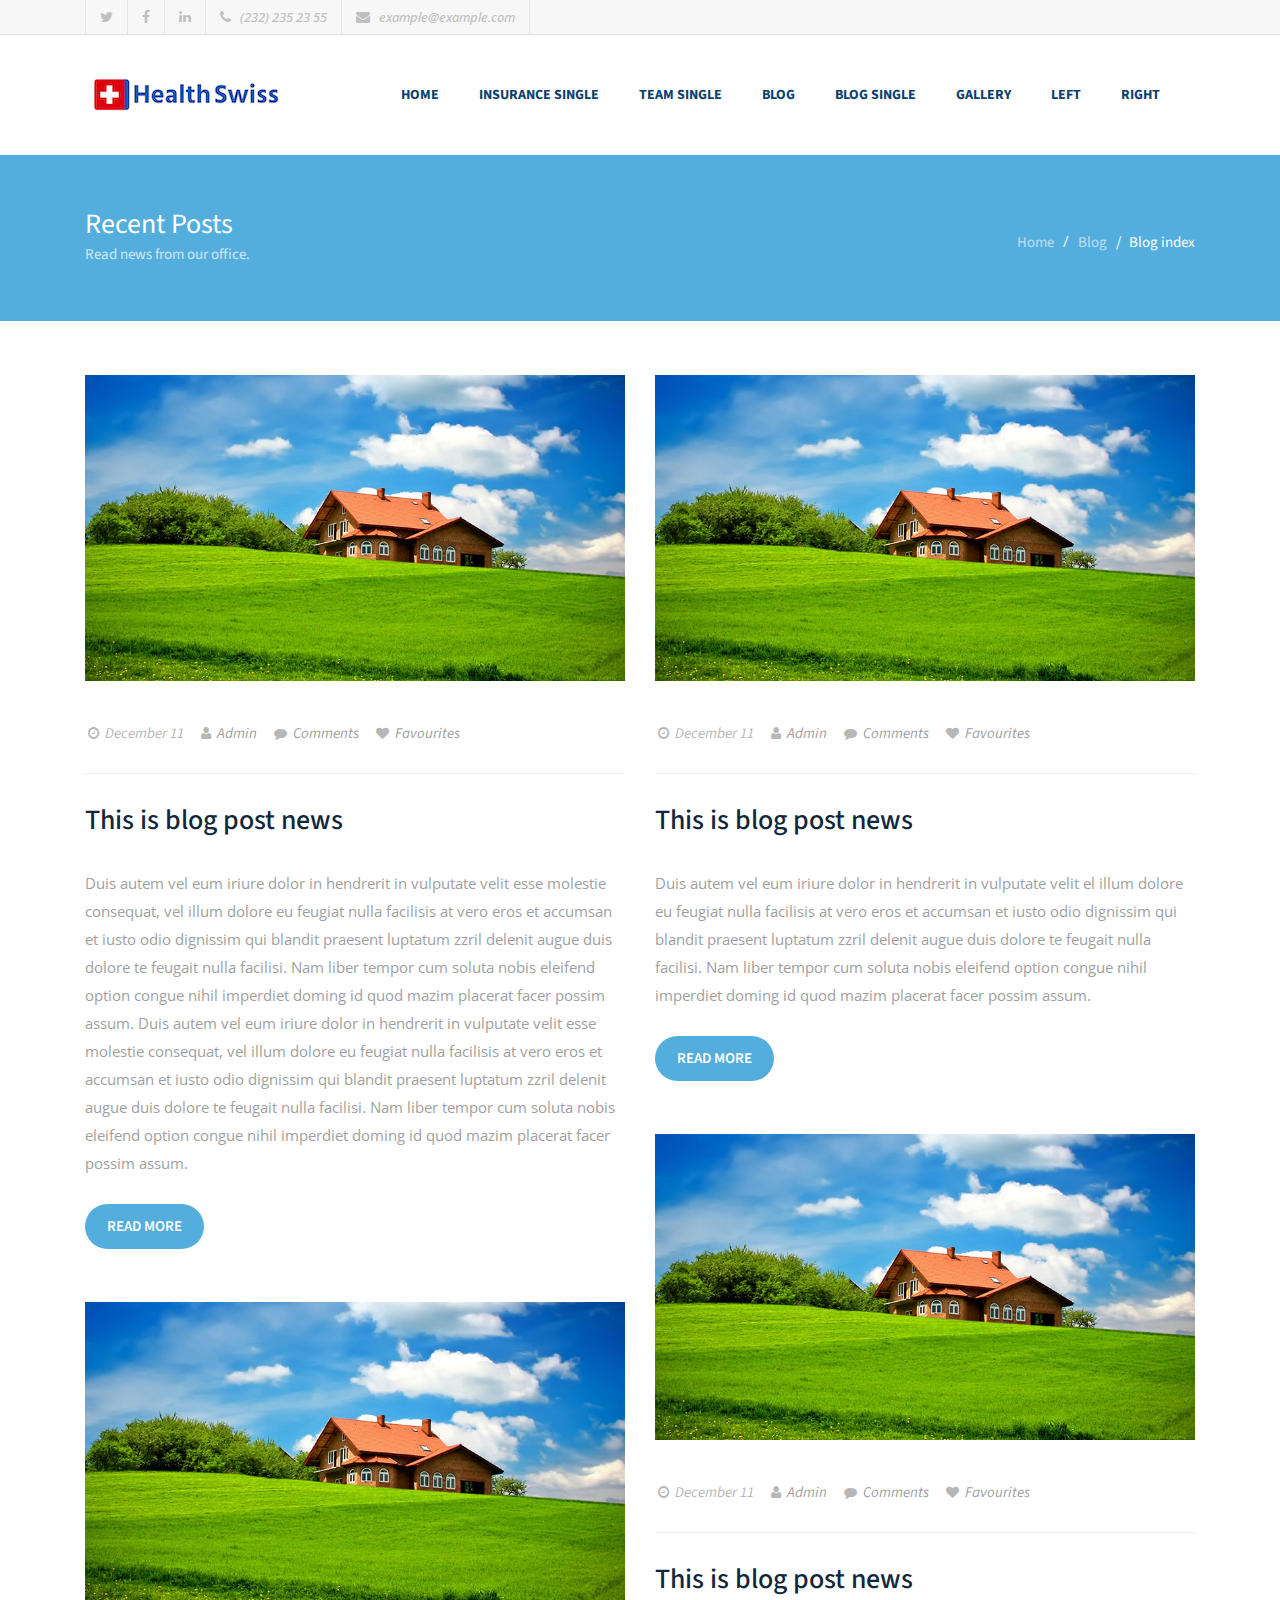
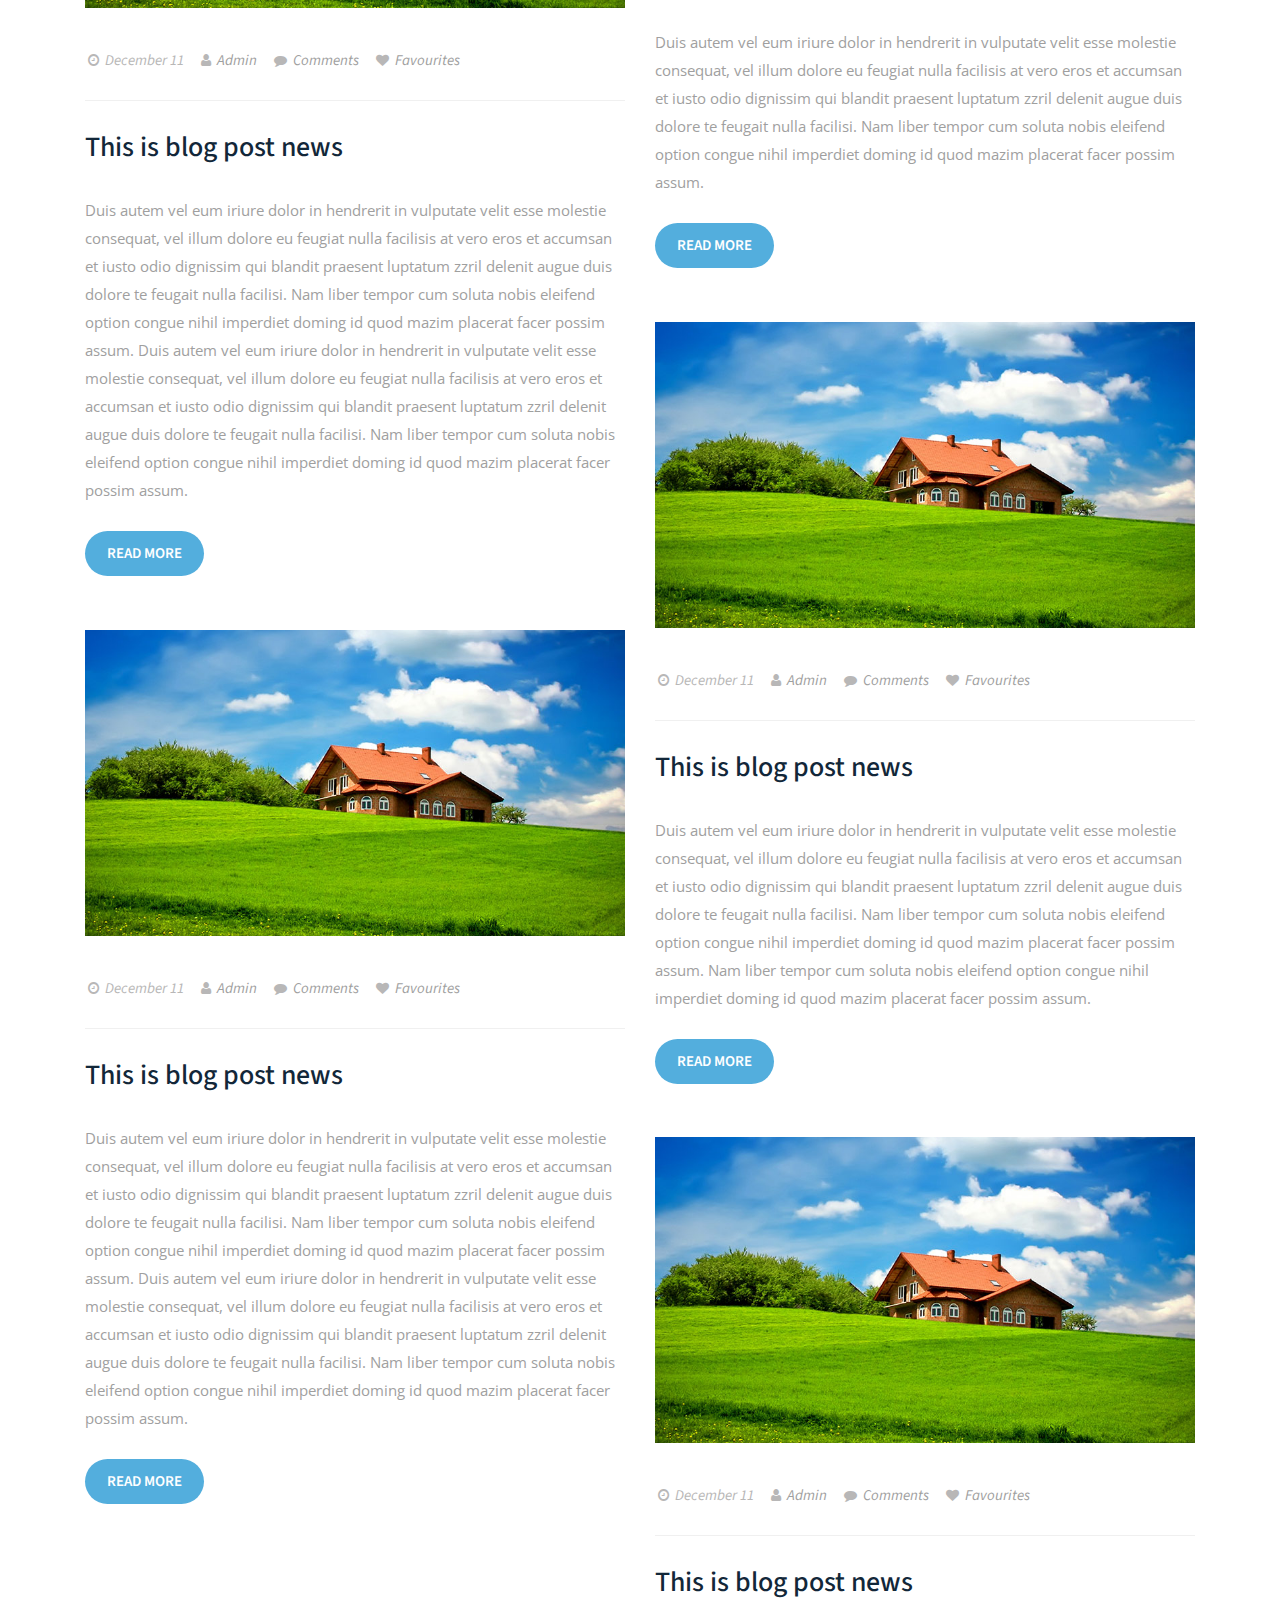
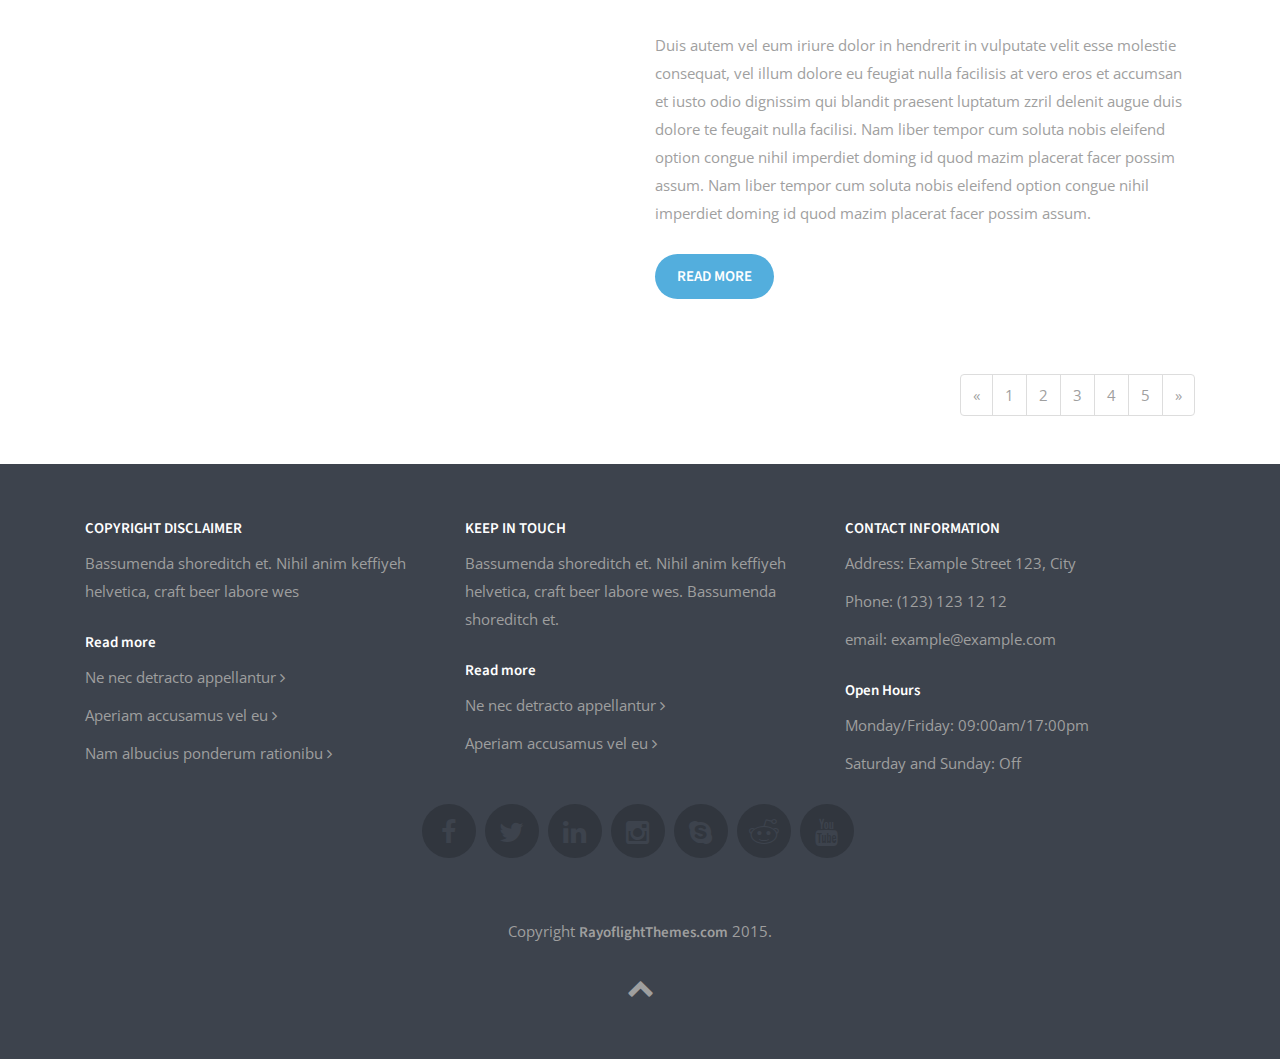
<file: blogindex.html>
<!DOCTYPE html>
<html lang="en">
  <head>
    <meta charset="utf-8">
    <title>INSURANCE AGENCY - Website HTML5 Template</title>
    <meta name="viewport" content="width=device-width, initial-scale=1.0, maximum-scale=1, user-scalable=no">
    <meta name="description" content="">
    <meta name="author" content="">
    <link href='https://fonts.googleapis.com/css?family=Source+Sans+Pro:400,700,300' rel='stylesheet' type='text/css'>
    <link href='http://fonts.googleapis.com/css?family=Open+Sans:400,700' rel='stylesheet' type='text/css'>
    <!--[if lt IE 9]>
    <script src="http://html5shim.googlecode.com/svn/trunk/html5.js"></script>
    <![endif]-->
    <link rel="stylesheet" href="css/bootstrap.css">
	  <link rel="stylesheet" href="css/style.css">
    <link rel="stylesheet" type="text/less" href="css/style.less">
    <link rel="stylesheet" href="css/font-awesome.css">
    <link rel="stylesheet" href="css/colorbox.css">
  </head>
  <body>
  <div class="bodywrapper">
  <header>
  <!-- menu -->
    <div class="top">
  	<div class="container">
	    <div class="row">
        <div class="col-lg-12">
          <a href=""><i class="fa fa-twitter"></i></a>
          <a href=""><i class="fa fa-facebook"></i></a>
          <a href=""><i class="fa fa-linkedin"></i></a>
          <a href="skype:...?call"><i class="fa fa-phone"> <span>(232) 235 23 55</span></i></a>
          <a href="mailto:someone@yoursite.com"><i class="fa fa-envelope last"> <span> example@example.com</span></i></a>
        </div>
      </div>
    </div>
    </div>
    <nav class="navbar navbar-height-inner">
	  <div class="container">
	    <div class="row">
      <div class="col-lg-12">
      <div class="responsive-wrapper">
        <a class="navbar-brand" href="index.html">
          <img src="images/logo.png" alt=""/>
        </a>
        <div class="navbar-header">
          <button class="navbar-toggle" data-toggle="collapse" data-target=".navbar-ex1-collapse" type="button">
            <span class="sr-only"></span>
            <span class="icon-bar icon-bar1"></span>
            <span class="icon-bar icon-bar2"></span>
            <span class="icon-bar icon-bar3"></span>
          </button>
        </div>
      </div>
      <div class="collapse navbar-collapse navbar-ex1-collapse">
          <div class="cl-effect-12">
            <ul class="nav navbar-nav pull-right">
              <li><a href="index.html">Home</a></li>
              <li><a href="insurance_single.html">Insurance Single</a></li>
              <li><a href="team_single.html">Team Single</a></li>
 				      <li><a href="blogindex.html">Blog</a></li>
              <li><a href="blogpost.html">Blog Single</a></li>
              <li><a href="gallery.html">Gallery</a></li>
              <li><a href="left_sidebar.html">Left</a>
              <ul>
                 <li><a href="blogindex.html#">Second level</a></li>
              </ul>
              </li>
              <li><a href="right_sidebar.html">Right</a></li>
            </ul>
          </div>
        </div>
	    </div>
	  </div>
    </div>
    </nav>
    <!-- menu end -->
  </header>

  <div class="mainheadlinewrapperpage">
    <div class="container">
      <div class="row">
        <div class="col-sm-8">
          <div class="mainheadlinepage">
            <h1>Recent Posts</h1>
            <p>Read news from our office.</p>
          </div>
	      </div>
        <div class="col-sm-4 text-right">
        <ol class="breadcrumb">
          <li><a href="blogindex.html#">Home</a></li>
          <li><a href="blogindex.html#">Blog</a></li>
          <li class="active">Blog index</li>
        </ol>
        </div>
      </div>
    </div>
  </div>

  <div class="wrapper100percent startAnimation animated" data-animate="fadeInUp">
    <div class="container">
      <div class="row blogpost">
		    <div class="masonrycontainer2" id="masonrycontainer2">
        <!-- blogpost one -->
        <article class="col-sm-6 masonrys">
          <img src="images/img2.jpg" alt=""/>
          <div class="meta">
            <p>  <i class="fa fa-clock-o"></i>  December 11 </p>
		        <p> <i class="fa fa-user"></i>   <a href="">   Admin</a>  </p>
            <p> <i class="fa fa-comment"></i>   <a href="">  Comments</a>  </p>
            <p> <i class="fa fa-heart"></i>   <a href="">  Favourites</a>  </p>
          </div>
          <h4>This is blog post news</h4>
          <br>
          <p>Duis autem vel eum iriure dolor in hendrerit in vulputate velit esse molestie consequat, vel illum dolore eu feugiat nulla facilisis at vero eros et accumsan et iusto odio dignissim qui blandit praesent luptatum zzril delenit augue duis dolore te feugait nulla facilisi. Nam liber tempor cum soluta nobis eleifend option congue nihil imperdiet doming id quod mazim placerat facer possim assum.
           Duis autem vel eum iriure dolor in hendrerit in vulputate velit esse molestie consequat, vel illum dolore eu feugiat nulla facilisis at vero eros et accumsan et iusto odio dignissim qui blandit praesent luptatum zzril delenit augue duis dolore te feugait nulla facilisi. Nam liber tempor cum soluta nobis eleifend option congue nihil imperdiet doming id quod mazim placerat facer possim assum.
          </p>
          <div class="button1">
             <a href="">Read more </a>
          </div>
		    </article>
			  <!-- blogpost one end -->
        <!-- blogpost one -->
        <article class="col-sm-6 masonrys">
          <img src="images/img2.jpg" alt=""/>
          <div class="meta">
            <p>  <i class="fa fa-clock-o"></i>  December 11 </p>
		        <p> <i class="fa fa-user"></i>   <a href="">   Admin</a>  </p>
            <p> <i class="fa fa-comment"></i>   <a href="">  Comments</a>  </p>
            <p> <i class="fa fa-heart"></i>   <a href="">  Favourites</a>  </p>
          </div>
          <h4>This is blog post news</h4>
          <br>
          <p>Duis autem vel eum iriure dolor in hendrerit in vulputate velit el illum dolore eu feugiat nulla facilisis at vero eros et accumsan et iusto odio dignissim qui blandit praesent luptatum zzril delenit augue duis dolore te feugait nulla facilisi. Nam liber tempor cum soluta nobis eleifend option congue nihil imperdiet doming id quod mazim placerat facer possim assum.
          </p>
          <div class="button1">
             <a href="">Read more </a>
          </div>
		    </article>
			  <!-- blogpost one end -->
        <!-- blogpost one -->
        <article class="col-sm-6 masonrys">
          <img src="images/img2.jpg" alt=""/>
          <div class="meta">
            <p>  <i class="fa fa-clock-o"></i>  December 11 </p>
		        <p> <i class="fa fa-user"></i>   <a href="">   Admin</a>  </p>
            <p> <i class="fa fa-comment"></i>   <a href="">  Comments</a>  </p>
            <p> <i class="fa fa-heart"></i>   <a href="">  Favourites</a>  </p>
          </div>
          <h4>This is blog post news</h4>
          <br>
          <p>Duis autem vel eum iriure dolor in hendrerit in vulputate velit esse molestie consequat, vel illum dolore eu feugiat nulla facilisis at vero eros et accumsan et iusto odio dignissim qui blandit praesent luptatum zzril delenit augue duis dolore te feugait nulla facilisi. Nam liber tempor cum soluta nobis eleifend option congue nihil imperdiet doming id quod mazim placerat facer possim assum.
          </p>
          <div class="button1">
             <a href="">Read more </a>
          </div>
		    </article>
			  <!-- blogpost one end -->
                <!-- blogpost one -->
        <article class="col-sm-6 masonrys">
          <img src="images/img2.jpg" alt=""/>
          <div class="meta">
            <p>  <i class="fa fa-clock-o"></i>  December 11 </p>
		        <p> <i class="fa fa-user"></i>   <a href="">   Admin</a>  </p>
            <p> <i class="fa fa-comment"></i>   <a href="">  Comments</a>  </p>
            <p> <i class="fa fa-heart"></i>   <a href="">  Favourites</a>  </p>
          </div>
          <h4>This is blog post news</h4>
          <br>
          <p>Duis autem vel eum iriure dolor in hendrerit in vulputate velit esse molestie consequat, vel illum dolore eu feugiat nulla facilisis at vero eros et accumsan et iusto odio dignissim qui blandit praesent luptatum zzril delenit augue duis dolore te feugait nulla facilisi. Nam liber tempor cum soluta nobis eleifend option congue nihil imperdiet doming id quod mazim placerat facer possim assum.
           Duis autem vel eum iriure dolor in hendrerit in vulputate velit esse molestie consequat, vel illum dolore eu feugiat nulla facilisis at vero eros et accumsan et iusto odio dignissim qui blandit praesent luptatum zzril delenit augue duis dolore te feugait nulla facilisi. Nam liber tempor cum soluta nobis eleifend option congue nihil imperdiet doming id quod mazim placerat facer possim assum.
          </p>
          <div class="button1">
             <a href="">Read more </a>
          </div>
		    </article>
			  <!-- blogpost one end -->
        <!-- blogpost one -->
        <article class="col-sm-6 masonrys">
          <img src="images/img2.jpg" alt=""/>
          <div class="meta">
            <p>  <i class="fa fa-clock-o"></i>  December 11 </p>
		        <p> <i class="fa fa-user"></i>   <a href="">   Admin</a>  </p>
            <p> <i class="fa fa-comment"></i>   <a href="">  Comments</a>  </p>
            <p> <i class="fa fa-heart"></i>   <a href="">  Favourites</a>  </p>
          </div>
          <h4>This is blog post news</h4>
          <br>
          <p>Duis autem vel eum iriure dolor in hendrerit in vulputate velit esse molestie consequat, vel illum dolore eu feugiat nulla facilisis at vero eros et accumsan et iusto odio dignissim qui blandit praesent luptatum zzril delenit augue duis dolore te feugait nulla facilisi. Nam liber tempor cum soluta nobis eleifend option congue nihil imperdiet doming id quod mazim placerat facer possim assum.
         Nam liber tempor cum soluta nobis eleifend option congue nihil imperdiet doming id quod mazim placerat facer possim assum.
          </p>
          <div class="button1">
             <a href="">Read more </a>
          </div>
		    </article>
			  <!-- blogpost one end -->
        <!-- blogpost one -->
        <article class="col-sm-6 masonrys">
          <img src="images/img2.jpg" alt=""/>
          <div class="meta">
            <p>  <i class="fa fa-clock-o"></i>  December 11 </p>
		        <p> <i class="fa fa-user"></i>   <a href="">   Admin</a>  </p>
            <p> <i class="fa fa-comment"></i>   <a href="">  Comments</a>  </p>
            <p> <i class="fa fa-heart"></i>   <a href="">  Favourites</a>  </p>
          </div>
          <h4>This is blog post news</h4>
          <br>
          <p>Duis autem vel eum iriure dolor in hendrerit in vulputate velit esse molestie consequat, vel illum dolore eu feugiat nulla facilisis at vero eros et accumsan et iusto odio dignissim qui blandit praesent luptatum zzril delenit augue duis dolore te feugait nulla facilisi. Nam liber tempor cum soluta nobis eleifend option congue nihil imperdiet doming id quod mazim placerat facer possim assum.
           Duis autem vel eum iriure dolor in hendrerit in vulputate velit esse molestie consequat, vel illum dolore eu feugiat nulla facilisis at vero eros et accumsan et iusto odio dignissim qui blandit praesent luptatum zzril delenit augue duis dolore te feugait nulla facilisi. Nam liber tempor cum soluta nobis eleifend option congue nihil imperdiet doming id quod mazim placerat facer possim assum.
          </p>
          <div class="button1">
             <a href="">Read more </a>
          </div>
		    </article>
			  <!-- blogpost one end -->
        <!-- blogpost one -->
        <article class="col-sm-6 masonrys">
          <img src="images/img2.jpg" alt=""/>
          <div class="meta">
            <p>  <i class="fa fa-clock-o"></i>  December 11 </p>
		        <p> <i class="fa fa-user"></i>   <a href="">   Admin</a>  </p>
            <p> <i class="fa fa-comment"></i>   <a href="">  Comments</a>  </p>
            <p> <i class="fa fa-heart"></i>   <a href="">  Favourites</a>  </p>
          </div>
          <h4>This is blog post news</h4>
          <br>
          <p>Duis autem vel eum iriure dolor in hendrerit in vulputate velit esse molestie consequat, vel illum dolore eu feugiat nulla facilisis at vero eros et accumsan et iusto odio dignissim qui blandit praesent luptatum zzril delenit augue duis dolore te feugait nulla facilisi. Nam liber tempor cum soluta nobis eleifend option congue nihil imperdiet doming id quod mazim placerat facer possim assum.
         Nam liber tempor cum soluta nobis eleifend option congue nihil imperdiet doming id quod mazim placerat facer possim assum.
          </p>
          <div class="button1">
             <a href="">Read more </a>
          </div>
		    </article>
			  <!-- blogpost one end -->

			  </div>
		    <!-- masonrycontainer end -->
      </div>
		  <!-- row end -->
    </div>
	  <!-- container end -->
  </div>
	<!-- wrapper100percent end -->
  <nav class="wrapper100percent">
    <div class="container">
      <div class="row">
        <div class="col-sm-12">
          <ul class="pagination">
            <li>
              <a href="blogindex.html#" aria-label="Previous">
              <span aria-hidden="true">&laquo;</span>
              </a>
            </li>
            <li><a href="blogindex.html#">1</a></li>
            <li><a href="blogindex.html#">2</a></li>
             <li><a href="blogindex.html#">3</a></li>
            <li><a href="blogindex.html#">4</a></li>
            <li><a href="blogindex.html#">5</a></li>
            <li>
            <a href="blogindex.html#" aria-label="Next">
            <span aria-hidden="true">&raquo;</span>
            </a>
            </li>
          </ul>
        </div>
      </div>
    </div>
  <br>
  </nav>
	<!-- content is above this -->
  <div class="push"></div>
  </div><!-- bodywrapper end -->
  <!-- /footer is below this -->
  <footer class="bottom">
    <div class="container">
      <div class="row">
        <div class="col-md-4">
          <h4>COPYRIGHT DISCLAIMER</h4>
          <p>
          Bassumenda shoreditch et. Nihil anim keffiyeh helvetica, craft beer labore wes
          </p>
          <h4>Read more</h4>
          <ul>
            <li>
            <a href="">Ne nec detracto appellantur <i class="fa fa-angle-right"></i></a>
            </li>
            <li>
            <a href="">Aperiam accusamus vel eu <i class="fa fa-angle-right"></i></a>
            </li>
            <li>
            <a href="">Nam albucius ponderum rationibu <i class="fa fa-angle-right"></i></a>
            </li>
          </ul>
        </div>
        <div class="col-md-4">
          <h4>KEEP IN TOUCH</h4>
          <p>
          Bassumenda shoreditch et. Nihil anim keffiyeh helvetica, craft beer labore wes. Bassumenda shoreditch et.
          </p>
          <h4>Read more</h4>
          <ul>
            <li>
            <a href="">Ne nec detracto appellantur <i class="fa fa-angle-right"></i></a>
            </li>
            <li>
            <a href="">Aperiam accusamus vel eu <i class="fa fa-angle-right"></i></a>
            </li>
          </ul>
        </div>
        <div class="col-md-4">
          <h4>CONTACT INFORMATION</h4>
          <ul>
            <li>
            Address: Example Street 123, City
            </li>
            <li>
            Phone: (123) 123 12 12
            </li>
            <li>
            <a href="mailto:name@email.com">email: example@example.com</a>
            </li>
          </ul>
          <h4>Open Hours</h4>
          <ul>
            <li>
            Monday/Friday: 09:00am/17:00pm
            </li>
            <li>
            Saturday and Sunday: Off
            </li>
          </ul>
        </div>
        <div class="col-md-12">
          <div class="twitter">
            <div id="example1"></div>
          </div>
					<ul class="socialicons">
					<li>
						<a href="https://www.facebook.com/pages/Rayoflightthemes/408688349185439"><i class="fa fa-facebook"></i></a>
					</li>
					<li>
						<a href=""><i class="fa fa-twitter"></i></a>
					</li>
					<li>
						<a href=""><i class="fa fa-linkedin"></i></a>
					</li>
          <li>
						<a href=""><i class="fa fa-instagram"></i></a>
					</li>
          <li>
						<a href=""><i class="fa fa-skype"></i></a>
					</li>
          <li>
						<a href=""><i class="fa fa-reddit"></i></a>
					</li>
					<li>
						<a href=""><i class="fa fa-youtube"></i></a>
					</li>
				</ul>
        <div class="copyright">
          <p>Copyright <a href="http://themeforest.net/user/rayoflightt?ref=rayoflightt">RayoflightThemes.com</a> 2015.</p>
        </div>
        <div class="scrollbutton">
          <a href="javascript:scrollToTop()" title="go to top"><i class="fa fa-chevron-up"></i></a>
        </div>
      </div>
    </div>
  </div>
  </footer>

  <script src="js/jquery.js"></script>
  <script src="js/jquery-migrate.js"></script>
  <script src="js/bootstrap.js"></script>
  <script src="js/flexslider.js"></script>
  <script src="js/flickity.js"></script>
  <script src="js/waypoints.js"></script>
  <script src="js/masonry.js"></script>
  <script src="js/twitter.js"></script>
  <script src="js/scriptcontact.js"></script>
  <script src="js/countto.js"></script>
  <script src="js/colorbox.js"></script>
  <script src="js/isotope.js"></script>
  <script src="js/retina.js"></script>
  <script src="js/less.js"></script>
  <script src="js/scripts.js"></script>
  </body>
</html>
</file>
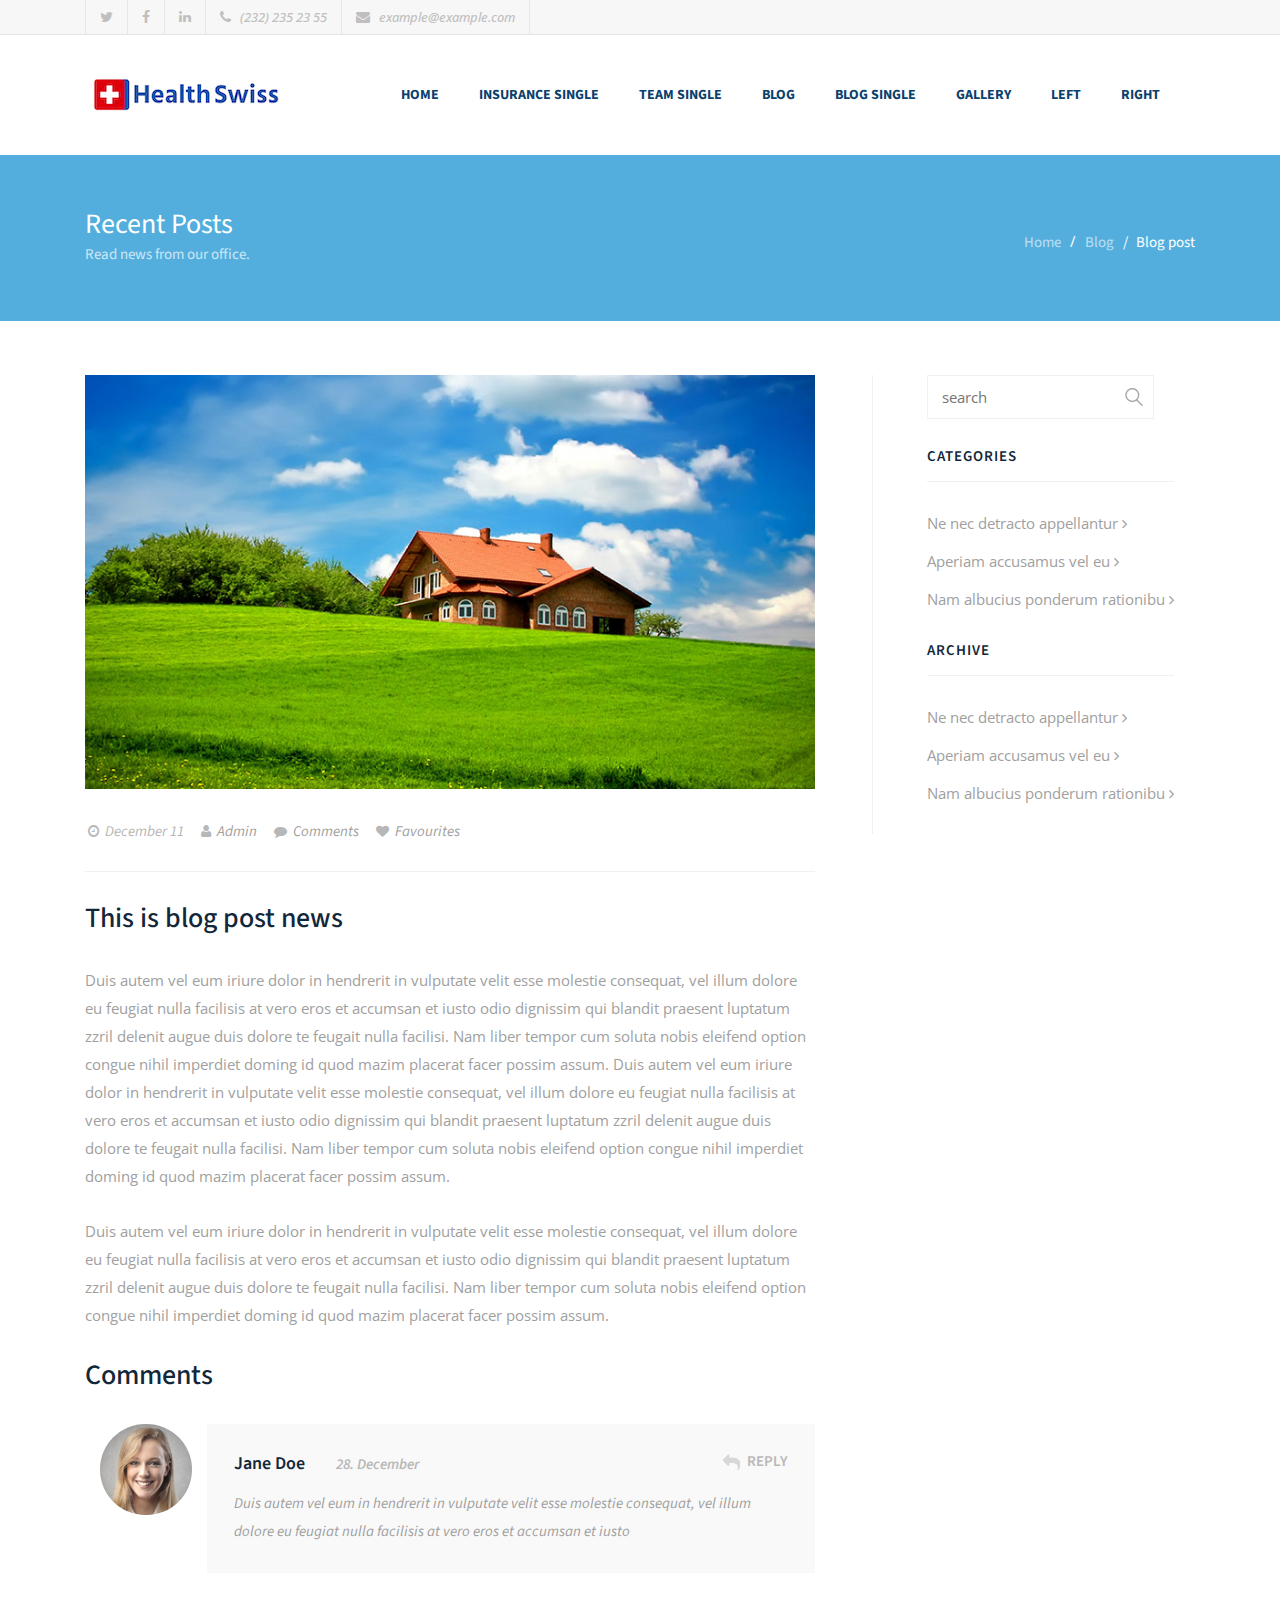
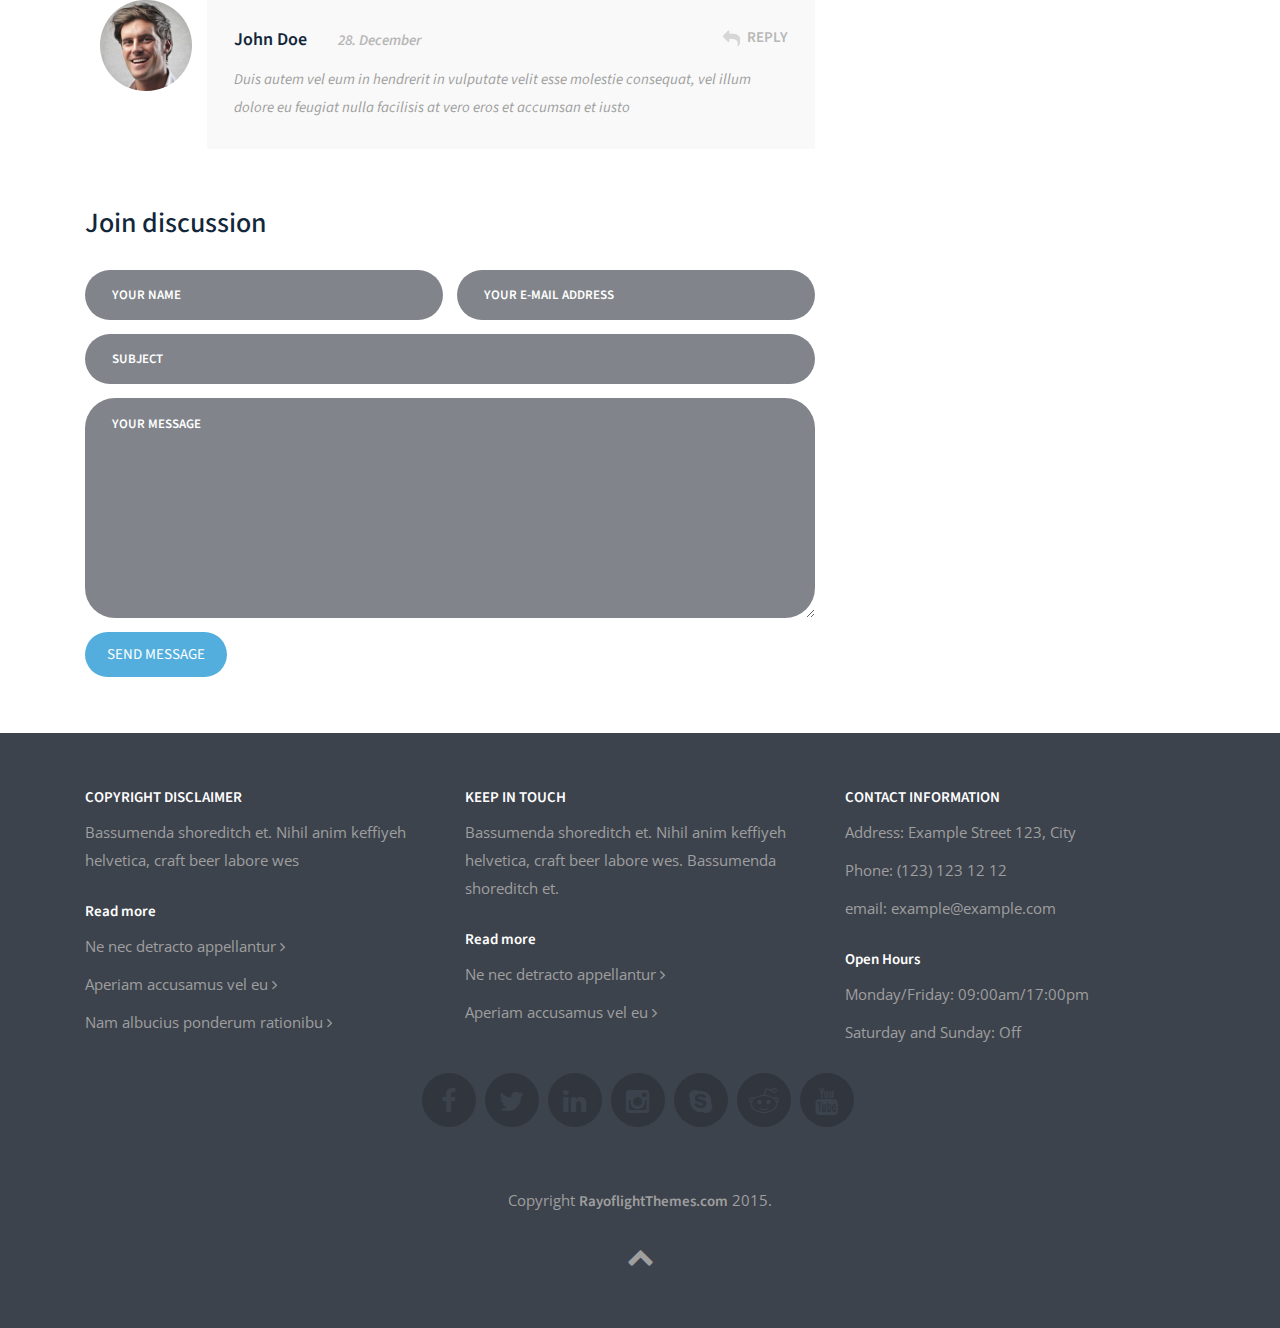
<file: blogpost.html>
<!DOCTYPE html>
<html lang="en">
  <head> 
    <meta charset="utf-8">
    <title>INSURANCE AGENCY - Website HTML5 Template</title>
    <meta name="viewport" content="width=device-width, initial-scale=1.0, maximum-scale=1, user-scalable=no">
    <meta name="description" content="">
    <meta name="author" content="">
    <link href='https://fonts.googleapis.com/css?family=Source+Sans+Pro:400,700,300' rel='stylesheet' type='text/css'>
    <link href='http://fonts.googleapis.com/css?family=Open+Sans:400,700' rel='stylesheet' type='text/css'>
    <!--[if lt IE 9]>
    <script src="http://html5shim.googlecode.com/svn/trunk/html5.js"></script>
    <![endif]-->
    <link rel="stylesheet" href="css/bootstrap.css">
	  <link rel="stylesheet" href="css/style.css">
    <link rel="stylesheet" type="text/less" href="css/style.less.txt">
    <link rel="stylesheet" href="css/font-awesome.css">
    <link rel="stylesheet" href="css/colorbox.css">     
  </head>
  <body> 
  <div class="bodywrapper">
  <header>
  <!-- menu -->
    <div class="top">
  	<div class="container">
	    <div class="row">
        <div class="col-lg-12">
          <a href=""><i class="fa fa-twitter"></i></a>
          <a href=""><i class="fa fa-facebook"></i></a>
          <a href=""><i class="fa fa-linkedin"></i></a>
          <a href="skype:...?call"><i class="fa fa-phone"> <span>(232) 235 23 55</span></i></a>
          <a href="mailto:someone@yoursite.com"><i class="fa fa-envelope last"> <span> example@example.com</span></i></a>
        </div>
      </div>
    </div> 
    </div>
    <nav class="navbar navbar-height-inner">   
	  <div class="container">
	    <div class="row">
      <div class="col-lg-12">
      <div class="responsive-wrapper"> 
        <a class="navbar-brand" href="index.html">
          <img src="images/logo.png" alt=""/>
        </a> 
        <div class="navbar-header">
          <button class="navbar-toggle" data-toggle="collapse" data-target=".navbar-ex1-collapse" type="button">
            <span class="sr-only"></span>
            <span class="icon-bar icon-bar1"></span>
            <span class="icon-bar icon-bar2"></span>
            <span class="icon-bar icon-bar3"></span>
          </button>
        </div> 
      </div> 
      <div class="collapse navbar-collapse navbar-ex1-collapse"> 
          <div class="cl-effect-12">
            <ul class="nav navbar-nav pull-right">
              <li><a href="index.html">Home</a></li>
              <li><a href="insurance_single.html">Insurance Single</a></li>
              <li><a href="team_single.html">Team Single</a></li>
 				      <li><a href="blogindex.html">Blog</a></li>
              <li><a href="blogpost.html">Blog Single</a></li>
              <li><a href="gallery.html">Gallery</a></li>
              <li><a href="left_sidebar.html">Left</a>
              <ul>
                 <li><a href="blogpost.html#">Second level</a></li>
              </ul>
              </li>
              <li><a href="right_sidebar.html">Right</a></li>
            </ul>
          </div>
        </div>
	    </div>
	  </div>
    </div>
    </nav>
    <!-- menu end -->
  </header> 
  
  <div class="mainheadlinewrapperpage">
    <div class="container">
      <div class="row">
        <div class="col-sm-8">
          <div class="mainheadlinepage">
            <h1>Recent Posts</h1>
            <p>Read news from our office.</p>
          </div>
	      </div>
        <div class="col-sm-4 text-right">
        <ol class="breadcrumb">
          <li><a href="blogpost.html#">Home</a></li>
          <li><a href="blogpost.html#">Blog</a></li>
          <li class="active">Blog post</li>
        </ol>
        </div>
      </div>
    </div>
  </div>
  <div class="wrapper100percent">
    <div class="container blogpost">
      <div class="row">
        <div class="col-md-8">
        <article> 
          <img src="images/img2.jpg" alt=""/>
          <div class="meta">
            <p>  <i class="fa fa-clock-o"></i>  December 11 </p>
		        <p> <i class="fa fa-user"></i>   <a href="">   Admin</a>  </p> 
            <p> <i class="fa fa-comment"></i>   <a href="">  Comments</a>  </p>  
            <p> <i class="fa fa-heart"></i>   <a href="">  Favourites</a>  </p>   
          </div>
          <h4>This is blog post news</h4>	
          <br>
          <p>Duis autem vel eum iriure dolor in hendrerit in vulputate velit esse molestie consequat, vel illum dolore eu feugiat nulla facilisis at vero eros et accumsan et iusto odio dignissim qui blandit praesent luptatum zzril delenit augue duis dolore te feugait nulla facilisi. Nam liber tempor cum soluta nobis eleifend option congue nihil imperdiet doming id quod mazim placerat facer possim assum. 
           Duis autem vel eum iriure dolor in hendrerit in vulputate velit esse molestie consequat, vel illum dolore eu feugiat nulla facilisis at vero eros et accumsan et iusto odio dignissim qui blandit praesent luptatum zzril delenit augue duis dolore te feugait nulla facilisi. Nam liber tempor cum soluta nobis eleifend option congue nihil imperdiet doming id quod mazim placerat facer possim assum. 
          </p>   
          <p>Duis autem vel eum iriure dolor in hendrerit in vulputate velit esse molestie consequat, vel illum dolore eu feugiat nulla facilisis at vero eros et accumsan et iusto odio dignissim qui blandit praesent luptatum zzril delenit augue duis dolore te feugait nulla facilisi. Nam liber tempor cum soluta nobis eleifend option congue nihil imperdiet doming id quod mazim placerat facer possim assum. 
          </p>
		    </article> 
        
        <div class="commentwrapper"> 
          <h4>Comments</h4>	 
          <br>
          <!-- comment one --> 
		      <div class="row">
            <div class="col-sm-2">
             <img src="images/testimonial1.jpg" alt=""> <br><br>
            </div> 
		        <div class="col-sm-10 comment">
              <h5>Jane Doe <span> 28. December</span></h5>
              <p>Duis autem vel eum in hendrerit in vulputate velit esse molestie consequat, vel illum dolore eu feugiat nulla facilisis at vero eros et accumsan et iusto
              <a href="">reply</a>
              </p>
            </div> 
		      </div> 
          <!-- comment one end --> 

          <!-- comment one --> 
		      <div class="row">
            <div class="col-sm-2">
             <img src="images/testimonial2.jpg" alt=""> <br><br>
            </div> 
		        <div class="col-sm-10 comment">
              <h5>John Doe <span> 28. December</span></h5>
              <p>Duis autem vel eum in hendrerit in vulputate velit esse molestie consequat, vel illum dolore eu feugiat nulla facilisis at vero eros et accumsan et iusto
              <a href="">reply</a>
              </p>
            </div> 
		      </div> 
          <!-- comment one end --> 
          <br>
          <h4>Join discussion</h4>
          <!-- comment-form -->
          <form class="blogform" method="post" action="sendEmail.php">
				    <div id="main">
              <div class="contactform">
					      <div class="contact1a">
                  <p><input type="text" placeholder="your name" name="name" id="name"/>
						      </p> 
						    </div>
                <div class="contact1b">
                  <p> <input type="text" placeholder="your e-mail address" name="email" id="email" />
						      </p> 
						    </div>
                <div class="contact2">
                  <p> <input type="text" placeholder="subject" name="subject" id="subject" /> 
						      </p> 
						    </div>
                <p><textarea placeholder="your message" name="comments" id="comments" rows="12" cols="5"></textarea>
						    </p>
                <div class="buttoncontact">
                  <input  type="submit"  name="submit" id="submit" value="send message"/>
	              </div>
              </div>
              <ul class="col-sm-12" id="response"></ul> 
            </div>
          </form> 
			    <!-- comment-form-end col-6 end -->  
        </div> 
      </div>
      
      <div class="col-md-4"> 
        <div class="sidebar"> 
          <div class="widget"> 
            <input type="text" placeholder="search"> 
          </div>
          <div class="widget"> 
            <h4>Categories</h4>
            <ul>
              <li>
              <a href="">Ne nec detracto appellantur <i class="fa fa-angle-right"></i></a>
              </li>
              <li>
              <a href="">Aperiam accusamus vel eu <i class="fa fa-angle-right"></i></a>
              </li>
              <li>
              <a href="">Nam albucius ponderum rationibu <i class="fa fa-angle-right"></i></a>
              </li>
            </ul>
    	    </div>
          <div class="widget"> 
            <h4>Archive</h4>
            <ul>
              <li>
              <a href="">Ne nec detracto appellantur <i class="fa fa-angle-right"></i></a>
              </li>
              <li>
              <a href="">Aperiam accusamus vel eu <i class="fa fa-angle-right"></i></a>
              </li>
              <li>
              <a href="">Nam albucius ponderum rationibu <i class="fa fa-angle-right"></i></a>
              </li>
            </ul>
    	    </div>
        </div>
      </div>
      </div>
    </div>    
    <br> 
	</div>

	<!-- content is above this -->
  <div class="push"></div>
  </div><!-- bodywrapper end -->
  <!-- /footer is below this -->
  <footer class="bottom">
    <div class="container">
      <div class="row">
        <div class="col-md-4">
          <h4>COPYRIGHT DISCLAIMER</h4>
          <p>
          Bassumenda shoreditch et. Nihil anim keffiyeh helvetica, craft beer labore wes 
          </p>
          <h4>Read more</h4>
          <ul>
            <li>
            <a href="">Ne nec detracto appellantur <i class="fa fa-angle-right"></i></a>
            </li>
            <li>
            <a href="">Aperiam accusamus vel eu <i class="fa fa-angle-right"></i></a>
            </li>
            <li>
            <a href="">Nam albucius ponderum rationibu <i class="fa fa-angle-right"></i></a>
            </li>
          </ul>
        </div>
        <div class="col-md-4">
          <h4>KEEP IN TOUCH</h4>
          <p>
          Bassumenda shoreditch et. Nihil anim keffiyeh helvetica, craft beer labore wes. Bassumenda shoreditch et. 
          </p>
          <h4>Read more</h4>
          <ul>
            <li>
            <a href="">Ne nec detracto appellantur <i class="fa fa-angle-right"></i></a>
            </li>
            <li>
            <a href="">Aperiam accusamus vel eu <i class="fa fa-angle-right"></i></a>
            </li>
          </ul>
        </div>
        <div class="col-md-4">
          <h4>CONTACT INFORMATION</h4>
          <ul>
            <li>
            Address: Example Street 123, City
            </li>
            <li>
            Phone: (123) 123 12 12
            </li>
            <li>
            <a href="mailto:name@email.com">email: example@example.com</a>
            </li>
          </ul>
          <h4>Open Hours</h4>
          <ul>
            <li>
            Monday/Friday: 09:00am/17:00pm
            </li>
            <li>
            Saturday and Sunday: Off 
            </li>
          </ul>
        </div>
        <div class="col-md-12">
          <div class="twitter">
            <div id="example1"></div>
          </div>
					<ul class="socialicons">
					<li>
						<a href="https://www.facebook.com/pages/Rayoflightthemes/408688349185439"><i class="fa fa-facebook"></i></a>
					</li>
					<li>
						<a href=""><i class="fa fa-twitter"></i></a>
					</li>
					<li>
						<a href=""><i class="fa fa-linkedin"></i></a>
					</li>
          <li>
						<a href=""><i class="fa fa-instagram"></i></a>
					</li>
          <li>
						<a href=""><i class="fa fa-skype"></i></a>
					</li>
          <li>
						<a href=""><i class="fa fa-reddit"></i></a>
					</li>
					<li>
						<a href=""><i class="fa fa-youtube"></i></a>
					</li>
				</ul>
        <div class="copyright">
          <p>Copyright <a href="http://themeforest.net/user/rayoflightt?ref=rayoflightt">RayoflightThemes.com</a> 2015.</p>
        </div>
        <div class="scrollbutton">
          <a href="javascript:scrollToTop()" title="go to top"><i class="fa fa-chevron-up"></i></a>
        </div> 
      </div>
    </div>
  </div>
  </footer>	  
            
  <script src="js/jquery.js"></script>
  <script src="js/jquery-migrate.js"></script>
  <script src="js/bootstrap.js"></script>	
  <script src="js/flexslider.js"></script>
  <script src="js/flickity.js"></script>
  <script src="js/waypoints.js"></script>
  <script src="js/masonry.js"></script>
  <script src="js/twitter.js"></script>
  <script src="js/scriptcontact.js"></script>
  <script src="js/countto.js"></script>
  <script src="js/colorbox.js"></script>
  <script src="js/isotope.js"></script>   
  <script src="js/retina.js"></script>
  <script src="js/less.js"></script>
  <script src="js/scripts.js"></script>	
  </body>
</html>
</file>
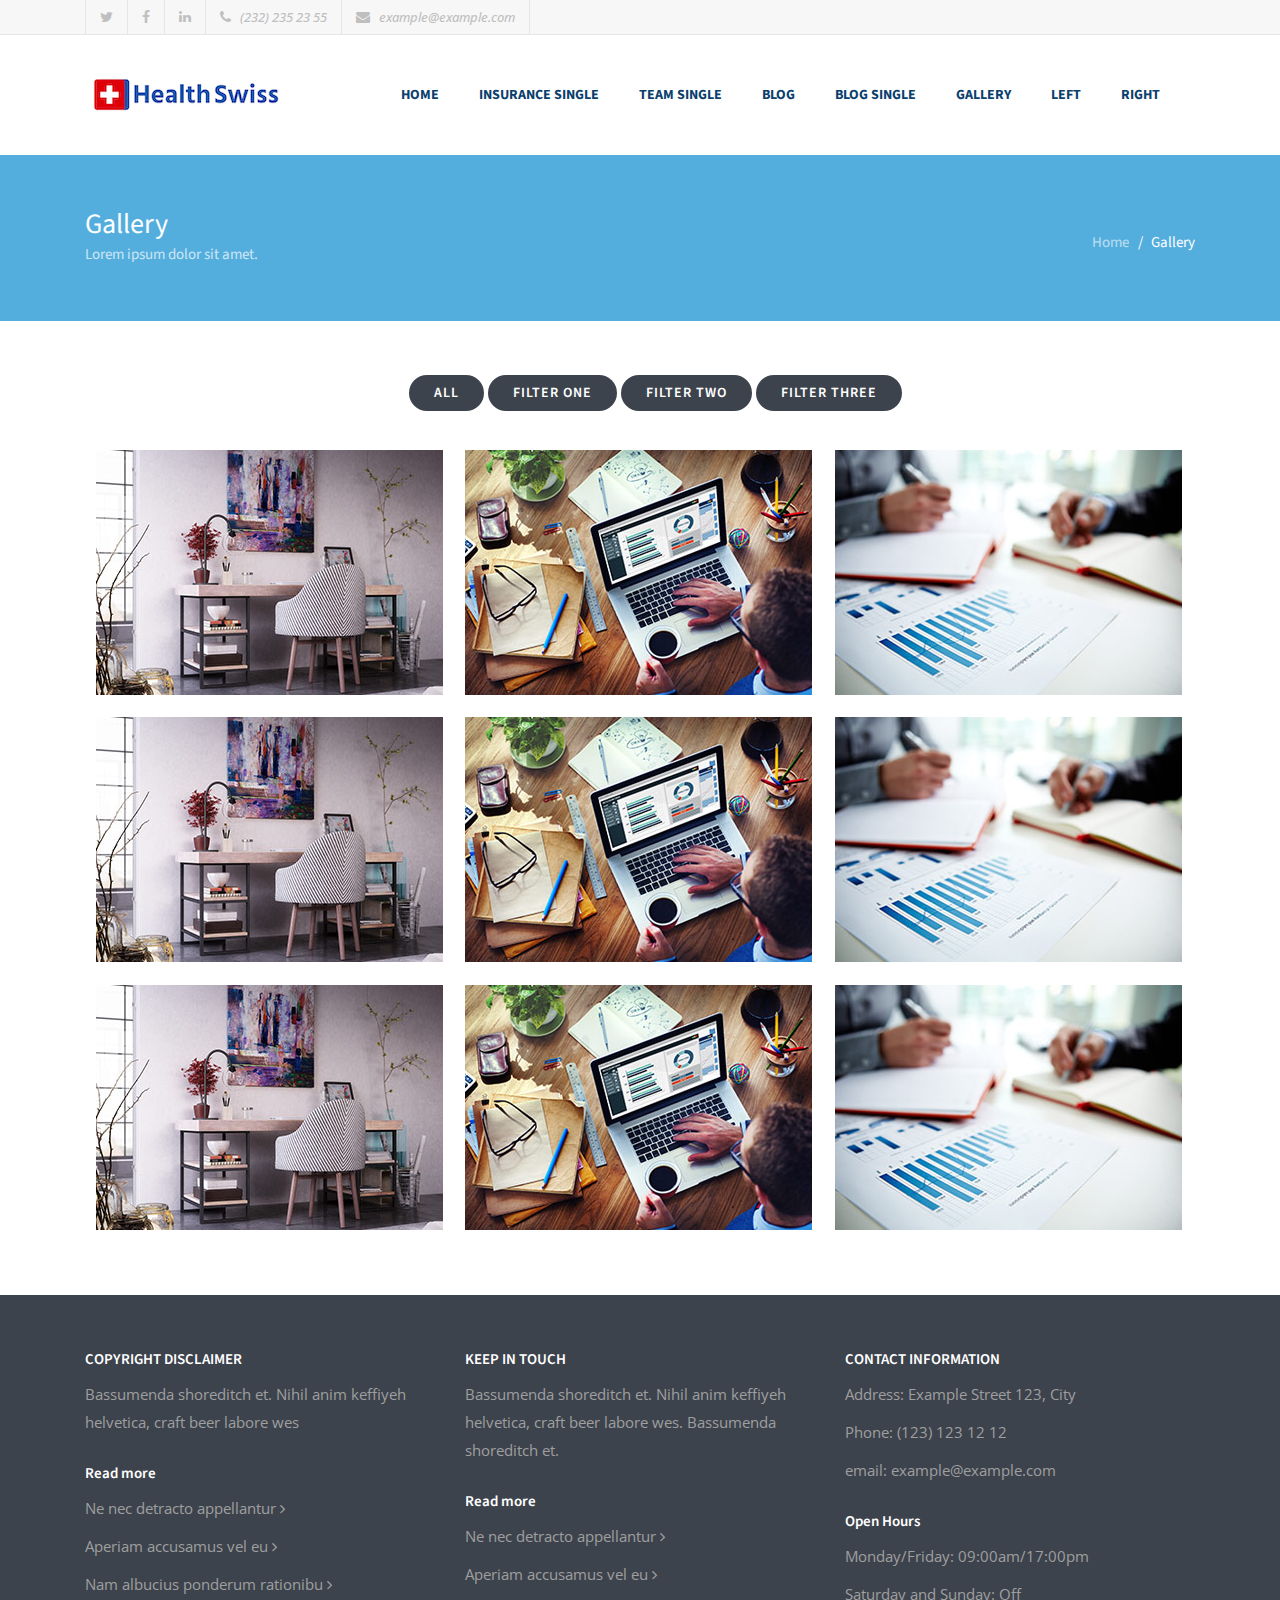
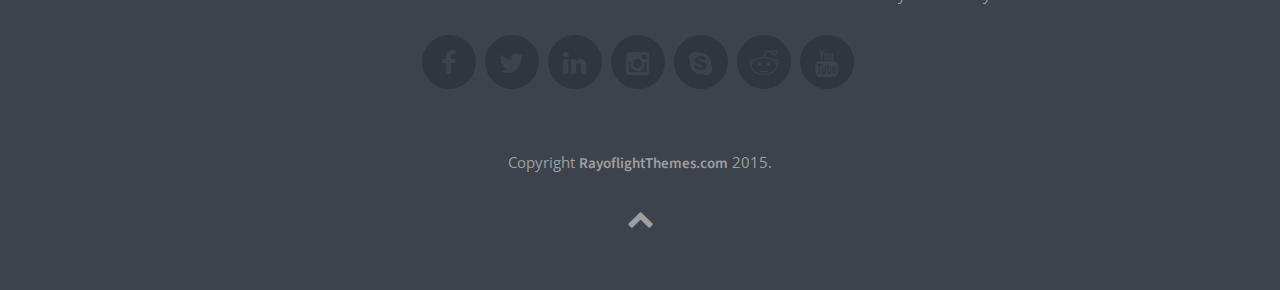
<file: gallery.html>
<!DOCTYPE html>
<html lang="en">
  <head>
    <meta charset="utf-8">
    <title>INSURANCE AGENCY - Website HTML5 Template</title>
    <meta name="viewport" content="width=device-width, initial-scale=1.0, maximum-scale=1, user-scalable=no">
    <meta name="description" content="">
    <meta name="author" content="">
    <link href='https://fonts.googleapis.com/css?family=Source+Sans+Pro:400,700,300' rel='stylesheet' type='text/css'>
    <link href='http://fonts.googleapis.com/css?family=Open+Sans:400,700' rel='stylesheet' type='text/css'>
    <!--[if lt IE 9]>
    <script src="http://html5shim.googlecode.com/svn/trunk/html5.js"></script>
    <![endif]-->
    <link rel="stylesheet" href="css/bootstrap.css">
	  <link rel="stylesheet" href="css/style.css">
    <link rel="stylesheet" type="text/less" href="css/style.less">
    <link rel="stylesheet" href="css/font-awesome.css">
    <link rel="stylesheet" href="css/colorbox.css">
  </head>
  <body>
  <div class="bodywrapper">
  <header>
  <!-- menu -->
    <div class="top">
  	<div class="container">
	    <div class="row">
        <div class="col-lg-12">
          <a href=""><i class="fa fa-twitter"></i></a>
          <a href=""><i class="fa fa-facebook"></i></a>
          <a href=""><i class="fa fa-linkedin"></i></a>
          <a href="skype:...?call"><i class="fa fa-phone"> <span>(232) 235 23 55</span></i></a>
          <a href="mailto:someone@yoursite.com"><i class="fa fa-envelope last"> <span> example@example.com</span></i></a>
        </div>
      </div>
    </div>
    </div>
    <nav class="navbar navbar-height-inner">
	  <div class="container">
	    <div class="row">
      <div class="col-lg-12">
      <div class="responsive-wrapper">
        <a class="navbar-brand" href="index.html">
          <img src="images/logo.png" alt=""/>
        </a>
        <div class="navbar-header">
          <button class="navbar-toggle" data-toggle="collapse" data-target=".navbar-ex1-collapse" type="button">
            <span class="sr-only"></span>
            <span class="icon-bar icon-bar1"></span>
            <span class="icon-bar icon-bar2"></span>
            <span class="icon-bar icon-bar3"></span>
          </button>
        </div>
      </div>
      <div class="collapse navbar-collapse navbar-ex1-collapse">
          <div class="cl-effect-12">
            <ul class="nav navbar-nav pull-right">
              <li><a href="index.html">Home</a></li>
              <li><a href="insurance_single.html">Insurance Single</a></li>
              <li><a href="team_single.html">Team Single</a></li>
 				      <li><a href="blogindex.html">Blog</a></li>
              <li><a href="blogpost.html">Blog Single</a></li>
              <li><a href="gallery.html">Gallery</a></li>
              <li><a href="left_sidebar.html">Left</a>
              <ul>
                 <li><a href="gallery.html#">Second level</a></li>
              </ul>
              </li>
              <li><a href="right_sidebar.html">Right</a></li>
            </ul>
          </div>
        </div>
	    </div>
	  </div>
    </div>
    </nav>
    <!-- menu end -->
  </header>
  <div class="mainheadlinewrapperpage">
    <div class="container">
      <div class="row">
        <div class="col-sm-8">
          <div class="mainheadlinepage">
            <h1>Gallery</h1>
            <p>Lorem ipsum dolor sit amet.</p>
          </div>
	      </div>
        <div class="col-sm-4 text-right">
        <ol class="breadcrumb">
          <li><a href="gallery.html#">Home</a></li>
          <li class="active">Gallery</li>
        </ol>
        </div>
      </div>
    </div>
  </div>

  <div class="wrapper100percent">
    <div class="container">
      <div class="row">
        <div class="container">
          <div class="row">
            <div class="isotopecontainer startAnimation animated" data-animate="fadeInUp">
              <div id="options" class="clearfix">
                <ul id="filters" class="option-set clearfix" data-option-key="filter">
                  <li><a href="gallery.html#filter" data-option-value="*" class="selected">all</a></li>
                  <li><a href="gallery.html#filter" data-option-value=".filterone">Filter One</a></li>
                  <li><a href="gallery.html#filter" data-option-value=".filtertwo">Filter Two</a></li>
                  <li><a href="gallery.html#filter" data-option-value=".filterthree">Filter Three</a></li>
                </ul>
                <div id="portfoliocontainer" class="photos">
                  <figure class="photo element filterone view view-first"><!--/one image-->
                    <img src="images/bloghome1.jpg" alt="picture"/>
                    <figcaption class="mask">
                      <div class="maskinner">
                        <a class='imagepopup fa fa-search' href="images/bloghome1.jpg"></a>
                        <a class='fa fa-external-link' href="gallery.html#"></a>
                        <h5>Project title</h5>
                      </div>
                    </figcaption>
                  </figure><!--/one image end-->
                  <figure class="photo element filtertwo view view-first"><!--/one image-->
                    <img src="images/bloghome2.jpg" alt="picture"/>
                  <figcaption class="mask">
                    <div class="maskinner">
                        <a class='imagepopup fa fa-search' href="images/bloghome2.jpg"></a>
                        <a class='fa fa-external-link' href="gallery.html#"></a>
                      <h5>Project title</h5>
                    </div>
                  </figcaption>
                  </figure><!--/one image end-->
                  <figure class="photo element filterthree view view-first"><!--/one image-->
                    <img src="images/bloghome3.jpg" alt="picture"/>
                    <figcaption class="mask">
                      <div class="maskinner">
                        <a class='imagepopup fa fa-search' href="images/bloghome3.jpg"></a>
                        <a class='fa fa-external-link' href="gallery.html#"></a>
                        <h5>Project title</h5>
                      </div>
                    </figcaption>
                  </figure><!--/one image end-->
                  <figure class="photo element filtertwo view view-first"><!--/one image-->
                    <img src="images/bloghome1.jpg" alt="picture"/>
                    <figcaption class="mask">
                      <div class="maskinner">
                        <a class='imagepopup fa fa-search' href="images/bloghome1.jpg"></a>
                        <a class='fa fa-external-link' href="gallery.html#"></a>
                        <h5>Project title</h5>
                      </div>
                    </figcaption>
                  </figure><!--/one image end-->
                  <figure class="photo element filterone view view-first"><!--/one image-->
                    <img src="images/bloghome2.jpg" alt="picture"/>
                  <figcaption class="mask">
                  <div class="maskinner">
                    <a class='imagepopup fa fa-search' href="images/bloghome2.jpg"></a>
                    <a class='fa fa-external-link' href="gallery.html#"></a>
                    <h5>Project title</h5>
                  </div>
                  </figcaption>
                </figure><!--/one image end-->
                <figure class="photo element filterthree view view-first"><!--/one image-->
                  <img src="images/bloghome3.jpg" alt="picture"/>
                  <figcaption class="mask">
                    <div class="maskinner">
                      <a class='imagepopup fa fa-search' href="images/bloghome3.jpg"></a>
                      <a class='fa fa-external-link' href="gallery.html#"></a>
                      <h5>Project title</h5>
                    </div>
                  </figcaption>
                </figure><!--/one image end-->
                <figure class="photo element filterthree view view-first"><!--/one image-->
                  <img src="images/bloghome1.jpg" alt="picture"/>
                <figcaption class="mask">
                  <div class="maskinner">
                        <a class='imagepopup fa fa-search' href="images/bloghome1.jpg"></a>
                        <a class='fa fa-external-link' href="gallery.html#"></a>
                  <h5>Project title</h5>
                </div>
              </figcaption>
            </figure><!--/one image end-->
            <figure class="photo element filterone view view-first"><!--/one image-->
              <img src="images/bloghome2.jpg" alt="picture"/>
              <figcaption class="mask">
                <div class="maskinner">
                  <a class='imagepopup fa fa-search' href="images/bloghome2.jpg"></a>
                  <a class='fa fa-external-link' href="gallery.html#"></a>
                  <h5>Project title</h5>
                </div>
              </figcaption>
            </figure>
            <!--/one image end-->
            <figure class="photo element filterthree view view-first"><!--/one image-->
                  <img src="images/bloghome3.jpg" alt="picture"/>
                  <figcaption class="mask">
                    <div class="maskinner">
                      <a class='imagepopup fa fa-search' href="images/bloghome3.jpg"></a>
                      <a class='fa fa-external-link' href="gallery.html#"></a>
                      <h5>Project title</h5>
                    </div>
                  </figcaption>
            </figure><!--/one image end-->
          </div><!--/portfoliocontainer end-->
        </div><!--/options end-->
      </div> <!--/isotopecontainer end-->
    </div>
  </div>
</div>
</div>
</div>
	<!-- content is above this -->
  <div class="push"></div>
  </div><!-- bodywrapper end -->
  <!-- /footer is below this -->
  <footer class="bottom">
    <div class="container">
      <div class="row">
        <div class="col-md-4">
          <h4>COPYRIGHT DISCLAIMER</h4>
          <p>
          Bassumenda shoreditch et. Nihil anim keffiyeh helvetica, craft beer labore wes
          </p>
          <h4>Read more</h4>
          <ul>
            <li>
            <a href="">Ne nec detracto appellantur <i class="fa fa-angle-right"></i></a>
            </li>
            <li>
            <a href="">Aperiam accusamus vel eu <i class="fa fa-angle-right"></i></a>
            </li>
            <li>
            <a href="">Nam albucius ponderum rationibu <i class="fa fa-angle-right"></i></a>
            </li>
          </ul>
        </div>
        <div class="col-md-4">
          <h4>KEEP IN TOUCH</h4>
          <p>
          Bassumenda shoreditch et. Nihil anim keffiyeh helvetica, craft beer labore wes. Bassumenda shoreditch et.
          </p>
          <h4>Read more</h4>
          <ul>
            <li>
            <a href="">Ne nec detracto appellantur <i class="fa fa-angle-right"></i></a>
            </li>
            <li>
            <a href="">Aperiam accusamus vel eu <i class="fa fa-angle-right"></i></a>
            </li>
          </ul>
        </div>
        <div class="col-md-4">
          <h4>CONTACT INFORMATION</h4>
          <ul>
            <li>
            Address: Example Street 123, City
            </li>
            <li>
            Phone: (123) 123 12 12
            </li>
            <li>
            <a href="mailto:name@email.com">email: example@example.com</a>
            </li>
          </ul>
          <h4>Open Hours</h4>
          <ul>
            <li>
            Monday/Friday: 09:00am/17:00pm
            </li>
            <li>
            Saturday and Sunday: Off
            </li>
          </ul>
        </div>
        <div class="col-md-12">
          <div class="twitter">
            <div id="example1"></div>
          </div>
					<ul class="socialicons">
					<li>
						<a href="https://www.facebook.com/pages/Rayoflightthemes/408688349185439"><i class="fa fa-facebook"></i></a>
					</li>
					<li>
						<a href=""><i class="fa fa-twitter"></i></a>
					</li>
					<li>
						<a href=""><i class="fa fa-linkedin"></i></a>
					</li>
          <li>
						<a href=""><i class="fa fa-instagram"></i></a>
					</li>
          <li>
						<a href=""><i class="fa fa-skype"></i></a>
					</li>
          <li>
						<a href=""><i class="fa fa-reddit"></i></a>
					</li>
					<li>
						<a href=""><i class="fa fa-youtube"></i></a>
					</li>
				</ul>
        <div class="copyright">
          <p>Copyright <a href="http://themeforest.net/user/rayoflightt?ref=rayoflightt">RayoflightThemes.com</a> 2015.</p>
        </div>
        <div class="scrollbutton">
          <a href="javascript:scrollToTop()" title="go to top"><i class="fa fa-chevron-up"></i></a>
        </div>
      </div>
    </div>
  </div>
  </footer>

  <script src="js/jquery.js"></script>
  <script src="js/jquery-migrate.js"></script>
  <script src="js/bootstrap.js"></script>
  <script src="js/flexslider.js"></script>
  <script src="js/flickity.js"></script>
  <script src="js/waypoints.js"></script>
  <script src="js/masonry.js"></script>
  <script src="js/twitter.js"></script>
  <script src="js/scriptcontact.js"></script>
  <script src="js/countto.js"></script>
  <script src="js/colorbox.js"></script>
  <script src="js/isotope.js"></script>
  <script src="js/retina.js"></script>
  <script src="js/less.js"></script>
  <script src="js/scripts.js"></script>
  </body>
</html>
</file>
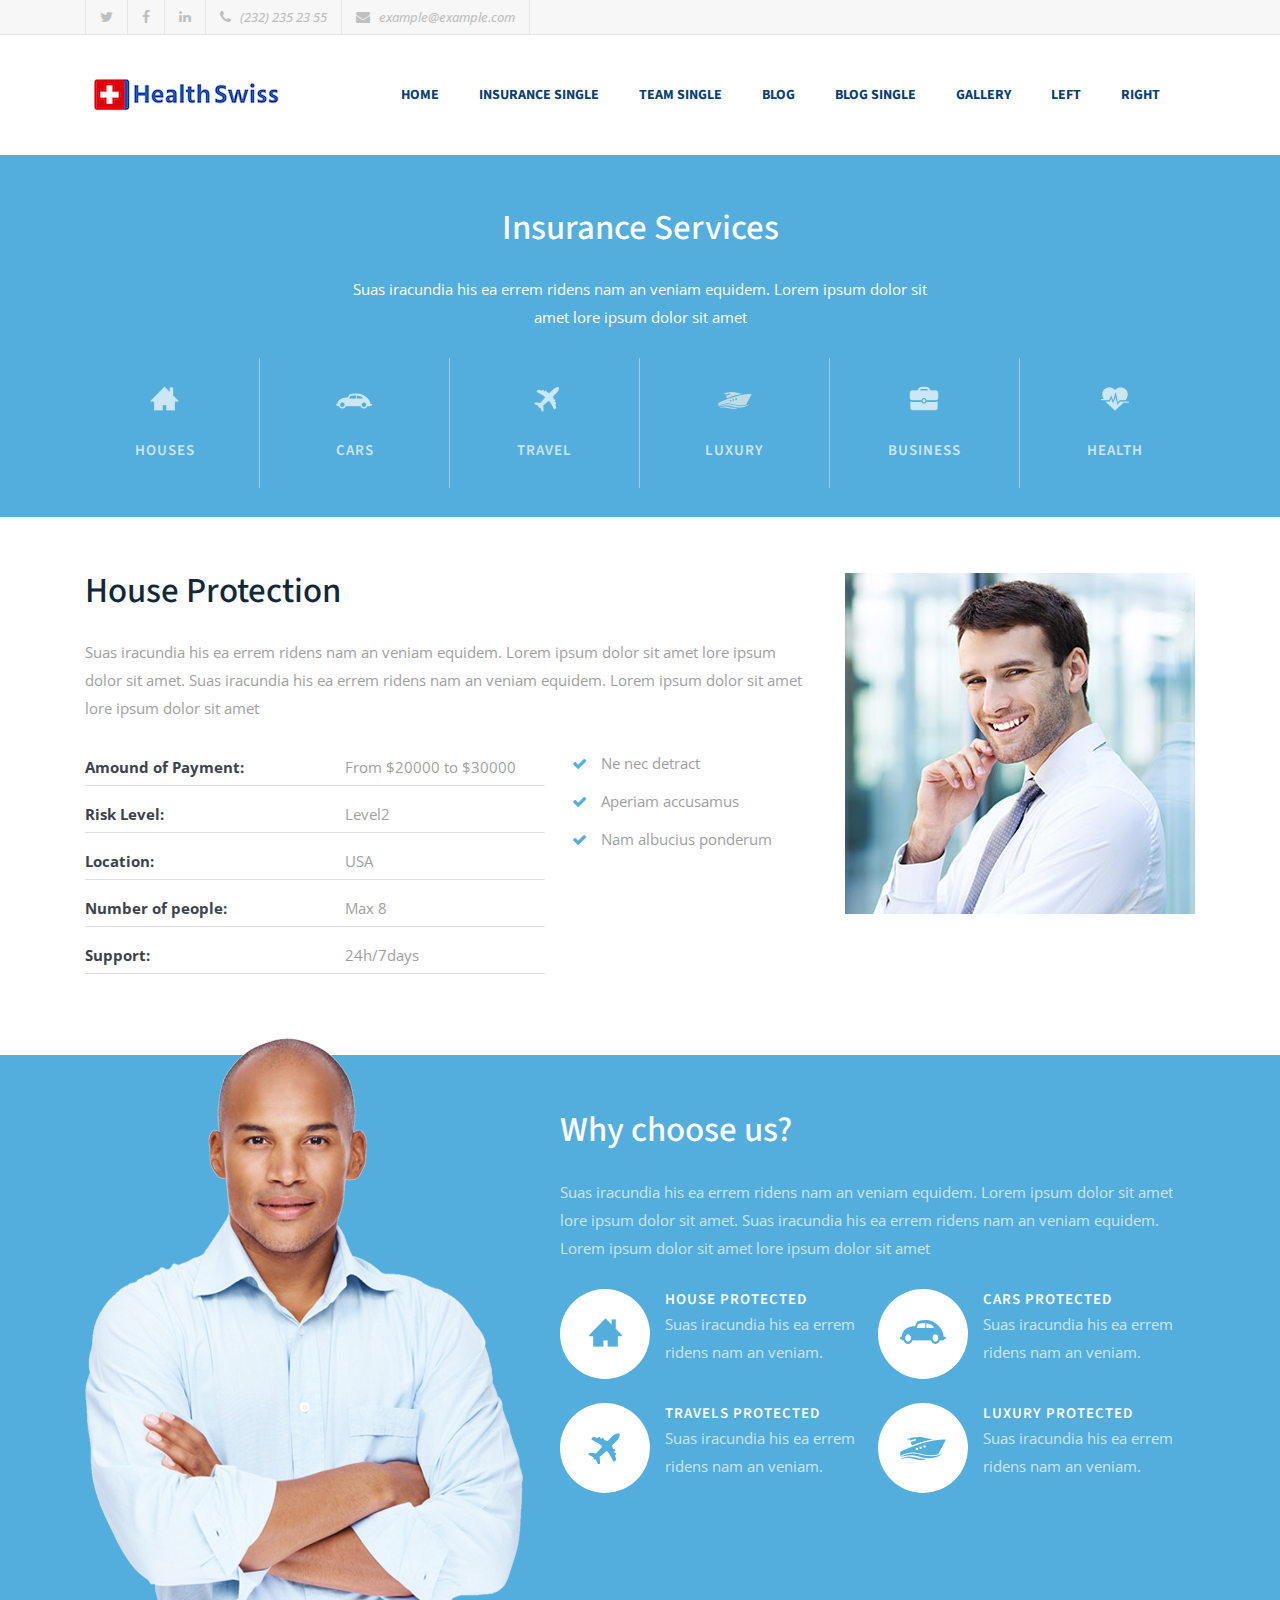
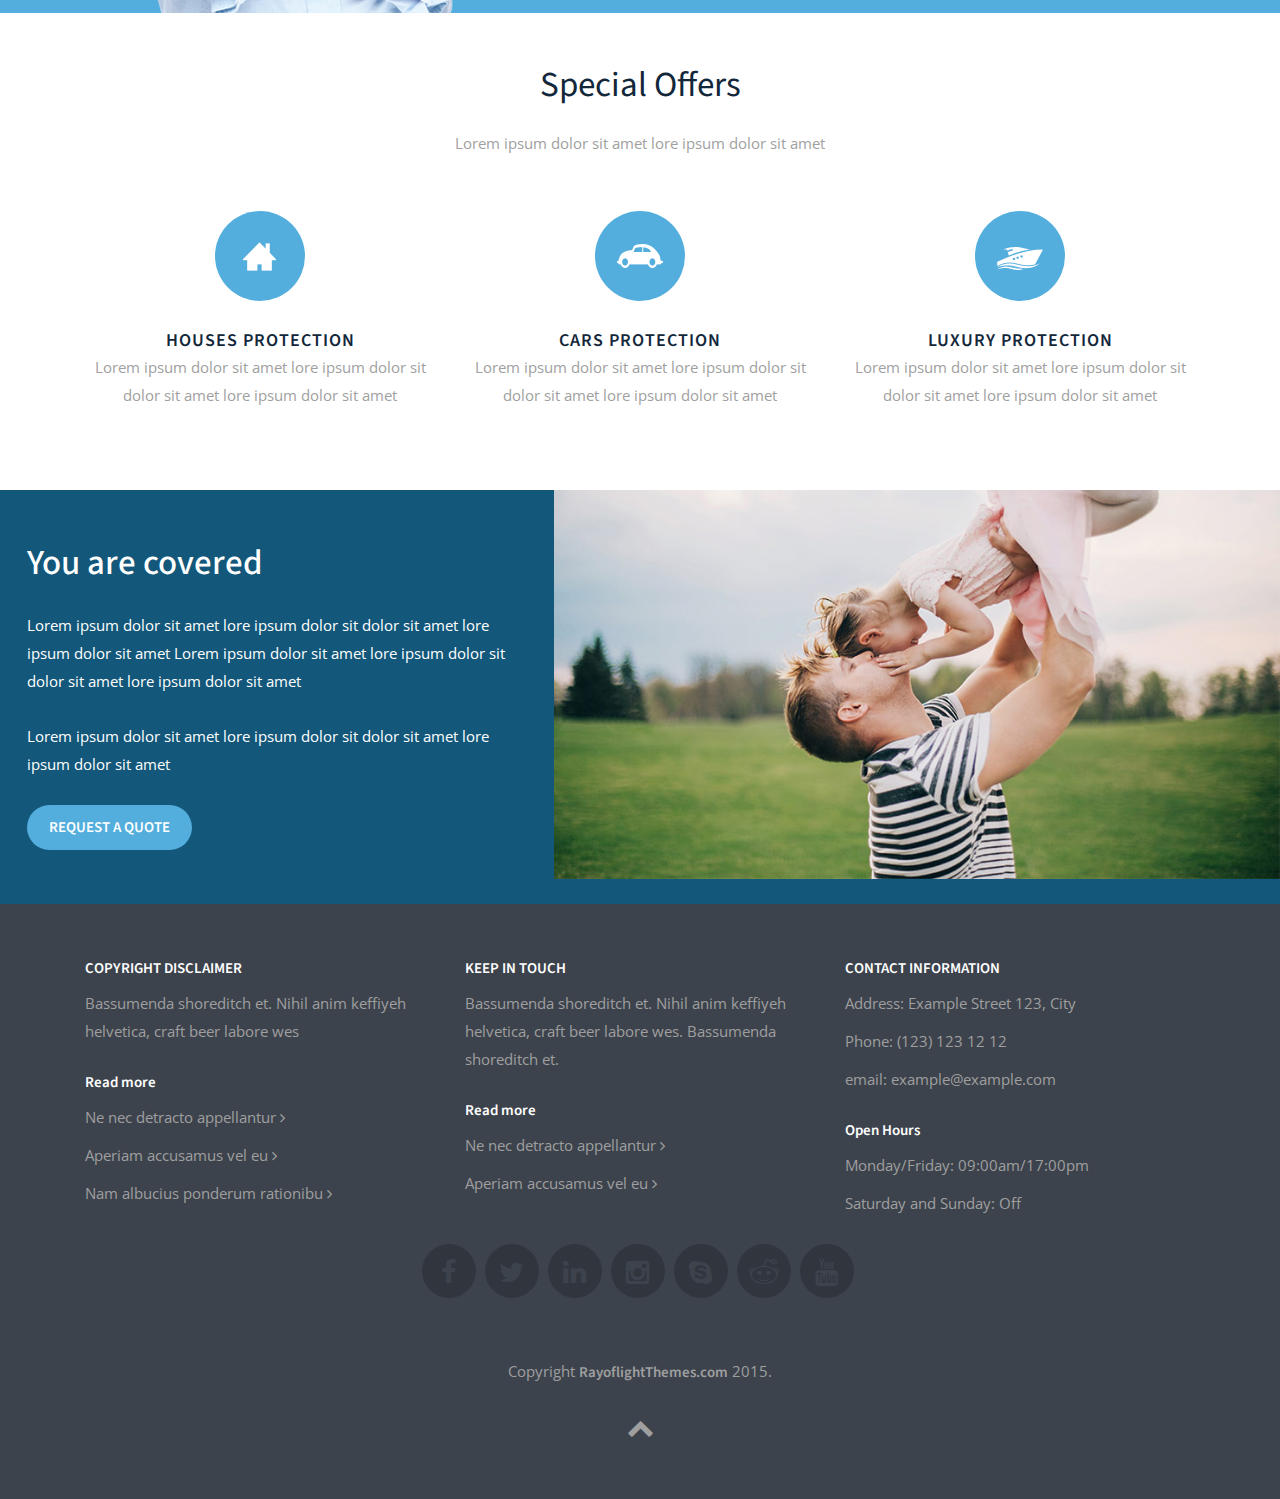
<file: insurance_single.html>
<!DOCTYPE html>
<html lang="en">
  <head>
    <meta charset="utf-8">
    <title>INSURANCE AGENCY - Website HTML5 Template</title>
    <meta name="viewport" content="width=device-width, initial-scale=1.0, maximum-scale=1, user-scalable=no">
    <meta name="description" content="">
    <meta name="author" content="">
    <link href='https://fonts.googleapis.com/css?family=Source+Sans+Pro:400,700,300' rel='stylesheet' type='text/css'>
    <link href='http://fonts.googleapis.com/css?family=Open+Sans:400,700' rel='stylesheet' type='text/css'>
    <!--[if lt IE 9]>
    <script src="http://html5shim.googlecode.com/svn/trunk/html5.js"></script>
    <![endif]-->
    <link rel="stylesheet" href="css/bootstrap.css">
	  <link rel="stylesheet" href="css/style.css">
    <link rel="stylesheet" type="text/less" href="css/style.less">
    <link rel="stylesheet" href="css/font-awesome.css">
    <link rel="stylesheet" href="css/colorbox.css">
  </head>
  <body>
  <div class="bodywrapper">
  <header>
  <!-- menu -->
    <div class="top">
  	<div class="container">
	    <div class="row">
        <div class="col-lg-12">
          <a href=""><i class="fa fa-twitter"></i></a>
          <a href=""><i class="fa fa-facebook"></i></a>
          <a href=""><i class="fa fa-linkedin"></i></a>
          <a href="skype:...?call"><i class="fa fa-phone"> <span>(232) 235 23 55</span></i></a>
          <a href="mailto:someone@yoursite.com"><i class="fa fa-envelope last"> <span> example@example.com</span></i></a>
        </div>
      </div>
    </div>
    </div>
    <nav class="navbar navbar-height-inner">
	  <div class="container">
	    <div class="row">
      <div class="col-lg-12">
      <div class="responsive-wrapper">
        <a class="navbar-brand" href="index.html">
          <img src="images/logo.png" alt=""/>
        </a>
        <div class="navbar-header">
          <button class="navbar-toggle" data-toggle="collapse" data-target=".navbar-ex1-collapse" type="button">
            <span class="sr-only"></span>
            <span class="icon-bar icon-bar1"></span>
            <span class="icon-bar icon-bar2"></span>
            <span class="icon-bar icon-bar3"></span>
          </button>
        </div>
      </div>
      <div class="collapse navbar-collapse navbar-ex1-collapse">
          <div class="cl-effect-12">
            <ul class="nav navbar-nav pull-right">
              <li><a href="index.html">Home</a></li>
              <li><a href="insurance_single.html">Insurance Single</a></li>
              <li><a href="team_single.html">Team Single</a></li>
 				      <li><a href="blogindex.html">Blog</a></li>
              <li><a href="blogpost.html">Blog Single</a></li>
              <li><a href="gallery.html">Gallery</a></li>
              <li><a href="left_sidebar.html">Left</a>
              <ul>
                 <li><a href="insurance_single.html#">Second level</a></li>
              </ul>
              </li>
              <li><a href="right_sidebar.html">Right</a></li>
            </ul>
          </div>
        </div>
	    </div>
	  </div>
    </div>
    </nav>
    <!-- menu end -->
  </header>
  <section class="insurance-headline">
    <div class="container">
      <div class="row">
        <div class="col-lg-12">
          <h1>
          Insurance Services
          </h1>
          <p>
          Suas iracundia his ea errem ridens nam an veniam equidem. Lorem ipsum dolor sit amet lore ipsum dolor sit amet
          </p>
        </div>
        <ul class="row single-icons-wrapper">
        <li class="col-sm-2">
          <div class="single-icon">
          <a href="">
            <img src="images/icon-home.png" alt="">
            <h4>
            Houses
            </h4>
          </a>
          </div>
        </li>
        <li class="col-sm-2">
          <div class="single-icon">
          <a href="">
            <img src="images/icon-car.png" alt="">
            <h4>
            Cars
            </h4>
          </a>
          </div>
        </li>
        <li class="col-sm-2">
          <div class="single-icon">
          <a href="">
            <img src="images/icon-travel.png" alt="">
            <h4>
            Travel
            </h4>
          </a>
          </div>
        </li>
        <li class="col-sm-2">
          <div class="single-icon">
          <a href="">
            <img src="images/icon-luxury.png" alt="">
            <h4>
            Luxury
            </h4>
          </a>
          </div>
        </li>
        <li class="col-sm-2">
          <div class="single-icon">
          <a href="">
            <img src="images/icon-business.png" alt="">
            <h4>
            Business
            </h4>
          </a>
          </div>
        </li>
        <li class="col-sm-2">
          <div class="single-icon last">
          <a href="">
            <img src="images/icon-health.png" alt="">
            <h4>
            Health
            </h4>
          </a>
          </div>
        </li>
        </ul>
      </div>
    </div>
  </section>
  <!-- insurance headline end -->

  <!-- one section -->
  <section class="wrapper100percent section1">
    <div class="sectionwrapper"></div>
      <div class="container">
        <div class="row">
          <div class="col-md-8">
            <h3>
            House Protection
            </h3>
            <br>
            <p>
            Suas iracundia his ea errem ridens nam an veniam equidem. Lorem ipsum dolor sit amet lore ipsum dolor sit amet.
            Suas iracundia his ea errem ridens nam an veniam equidem. Lorem ipsum dolor sit amet lore ipsum dolor sit amet
            </p>
            <div class="col-md-8 padding-out">
              <ul class="insurance-list">
                <li>
                <b>Amound of Payment:</b>     <span>From $20000 to $30000</span>
                </li>
                <li>
                <b>Risk Level:</b>     <span>Level2</span>
                </li>
                <li>
                <b>Location:</b>     <span>USA</span>
                </li>
                <li>
                <b>Number of people:</b>     <span>Max 8</span>
                </li>
                <li>
                <b>Support:</b>     <span>24h/7days</span>
                </li>
              </ul>
            </div>
            <div class="col-md-4 padding-out">
              <ul class="ul-list">
              <li>
               <i class="fa fa-check"></i> Ne nec detract
              </li>
              <li>
                <i class="fa fa-check"></i> Aperiam accusamus
              </li>
              <li>
                <i class="fa fa-check"></i> Nam albucius ponderum
              </li>
              </ul>
            </div>
          </div>
          <div class="col-md-4">
            <img src="images/man.jpg" alt="">
          </div>
        </div>
      </div>
  </section>
  <!-- one section end -->

  <!-- one section -->
  <section class="wrapper100percent insurance-section1">
    <div class="container">
      <div class="row">
        <div class="col-lg-5 mobile-change">
          <img src="images/man2.png" alt="">
        </div>
        <div class="col-lg-7">
        <br><br>
          <h3>
          Why choose us?
          </h3>
          <br>
          <p>
          Suas iracundia his ea errem ridens nam an veniam equidem. Lorem ipsum dolor sit amet lore ipsum dolor sit amet.
          Suas iracundia his ea errem ridens nam an veniam equidem. Lorem ipsum dolor sit amet lore ipsum dolor sit amet
          </p>
          <ul class="row">
            <li class="col-md-6 padding-out">
              <div class="img-wrapper">
                <div class="img-wrapper-inner">
                  <img src="images/icon-homeb.png" alt="">
                </div>
              </div>
              <div class="text-wrapper">
                <h4>
                House protected
                </h4>
                <p>
                Suas iracundia his ea errem ridens nam an veniam.
                </p>
              </div>
            </li>
            <li class="col-md-6 padding-out">
              <div class="img-wrapper">
                <div class="img-wrapper-inner">
                  <img src="images/icon-carb.png" alt="">
                </div>
              </div>
              <div class="text-wrapper">
                <h4>
                Cars protected
                </h4>
                <p>
                Suas iracundia his ea errem ridens nam an veniam.
                </p>
              </div>
            </li>
            <li class="col-md-6 padding-out">
              <div class="img-wrapper">
                <div class="img-wrapper-inner">
                  <img src="images/icon-travelb.png" alt="">
                </div>
              </div>
              <div class="text-wrapper">
                <h4>
                Travels protected
                </h4>
                <p>
                Suas iracundia his ea errem ridens nam an veniam.
                </p>
              </div>
            </li>
            <li class="col-md-6 padding-out">
              <div class="img-wrapper">
                <div class="img-wrapper-inner">
                  <img src="images/icon-luxuryb.png" alt="">
                </div>
              </div>
              <div class="text-wrapper">
                <h4>
                Luxury protected
                </h4>
                <p>
                Suas iracundia his ea errem ridens nam an veniam.
                </p>
              </div>
            </li>
          </ul>
        </div>
      </div>
    </div>
  </section>
  <!-- one section end -->

  <!-- one section -->
  <section class="wrapper100percent section1">
  <div class="sectionwrapper"></div>
    <div class="container">
      <div class="row">
        <div class="col-lg-12">
          <div class="mainheadlinewrapper">
            <div class="mainheadline">
              <h2>Special Offers</h2>
              <h3>Lorem ipsum dolor sit amet lore ipsum dolor sit amet
              </h3>
	          </div>
          </div>
        </div>
      </div>
      <div class="row">
        <div class="col-lg-4 insurance-icons">
          <div class="insurance-icon">
            <img src="images/icon-home2.png" alt="">
          </div>
          <h5>Houses protection</h5>
          <p>Lorem ipsum dolor sit amet lore ipsum dolor sit dolor sit amet lore ipsum dolor sit amet
          </p>
        </div>
        <div class="col-lg-4 insurance-icons">
          <div class="insurance-icon">
            <img src="images/icon-car2.png" alt="">
          </div>
          <h5>Cars protection</h5>
          <p>Lorem ipsum dolor sit amet lore ipsum dolor sit dolor sit amet lore ipsum dolor sit amet
          </p>
        </div>
        <div class="col-lg-4 insurance-icons">
          <div class="insurance-icon">
            <img src="images/icon-luxury2.png" alt="">
          </div>
          <h5>Luxury protection</h5>
          <p>Lorem ipsum dolor sit amet lore ipsum dolor sit dolor sit amet lore ipsum dolor sit amet
          </p>
        </div>
      </div>
      </div>
  </section>
  <!-- one section end -->

  <!-- one section -->
  <section class="wrapper100percent section-cta">
    <div class="cta-left">
      <div class="cta-left-inner">
        <h3>You are covered</h3>
        <br>
        <p>Lorem ipsum dolor sit amet lore ipsum dolor sit dolor sit amet lore ipsum dolor sit amet
        Lorem ipsum dolor sit amet lore ipsum dolor sit dolor sit amet lore ipsum dolor sit amet
        </p>
        <p>Lorem ipsum dolor sit amet lore ipsum dolor sit dolor sit amet lore ipsum dolor sit amet
        </p>
        <div class="button1">
          <a href="">Request a quote</a>
        </div>
      </div>
    </div>
    <div class="cta-right">
      <img src="images/ctaimage.jpg" alt="">
    </div>
  </section>
  <!-- one section end -->

  <!-- content is above this -->
  <div class="push"></div>
  </div><!-- bodywrapper end -->
  <!-- /footer is below this -->
  <footer class="bottom">
    <div class="container">
      <div class="row">
        <div class="col-md-4">
          <h4>COPYRIGHT DISCLAIMER</h4>
          <p>
          Bassumenda shoreditch et. Nihil anim keffiyeh helvetica, craft beer labore wes
          </p>
          <h4>Read more</h4>
          <ul>
            <li>
            <a href="">Ne nec detracto appellantur <i class="fa fa-angle-right"></i></a>
            </li>
            <li>
            <a href="">Aperiam accusamus vel eu <i class="fa fa-angle-right"></i></a>
            </li>
            <li>
            <a href="">Nam albucius ponderum rationibu <i class="fa fa-angle-right"></i></a>
            </li>
          </ul>
        </div>
        <div class="col-md-4">
          <h4>KEEP IN TOUCH</h4>
          <p>
          Bassumenda shoreditch et. Nihil anim keffiyeh helvetica, craft beer labore wes. Bassumenda shoreditch et.
          </p>
          <h4>Read more</h4>
          <ul>
            <li>
            <a href="">Ne nec detracto appellantur <i class="fa fa-angle-right"></i></a>
            </li>
            <li>
            <a href="">Aperiam accusamus vel eu <i class="fa fa-angle-right"></i></a>
            </li>
          </ul>
        </div>
        <div class="col-md-4">
          <h4>CONTACT INFORMATION</h4>
          <ul>
            <li>
            Address: Example Street 123, City
            </li>
            <li>
            Phone: (123) 123 12 12
            </li>
            <li>
            <a href="mailto:name@email.com">email: example@example.com</a>
            </li>
          </ul>
          <h4>Open Hours</h4>
          <ul>
            <li>
            Monday/Friday: 09:00am/17:00pm
            </li>
            <li>
            Saturday and Sunday: Off
            </li>
          </ul>
        </div>
        <div class="col-md-12">
          <div class="twitter">
            <div id="example1"></div>
          </div>
					<ul class="socialicons">
					<li>
						<a href="https://www.facebook.com/pages/Rayoflightthemes/408688349185439"><i class="fa fa-facebook"></i></a>
					</li>
					<li>
						<a href=""><i class="fa fa-twitter"></i></a>
					</li>
					<li>
						<a href=""><i class="fa fa-linkedin"></i></a>
					</li>
          <li>
						<a href=""><i class="fa fa-instagram"></i></a>
					</li>
          <li>
						<a href=""><i class="fa fa-skype"></i></a>
					</li>
          <li>
						<a href=""><i class="fa fa-reddit"></i></a>
					</li>
					<li>
						<a href=""><i class="fa fa-youtube"></i></a>
					</li>
				</ul>
        <div class="copyright">
          <p>Copyright <a href="http://themeforest.net/user/rayoflightt?ref=rayoflightt">RayoflightThemes.com</a> 2015.</p>
        </div>
        <div class="scrollbutton">
          <a href="javascript:scrollToTop()" title="go to top"><i class="fa fa-chevron-up"></i></a>
        </div>
      </div>
    </div>
  </div>
  </footer>

  <script src="js/jquery.js"></script>
  <script src="js/jquery-migrate.js"></script>
  <script src="js/bootstrap.js"></script>
  <script src="js/flexslider.js"></script>
  <script src="js/flickity.js"></script>
  <script src="js/waypoints.js"></script>
  <script src="js/masonry.js"></script>
  <script src="js/twitter.js"></script>
  <script src="js/scriptcontact.js"></script>
  <script src="js/countto.js"></script>
  <script src="js/colorbox.js"></script>
  <script src="js/isotope.js"></script>
  <script src="js/retina.js"></script>
  <script src="js/less.js"></script>
  <script src="js/scripts.js"></script>
  </body>
</html>
</file>
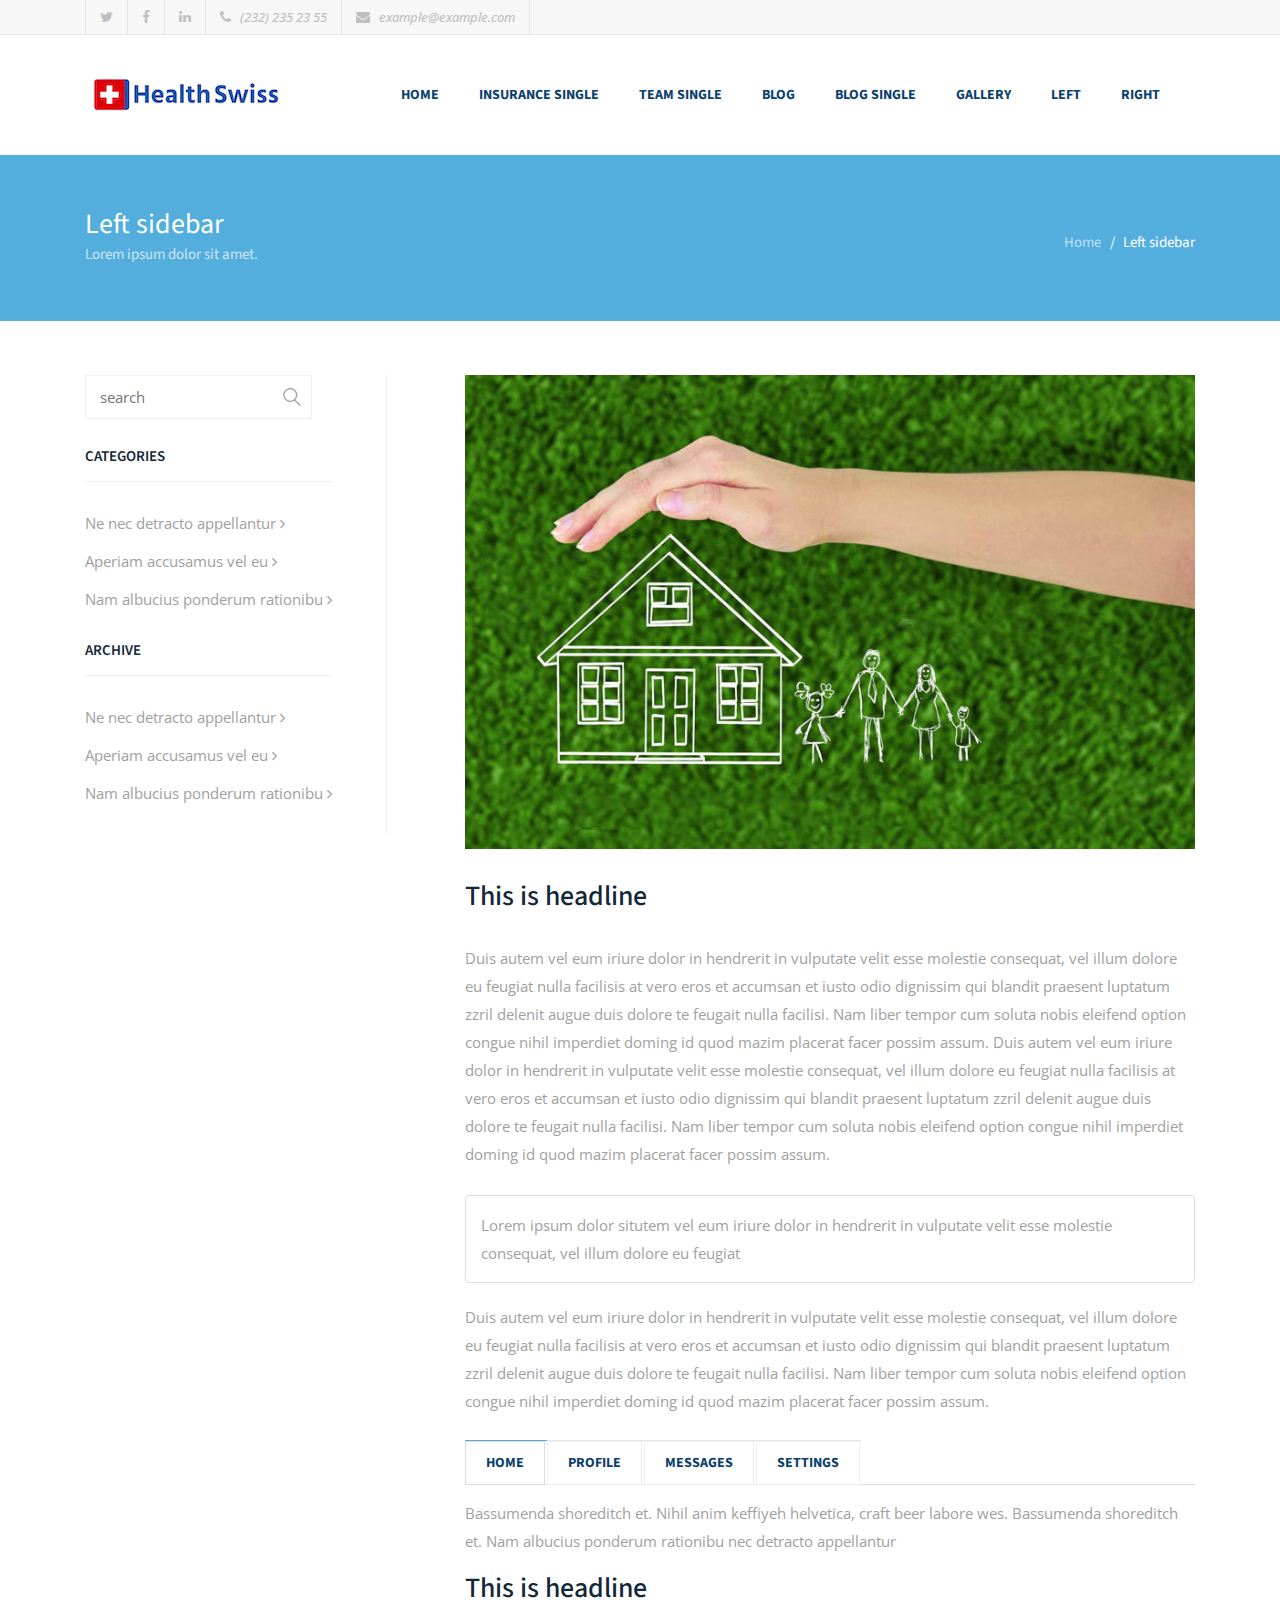
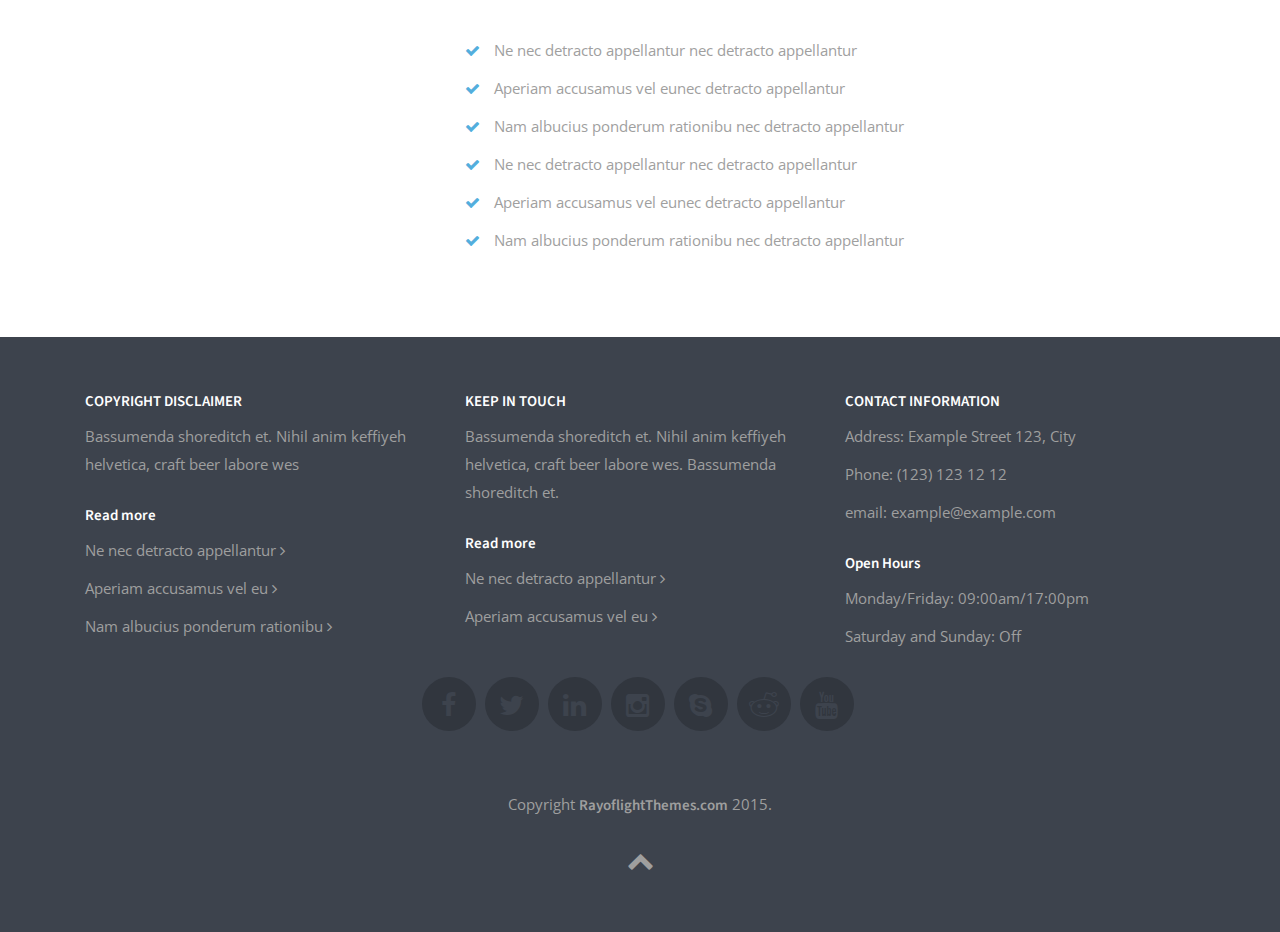
<file: left_sidebar.html>
<!DOCTYPE html>
<html lang="en">
  <head>
    <meta charset="utf-8">
    <title>INSURANCE AGENCY - Website HTML5 Template</title>
    <meta name="viewport" content="width=device-width, initial-scale=1.0, maximum-scale=1, user-scalable=no">
    <meta name="description" content="">
    <meta name="author" content="">
    <link href='https://fonts.googleapis.com/css?family=Source+Sans+Pro:400,700,300' rel='stylesheet' type='text/css'>
    <link href='http://fonts.googleapis.com/css?family=Open+Sans:400,700' rel='stylesheet' type='text/css'>
    <!--[if lt IE 9]>
    <script src="http://html5shim.googlecode.com/svn/trunk/html5.js"></script>
    <![endif]-->
    <link rel="stylesheet" href="css/bootstrap.css">
	  <link rel="stylesheet" href="css/style.css">
    <link rel="stylesheet" type="text/less" href="css/style.less">
    <link rel="stylesheet" href="css/font-awesome.css">
    <link rel="stylesheet" href="css/colorbox.css">
  </head>
  <body>
  <div class="bodywrapper">
  <header>
  <!-- menu -->
    <div class="top">
  	<div class="container">
	    <div class="row">
        <div class="col-lg-12">
          <a href=""><i class="fa fa-twitter"></i></a>
          <a href=""><i class="fa fa-facebook"></i></a>
          <a href=""><i class="fa fa-linkedin"></i></a>
          <a href="skype:...?call"><i class="fa fa-phone"> <span>(232) 235 23 55</span></i></a>
          <a href="mailto:someone@yoursite.com"><i class="fa fa-envelope last"> <span> example@example.com</span></i></a>
        </div>
      </div>
    </div>
    </div>
    <nav class="navbar navbar-height-inner">
	  <div class="container">
	    <div class="row">
      <div class="col-lg-12">
      <div class="responsive-wrapper">
        <a class="navbar-brand" href="index.html">
          <img src="images/logo.png" alt=""/>
        </a>
        <div class="navbar-header">
          <button class="navbar-toggle" data-toggle="collapse" data-target=".navbar-ex1-collapse" type="button">
            <span class="sr-only"></span>
            <span class="icon-bar icon-bar1"></span>
            <span class="icon-bar icon-bar2"></span>
            <span class="icon-bar icon-bar3"></span>
          </button>
        </div>
      </div>
      <div class="collapse navbar-collapse navbar-ex1-collapse">
          <div class="cl-effect-12">
            <ul class="nav navbar-nav pull-right">
              <li><a href="index.html">Home</a></li>
              <li><a href="insurance_single.html">Insurance Single</a></li>
              <li><a href="team_single.html">Team Single</a></li>
 				      <li><a href="blogindex.html">Blog</a></li>
              <li><a href="blogpost.html">Blog Single</a></li>
              <li><a href="gallery.html">Gallery</a></li>
              <li><a href="left_sidebar.html">Left</a>
              <ul>
                 <li><a href="left_sidebar.html#">Second level</a></li>
              </ul>
              </li>
              <li><a href="right_sidebar.html">Right</a></li>
            </ul>
          </div>
        </div>
	    </div>
	  </div>
    </div>
    </nav>
    <!-- menu end -->
  </header>
  <div class="mainheadlinewrapperpage">
    <div class="container">
      <div class="row">
        <div class="col-sm-8">
          <div class="mainheadlinepage">
            <h1>Left sidebar</h1>
            <p>Lorem ipsum dolor sit amet.</p>
          </div>
	      </div>
        <div class="col-sm-4 text-right">
        <ol class="breadcrumb">
          <li><a href="left_sidebar.html#">Home</a></li>
          <li class="active">Left sidebar</li>
        </ol>
        </div>
      </div>
    </div>
  </div>
  <div class="wrapper100percent">
    <div class="container blogpost">
      <div class="row">
        <div class="col-md-4">
          <div class="sidebar-left">
            <div class="widget">
              <input type="text" placeholder="search">
            </div>
            <div class="widget">
              <h4>Categories</h4>
              <ul>
                <li>
                  <a href="">Ne nec detracto appellantur <i class="fa fa-angle-right"></i></a>
                </li>
                <li>
                  <a href="">Aperiam accusamus vel eu <i class="fa fa-angle-right"></i></a>
                </li>
                <li>
                  <a href="">Nam albucius ponderum rationibu <i class="fa fa-angle-right"></i></a>
                </li>
              </ul>
    	      </div>
            <div class="widget">
            <h4>Archive</h4>
            <ul>
              <li>
              <a href="">Ne nec detracto appellantur <i class="fa fa-angle-right"></i></a>
              </li>
              <li>
              <a href="">Aperiam accusamus vel eu <i class="fa fa-angle-right"></i></a>
              </li>
              <li>
              <a href="">Nam albucius ponderum rationibu <i class="fa fa-angle-right"></i></a>
              </li>
            </ul>
    	      </div>
          </div>
        </div>
        <div class="col-md-8">
          <img src="images/img1.jpg" alt=""/>
          <br>
          <br>
          <h4>This is headline</h4>
          <br>
          <p>Duis autem vel eum iriure dolor in hendrerit in vulputate velit esse molestie consequat, vel illum dolore eu feugiat nulla facilisis at vero eros et accumsan et iusto odio dignissim qui blandit praesent luptatum zzril delenit augue duis dolore te feugait nulla facilisi. Nam liber tempor cum soluta nobis eleifend option congue nihil imperdiet doming id quod mazim placerat facer possim assum.
           Duis autem vel eum iriure dolor in hendrerit in vulputate velit esse molestie consequat, vel illum dolore eu feugiat nulla facilisis at vero eros et accumsan et iusto odio dignissim qui blandit praesent luptatum zzril delenit augue duis dolore te feugait nulla facilisi. Nam liber tempor cum soluta nobis eleifend option congue nihil imperdiet doming id quod mazim placerat facer possim assum.
          </p>
          <div class="panel panel-default">
            <div class="panel-body">
            Lorem ipsum dolor situtem vel eum iriure dolor in hendrerit in vulputate velit esse molestie consequat, vel illum dolore eu feugiat
            </div>
          </div>
          <p>Duis autem vel eum iriure dolor in hendrerit in vulputate velit esse molestie consequat, vel illum dolore eu feugiat nulla facilisis at vero eros et accumsan et iusto odio dignissim qui blandit praesent luptatum zzril delenit augue duis dolore te feugait nulla facilisi. Nam liber tempor cum soluta nobis eleifend option congue nihil imperdiet doming id quod mazim placerat facer possim assum.
          </p>

          <div class="wrapper100percent">
          <!-- Nav tabs -->
          <ul class="nav nav-tabs" role="tablist">
            <li role="presentation" class="active"><a href="left_sidebar.html#home" aria-controls="home" role="tab" data-toggle="tab">Home</a></li>
            <li role="presentation"><a href="left_sidebar.html#profile" aria-controls="profile" role="tab" data-toggle="tab">Profile</a></li>
            <li role="presentation"><a href="left_sidebar.html#messages" aria-controls="messages" role="tab" data-toggle="tab">Messages</a></li>
            <li role="presentation"><a href="left_sidebar.html#settings" aria-controls="settings" role="tab" data-toggle="tab">Settings</a></li>
          </ul>
          <!-- Tab panes -->
          <div class="tab-content">
            <div role="tabpanel" class="tab-pane active" id="home">
            Bassumenda shoreditch et. Nihil anim keffiyeh helvetica, craft beer labore wes. Bassumenda shoreditch et. Nam albucius ponderum rationibu nec detracto appellantur
            </div>
            <div role="tabpanel" class="tab-pane" id="profile">
            horeditch et. Nihil anim keffiyeh helvetica, craft beer labore wes. Bassumenda shoreditch et. Nam albucius ponderum rationibu nec detracto appellantur
            </div>
            <div role="tabpanel" class="tab-pane" id="messages">
            Nihil anim keffiyeh helvetica, craft beer labore wes. Bassumenda shoreditch et. Nam albucius ponderum rationibu nec detracto appellantur
            </div>
            <div role="tabpanel" class="tab-pane" id="settings">
            Bassua shoreditch et. Nihil anim keffiyeh helvetica, craft beer labore wes. Bassumenda shoreditch et. Nam albucius ponderum rationibu nec detracto appellantur
            </div>
          </div>
        </div>

          <h4>This is headline</h4>
          <br>
          <ul class="ul-list">
            <li>
             <i class="fa fa-check"></i> Ne nec detracto appellantur nec detracto appellantur
            </li>
            <li>
              <i class="fa fa-check"></i> Aperiam accusamus vel eunec detracto appellantur
            </li>
            <li>
              <i class="fa fa-check"></i> Nam albucius ponderum rationibu nec detracto appellantur
            </li>
            <li>
             <i class="fa fa-check"></i> Ne nec detracto appellantur nec detracto appellantur
            </li>
            <li>
              <i class="fa fa-check"></i> Aperiam accusamus vel eunec detracto appellantur
            </li>
            <li>
              <i class="fa fa-check"></i> Nam albucius ponderum rationibu nec detracto appellantur
            </li>
          </ul>
        </div>

      </div>
    </div>
    <br>
    <br>
	</div>

	<!-- content is above this -->
  <div class="push"></div>
  </div><!-- bodywrapper end -->
  <!-- /footer is below this -->
  <footer class="bottom">
    <div class="container">
      <div class="row">
        <div class="col-md-4">
          <h4>COPYRIGHT DISCLAIMER</h4>
          <p>
          Bassumenda shoreditch et. Nihil anim keffiyeh helvetica, craft beer labore wes
          </p>
          <h4>Read more</h4>
          <ul>
            <li>
            <a href="">Ne nec detracto appellantur <i class="fa fa-angle-right"></i></a>
            </li>
            <li>
            <a href="">Aperiam accusamus vel eu <i class="fa fa-angle-right"></i></a>
            </li>
            <li>
            <a href="">Nam albucius ponderum rationibu <i class="fa fa-angle-right"></i></a>
            </li>
          </ul>
        </div>
        <div class="col-md-4">
          <h4>KEEP IN TOUCH</h4>
          <p>
          Bassumenda shoreditch et. Nihil anim keffiyeh helvetica, craft beer labore wes. Bassumenda shoreditch et.
          </p>
          <h4>Read more</h4>
          <ul>
            <li>
            <a href="">Ne nec detracto appellantur <i class="fa fa-angle-right"></i></a>
            </li>
            <li>
            <a href="">Aperiam accusamus vel eu <i class="fa fa-angle-right"></i></a>
            </li>
          </ul>
        </div>
        <div class="col-md-4">
          <h4>CONTACT INFORMATION</h4>
          <ul>
            <li>
            Address: Example Street 123, City
            </li>
            <li>
            Phone: (123) 123 12 12
            </li>
            <li>
            <a href="mailto:name@email.com">email: example@example.com</a>
            </li>
          </ul>
          <h4>Open Hours</h4>
          <ul>
            <li>
            Monday/Friday: 09:00am/17:00pm
            </li>
            <li>
            Saturday and Sunday: Off
            </li>
          </ul>
        </div>
        <div class="col-md-12">
          <div class="twitter">
            <div id="example1"></div>
          </div>
					<ul class="socialicons">
					<li>
						<a href="https://www.facebook.com/pages/Rayoflightthemes/408688349185439"><i class="fa fa-facebook"></i></a>
					</li>
					<li>
						<a href=""><i class="fa fa-twitter"></i></a>
					</li>
					<li>
						<a href=""><i class="fa fa-linkedin"></i></a>
					</li>
          <li>
						<a href=""><i class="fa fa-instagram"></i></a>
					</li>
          <li>
						<a href=""><i class="fa fa-skype"></i></a>
					</li>
          <li>
						<a href=""><i class="fa fa-reddit"></i></a>
					</li>
					<li>
						<a href=""><i class="fa fa-youtube"></i></a>
					</li>
				</ul>
        <div class="copyright">
          <p>Copyright <a href="http://themeforest.net/user/rayoflightt?ref=rayoflightt">RayoflightThemes.com</a> 2015.</p>
        </div>
        <div class="scrollbutton">
          <a href="javascript:scrollToTop()" title="go to top"><i class="fa fa-chevron-up"></i></a>
        </div>
      </div>
    </div>
  </div>
  </footer>

  <script src="js/jquery.js"></script>
  <script src="js/jquery-migrate.js"></script>
  <script src="js/bootstrap.js"></script>
  <script src="js/flexslider.js"></script>
  <script src="js/flickity.js"></script>
  <script src="js/waypoints.js"></script>
  <script src="js/masonry.js"></script>
  <script src="js/twitter.js"></script>
  <script src="js/scriptcontact.js"></script>
  <script src="js/countto.js"></script>
  <script src="js/colorbox.js"></script>
  <script src="js/isotope.js"></script>
  <script src="js/retina.js"></script>
  <script src="js/less.js"></script>
  <script src="js/scripts.js"></script>
  </body>
</html>
</file>
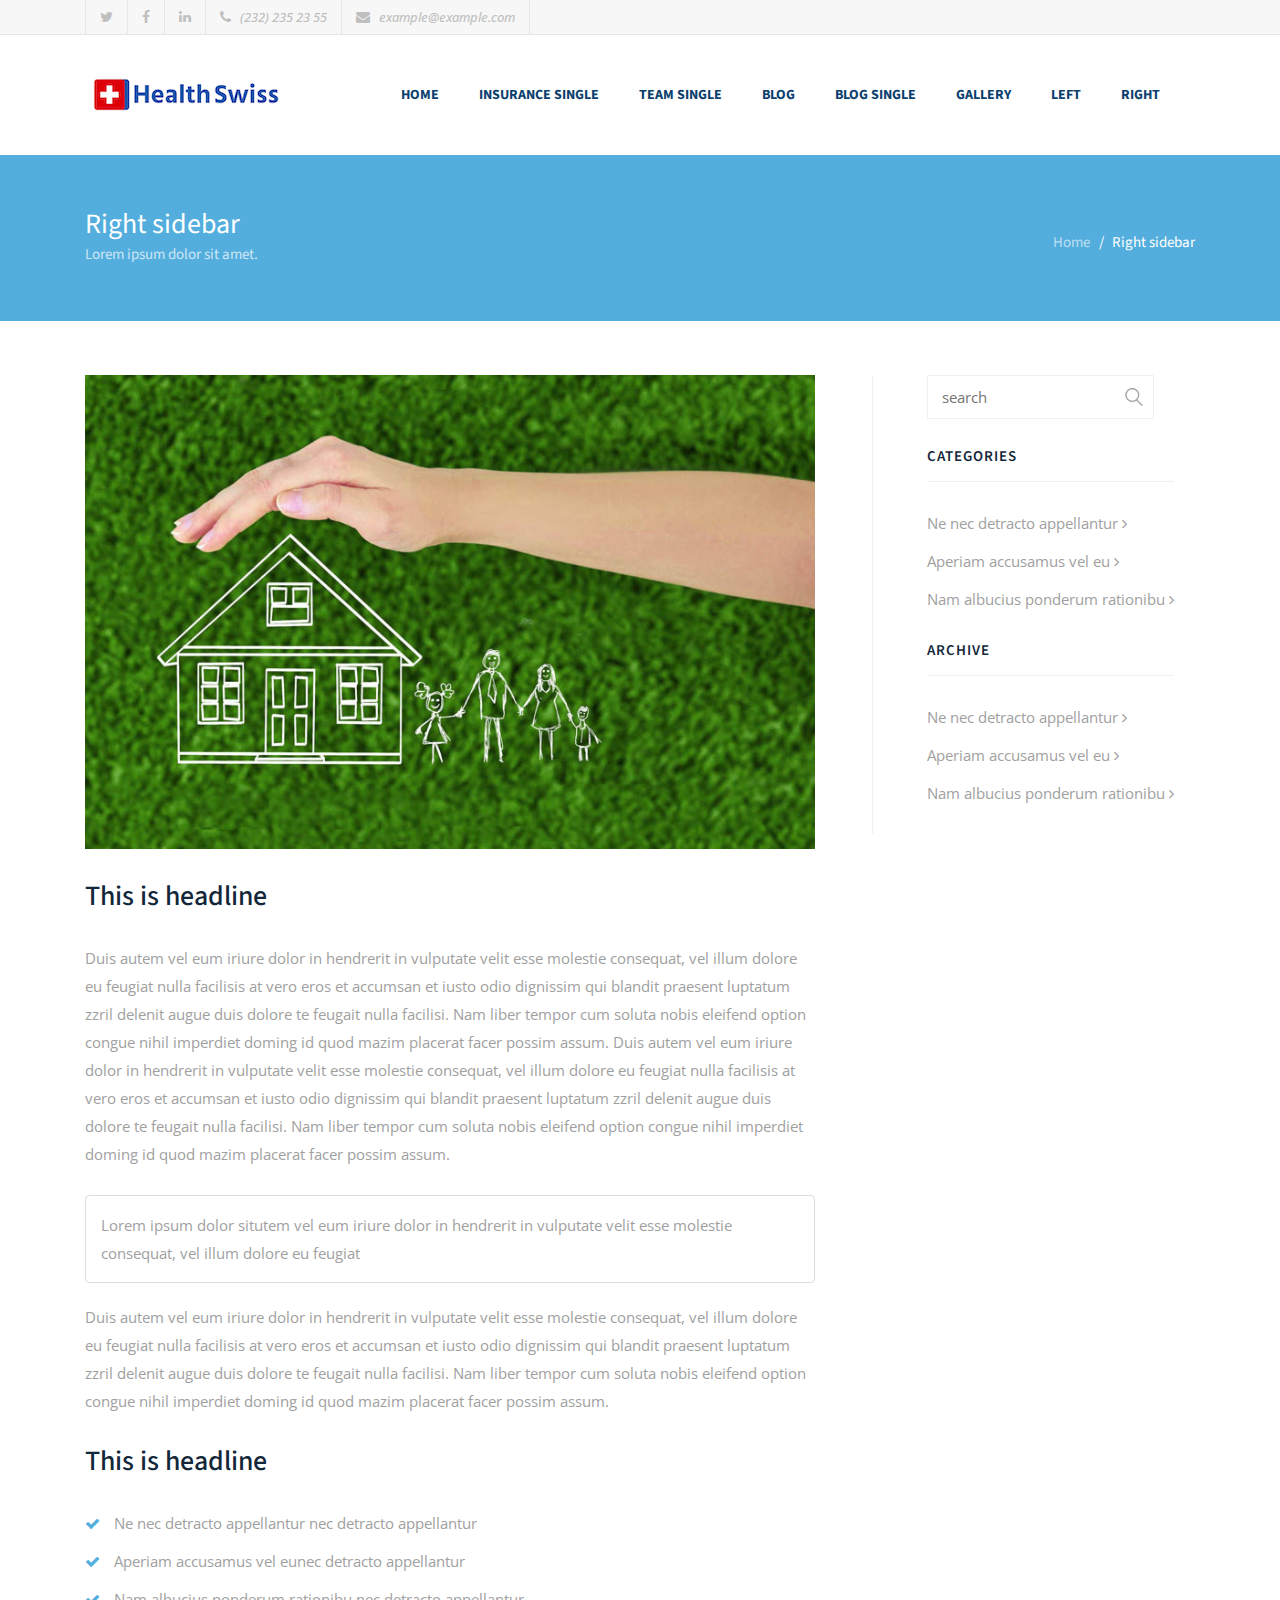
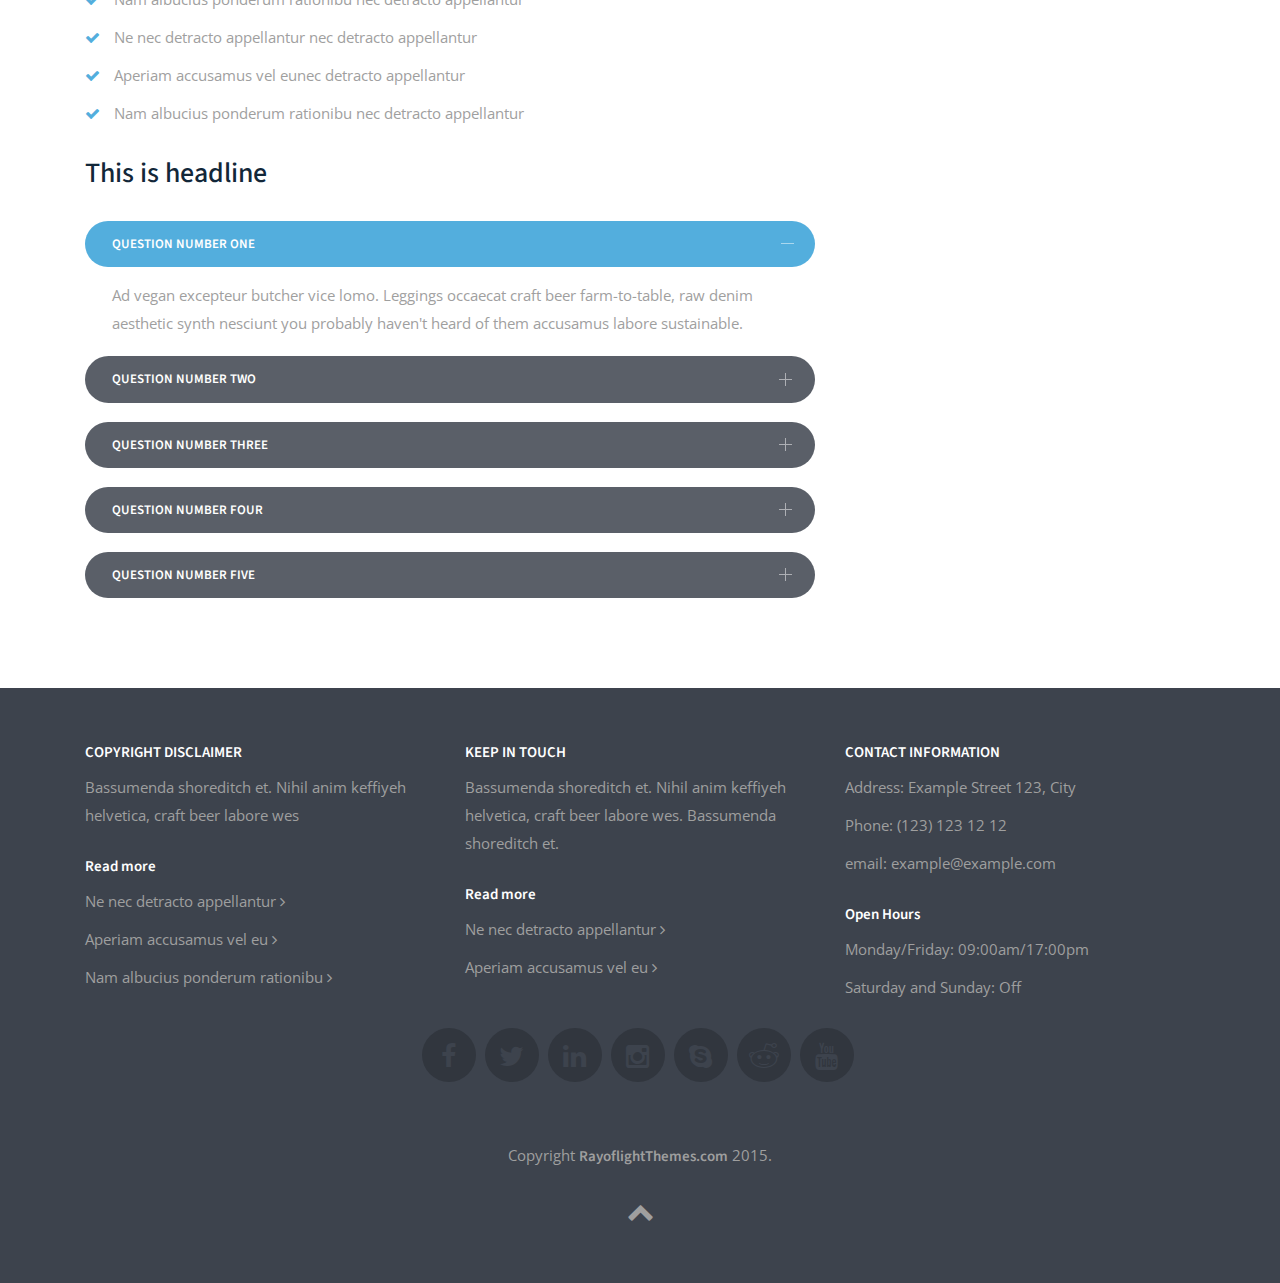
<file: right_sidebar.html>
<!DOCTYPE html>
<html lang="en">
  <head>
    <meta charset="utf-8">
    <title>INSURANCE AGENCY - Website HTML5 Template</title>
    <meta name="viewport" content="width=device-width, initial-scale=1.0, maximum-scale=1, user-scalable=no">
    <meta name="description" content="">
    <meta name="author" content="">
    <link href='https://fonts.googleapis.com/css?family=Source+Sans+Pro:400,700,300' rel='stylesheet' type='text/css'>
    <link href='http://fonts.googleapis.com/css?family=Open+Sans:400,700' rel='stylesheet' type='text/css'>
    <!--[if lt IE 9]>
    <script src="http://html5shim.googlecode.com/svn/trunk/html5.js"></script>
    <![endif]-->
    <link rel="stylesheet" href="css/bootstrap.css">
	  <link rel="stylesheet" href="css/style.css">
    <link rel="stylesheet" type="text/less" href="css/style.less">
    <link rel="stylesheet" href="css/font-awesome.css">
    <link rel="stylesheet" href="css/colorbox.css">
  </head>
  <body>
  <div class="bodywrapper">
  <header>
  <!-- menu -->
    <div class="top">
  	<div class="container">
	    <div class="row">
        <div class="col-lg-12">
          <a href=""><i class="fa fa-twitter"></i></a>
          <a href=""><i class="fa fa-facebook"></i></a>
          <a href=""><i class="fa fa-linkedin"></i></a>
          <a href="skype:...?call"><i class="fa fa-phone"> <span>(232) 235 23 55</span></i></a>
          <a href="mailto:someone@yoursite.com"><i class="fa fa-envelope last"> <span> example@example.com</span></i></a>
        </div>
      </div>
    </div>
    </div>
    <nav class="navbar navbar-height-inner">
	  <div class="container">
	    <div class="row">
      <div class="col-lg-12">
      <div class="responsive-wrapper">
        <a class="navbar-brand" href="index.html">
          <img src="images/logo.png" alt=""/>
        </a>
        <div class="navbar-header">
          <button class="navbar-toggle" data-toggle="collapse" data-target=".navbar-ex1-collapse" type="button">
            <span class="sr-only"></span>
            <span class="icon-bar icon-bar1"></span>
            <span class="icon-bar icon-bar2"></span>
            <span class="icon-bar icon-bar3"></span>
          </button>
        </div>
      </div>
      <div class="collapse navbar-collapse navbar-ex1-collapse">
          <div class="cl-effect-12">
            <ul class="nav navbar-nav pull-right">
              <li><a href="index.html">Home</a></li>
              <li><a href="insurance_single.html">Insurance Single</a></li>
              <li><a href="team_single.html">Team Single</a></li>
 				      <li><a href="blogindex.html">Blog</a></li>
              <li><a href="blogpost.html">Blog Single</a></li>
              <li><a href="gallery.html">Gallery</a></li>
              <li><a href="left_sidebar.html">Left</a>
              <ul>
                 <li><a href="right_sidebar.html#">Second level</a></li>
              </ul>
              </li>
              <li><a href="right_sidebar.html">Right</a></li>
            </ul>
          </div>
        </div>
	    </div>
	  </div>
    </div>
    </nav>
    <!-- menu end -->
  </header>
  <div class="mainheadlinewrapperpage">
    <div class="container">
      <div class="row">
        <div class="col-sm-8">
          <div class="mainheadlinepage">
            <h1>Right sidebar</h1>
            <p>Lorem ipsum dolor sit amet.</p>
          </div>
	      </div>
        <div class="col-sm-4 text-right">
        <ol class="breadcrumb">
          <li><a href="right_sidebar.html#">Home</a></li>
          <li class="active">Right sidebar</li>
        </ol>
        </div>
      </div>
    </div>
  </div>
  <div class="wrapper100percent">
    <div class="container blogpost">
      <div class="row">
        <div class="col-md-8">
          <img src="images/img1.jpg" alt=""/>
          <br>
          <br>
          <h4>This is headline</h4>
          <br>
          <p>Duis autem vel eum iriure dolor in hendrerit in vulputate velit esse molestie consequat, vel illum dolore eu feugiat nulla facilisis at vero eros et accumsan et iusto odio dignissim qui blandit praesent luptatum zzril delenit augue duis dolore te feugait nulla facilisi. Nam liber tempor cum soluta nobis eleifend option congue nihil imperdiet doming id quod mazim placerat facer possim assum.
           Duis autem vel eum iriure dolor in hendrerit in vulputate velit esse molestie consequat, vel illum dolore eu feugiat nulla facilisis at vero eros et accumsan et iusto odio dignissim qui blandit praesent luptatum zzril delenit augue duis dolore te feugait nulla facilisi. Nam liber tempor cum soluta nobis eleifend option congue nihil imperdiet doming id quod mazim placerat facer possim assum.
          </p>
          <div class="panel panel-default">
            <div class="panel-body">
            Lorem ipsum dolor situtem vel eum iriure dolor in hendrerit in vulputate velit esse molestie consequat, vel illum dolore eu feugiat
            </div>
          </div>
          <p>Duis autem vel eum iriure dolor in hendrerit in vulputate velit esse molestie consequat, vel illum dolore eu feugiat nulla facilisis at vero eros et accumsan et iusto odio dignissim qui blandit praesent luptatum zzril delenit augue duis dolore te feugait nulla facilisi. Nam liber tempor cum soluta nobis eleifend option congue nihil imperdiet doming id quod mazim placerat facer possim assum.
          </p>

          <h4>This is headline</h4>
          <br>
          <ul class="ul-list">
            <li>
             <i class="fa fa-check"></i> Ne nec detracto appellantur nec detracto appellantur
            </li>
            <li>
              <i class="fa fa-check"></i> Aperiam accusamus vel eunec detracto appellantur
            </li>
            <li>
              <i class="fa fa-check"></i> Nam albucius ponderum rationibu nec detracto appellantur
            </li>
            <li>
             <i class="fa fa-check"></i> Ne nec detracto appellantur nec detracto appellantur
            </li>
            <li>
              <i class="fa fa-check"></i> Aperiam accusamus vel eunec detracto appellantur
            </li>
            <li>
              <i class="fa fa-check"></i> Nam albucius ponderum rationibu nec detracto appellantur
            </li>
          </ul>

          <h4>This is headline</h4>
          <br>
            <div class="panel-group" id="accordion" role="tablist" aria-multiselectable="true">
            <div class="panel panel-default">
              <div class="panel-heading" role="tab" id="headingOne">
                <h4 class="panel-title">
                <a role="button" data-toggle="collapse" data-parent="#accordion" href="right_sidebar.html#collapseOne" aria-expanded="true" aria-controls="collapseOne">
         	       Question number One
                </a>
                </h4>
               </div>
              <div id="collapseOne" class="panel-collapse collapse in" role="tabpanel" aria-labelledby="headingOne">
                <div class="panel-body">
                Ad vegan excepteur butcher vice lomo. Leggings occaecat craft beer farm-to-table, raw denim aesthetic synth nesciunt you probably haven't heard of them accusamus labore sustainable.
                </div>
              </div>
            </div>
            <div class="panel panel-default">
              <div class="panel-heading" role="tab" id="headingTwo">
                <h4 class="panel-title">
                <a class="collapsed" role="button" data-toggle="collapse" data-parent="#accordion" href="right_sidebar.html#collapseTwo" aria-expanded="false" aria-controls="collapseTwo">
         	      Question number Two
                </a>
                </h4>
              </div>
              <div id="collapseTwo" class="panel-collapse collapse" role="tabpanel" aria-labelledby="headingTwo">
                <div class="panel-body">
                Bassumenda shoreditch et. Nihil anim keffiyeh helvetica, craft beer labore wes anderson cred nesciunt sapiente ea proident. Ad vegan excepteur butcher vice lomo. Leggings occaecat craft beer farm-to-table, raw denim aesthetic synth nesciunt you probably haven't heard of them accusamus labore sustainable.
                </div>
              </div>
            </div>
          <div class="panel panel-default">
            <div class="panel-heading" role="tab" id="headingThree">
              <h4 class="panel-title">
              <a class="collapsed" role="button" data-toggle="collapse" data-parent="#accordion" href="right_sidebar.html#collapseThree" aria-expanded="false" aria-controls="collapseThree">
         	    Question number Three
              </a>
              </h4>
            </div>
            <div id="collapseThree" class="panel-collapse collapse" role="tabpanel" aria-labelledby="headingThree">
              <div class="panel-body">
                Brunch 3 wolf moon tempor, sunt aliqua put a bird on it squid single-origin coffee nulla assumenda shoreditch et. Nihil anim keffiyeh helvetica, craft beer labore wes anderson cred nesciunt sapiente ea proident. Ad vegan excepteur butcher vice lomo. Leggings occaecat craft beer farm-to-table, raw denim aesthetic synth nesciunt you probably haven't heard of them accusamus labore sustainable.
              </div>
            </div>
          </div>
          <div class="panel panel-default">
            <div class="panel-heading" role="tab" id="headingFour">
              <h4 class="panel-title">
              <a class="collapsed" role="button" data-toggle="collapse" data-parent="#accordion" href="right_sidebar.html#collapseFour" aria-expanded="false" aria-controls="collapseFour">
         	    Question number Four
              </a>
              </h4>
            </div>
            <div id="collapseFour" class="panel-collapse collapse" role="tabpanel" aria-labelledby="headingFour">
              <div class="panel-body">
              Bassumenda shoreditch et. Nihil anim keffiyeh helvetica, craft beer labore wes anderson cred nesciunt sapiente ea proident. Ad vegan excepteur butcher vice lomo. Leggings occaecat craft beer farm-to-table, raw denim aesthetic synth nesciunt you probably haven't heard of them accusamus labore sustainable.
              </div>
            </div>
          </div>
          <div class="panel panel-default">
            <div class="panel-heading" role="tab" id="headingFive">
              <h4 class="panel-title">
              <a class="collapsed" role="button" data-toggle="collapse" data-parent="#accordion" href="right_sidebar.html#collapseFive" aria-expanded="false" aria-controls="collapseFive">
         	    Question number Five
              </a>
              </h4>
            </div>
            <div id="collapseFive" class="panel-collapse collapse" role="tabpanel" aria-labelledby="headingFive">
              <div class="panel-body">
              Bassumenda shoreditch et. Nihil anim keffiyeh helvetica, craft beer labore wes anderson cred nesciunt sapiente ea proident. Ad vegan excepteur butcher vice lomo. Leggings occaecat craft beer farm-to-table, raw denim aesthetic synth nesciunt you probably haven't heard of them accusamus labore sustainable.
              </div>
            </div>
          </div>
        </div>

        </div>

        <div class="col-md-4">
          <div class="sidebar">
            <div class="widget">
              <input type="text" placeholder="search">
            </div>
            <div class="widget">
              <h4>Categories</h4>
              <ul>
                <li>
                  <a href="">Ne nec detracto appellantur <i class="fa fa-angle-right"></i></a>
                </li>
                <li>
                  <a href="">Aperiam accusamus vel eu <i class="fa fa-angle-right"></i></a>
                </li>
                <li>
                  <a href="">Nam albucius ponderum rationibu <i class="fa fa-angle-right"></i></a>
                </li>
              </ul>
    	      </div>
            <div class="widget">
            <h4>Archive</h4>
            <ul>
              <li>
              <a href="">Ne nec detracto appellantur <i class="fa fa-angle-right"></i></a>
              </li>
              <li>
              <a href="">Aperiam accusamus vel eu <i class="fa fa-angle-right"></i></a>
              </li>
              <li>
              <a href="">Nam albucius ponderum rationibu <i class="fa fa-angle-right"></i></a>
              </li>
            </ul>
    	      </div>
          </div>
        </div>
      </div>
    </div>
    <br>
    <br>
	</div>

	<!-- content is above this -->
  <div class="push"></div>
  </div><!-- bodywrapper end -->
  <!-- /footer is below this -->
  <footer class="bottom">
    <div class="container">
      <div class="row">
        <div class="col-md-4">
          <h4>COPYRIGHT DISCLAIMER</h4>
          <p>
          Bassumenda shoreditch et. Nihil anim keffiyeh helvetica, craft beer labore wes
          </p>
          <h4>Read more</h4>
          <ul>
            <li>
            <a href="">Ne nec detracto appellantur <i class="fa fa-angle-right"></i></a>
            </li>
            <li>
            <a href="">Aperiam accusamus vel eu <i class="fa fa-angle-right"></i></a>
            </li>
            <li>
            <a href="">Nam albucius ponderum rationibu <i class="fa fa-angle-right"></i></a>
            </li>
          </ul>
        </div>
        <div class="col-md-4">
          <h4>KEEP IN TOUCH</h4>
          <p>
          Bassumenda shoreditch et. Nihil anim keffiyeh helvetica, craft beer labore wes. Bassumenda shoreditch et.
          </p>
          <h4>Read more</h4>
          <ul>
            <li>
            <a href="">Ne nec detracto appellantur <i class="fa fa-angle-right"></i></a>
            </li>
            <li>
            <a href="">Aperiam accusamus vel eu <i class="fa fa-angle-right"></i></a>
            </li>
          </ul>
        </div>
        <div class="col-md-4">
          <h4>CONTACT INFORMATION</h4>
          <ul>
            <li>
            Address: Example Street 123, City
            </li>
            <li>
            Phone: (123) 123 12 12
            </li>
            <li>
            <a href="mailto:name@email.com">email: example@example.com</a>
            </li>
          </ul>
          <h4>Open Hours</h4>
          <ul>
            <li>
            Monday/Friday: 09:00am/17:00pm
            </li>
            <li>
            Saturday and Sunday: Off
            </li>
          </ul>
        </div>
        <div class="col-md-12">
          <div class="twitter">
            <div id="example1"></div>
          </div>
					<ul class="socialicons">
					<li>
						<a href="https://www.facebook.com/pages/Rayoflightthemes/408688349185439"><i class="fa fa-facebook"></i></a>
					</li>
					<li>
						<a href=""><i class="fa fa-twitter"></i></a>
					</li>
					<li>
						<a href=""><i class="fa fa-linkedin"></i></a>
					</li>
          <li>
						<a href=""><i class="fa fa-instagram"></i></a>
					</li>
          <li>
						<a href=""><i class="fa fa-skype"></i></a>
					</li>
          <li>
						<a href=""><i class="fa fa-reddit"></i></a>
					</li>
					<li>
						<a href=""><i class="fa fa-youtube"></i></a>
					</li>
				</ul>
        <div class="copyright">
          <p>Copyright <a href="http://themeforest.net/user/rayoflightt?ref=rayoflightt">RayoflightThemes.com</a> 2015.</p>
        </div>
        <div class="scrollbutton">
          <a href="javascript:scrollToTop()" title="go to top"><i class="fa fa-chevron-up"></i></a>
        </div>
      </div>
    </div>
  </div>
  </footer>

  <script src="js/jquery.js"></script>
  <script src="js/jquery-migrate.js"></script>
  <script src="js/bootstrap.js"></script>
  <script src="js/flexslider.js"></script>
  <script src="js/flickity.js"></script>
  <script src="js/waypoints.js"></script>
  <script src="js/masonry.js"></script>
  <script src="js/twitter.js"></script>
  <script src="js/scriptcontact.js"></script>
  <script src="js/countto.js"></script>
  <script src="js/colorbox.js"></script>
  <script src="js/isotope.js"></script>
  <script src="js/retina.js"></script>
  <script src="js/less.js"></script>
  <script src="js/scripts.js"></script>
  </body>
</html>
</file>
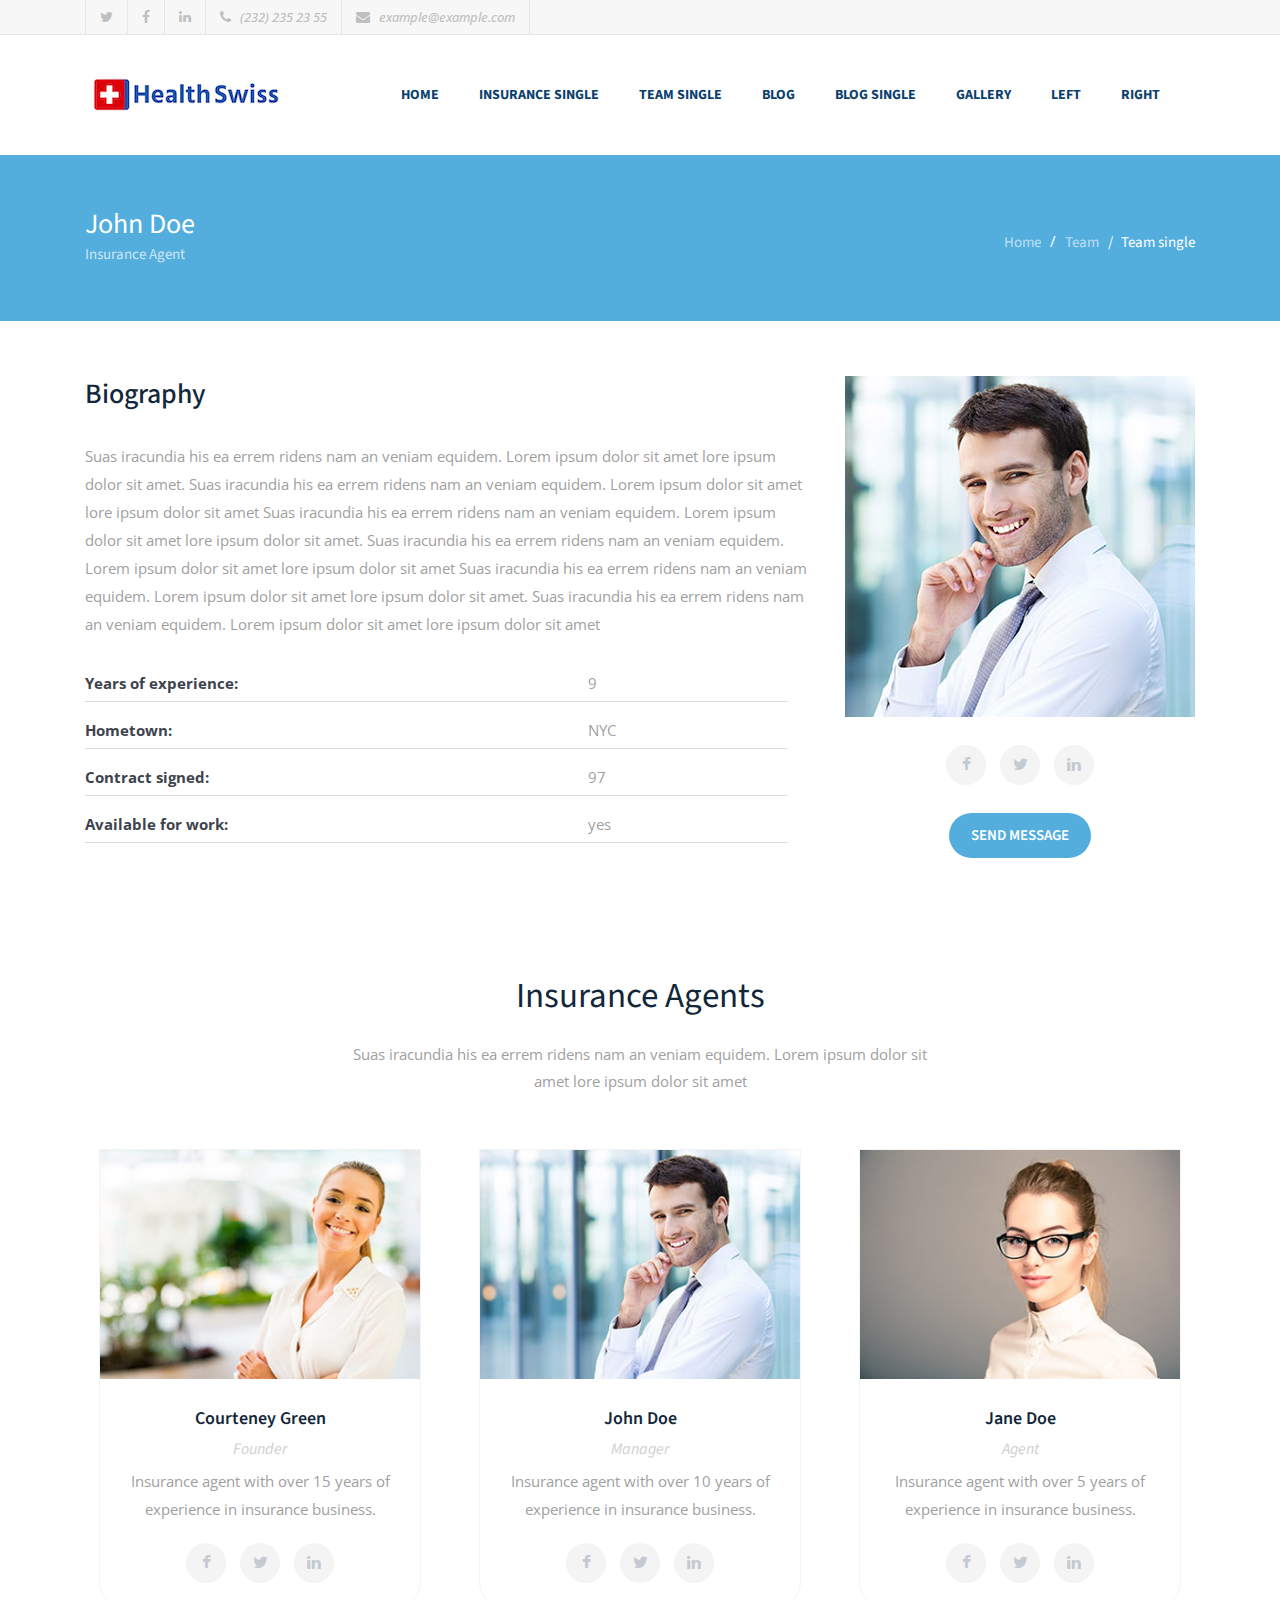
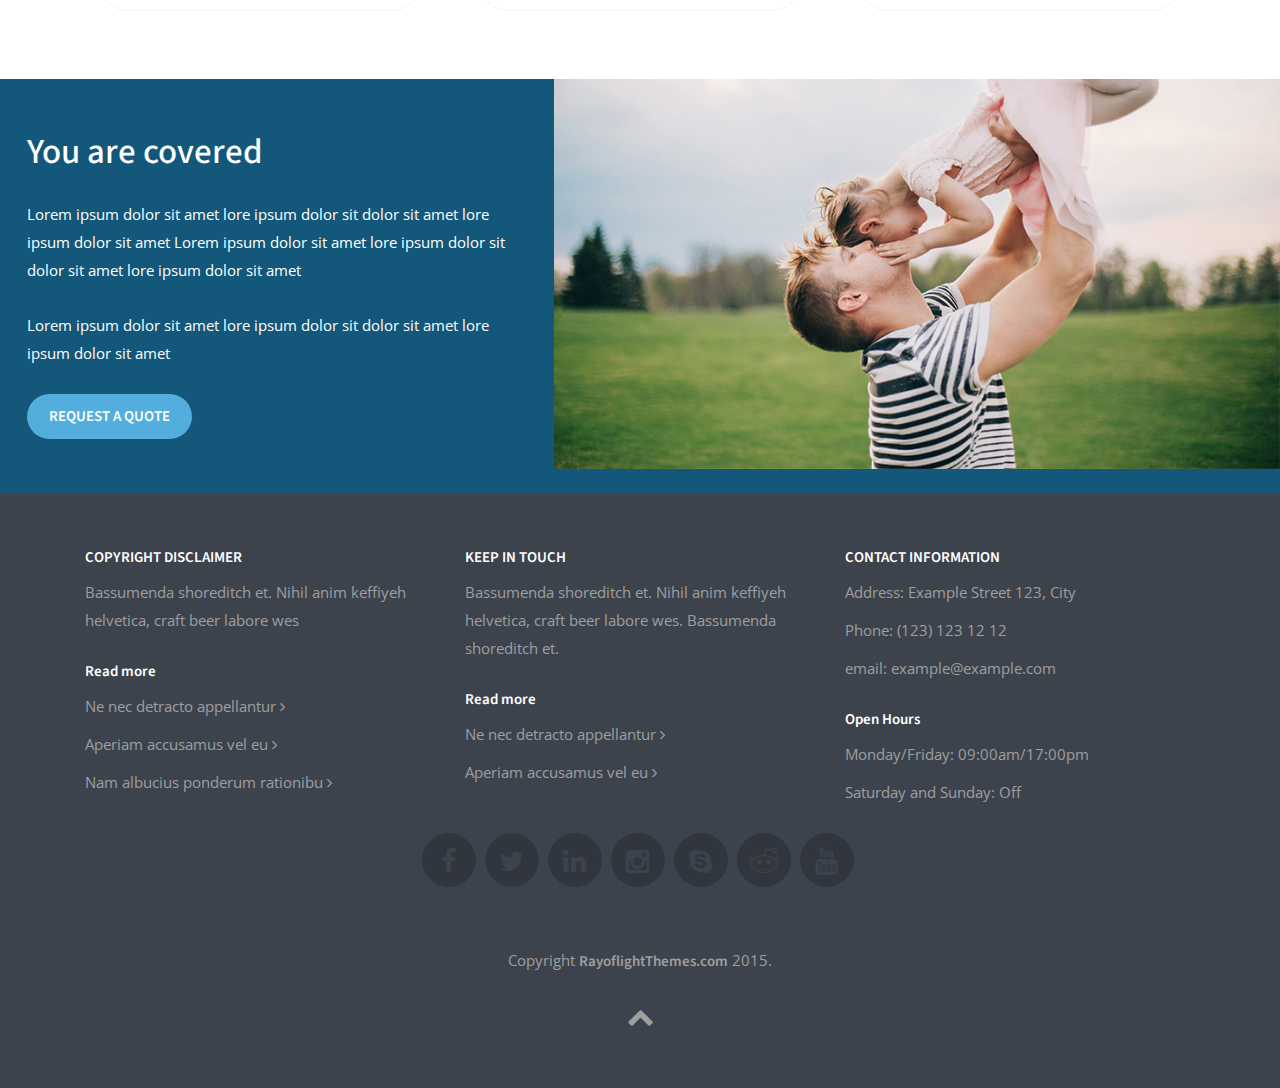
<file: team_single.html>
<!DOCTYPE html>
<html lang="en">
  <head>
    <meta charset="utf-8">
    <title>INSURANCE AGENCY - Website HTML5 Template</title>
    <meta name="viewport" content="width=device-width, initial-scale=1.0, maximum-scale=1, user-scalable=no">
    <meta name="description" content="">
    <meta name="author" content="">
    <link href='https://fonts.googleapis.com/css?family=Source+Sans+Pro:400,700,300' rel='stylesheet' type='text/css'>
    <link href='http://fonts.googleapis.com/css?family=Open+Sans:400,700' rel='stylesheet' type='text/css'>
    <!--[if lt IE 9]>
    <script src="http://html5shim.googlecode.com/svn/trunk/html5.js"></script>
    <![endif]-->
    <link rel="stylesheet" href="css/bootstrap.css">
	  <link rel="stylesheet" href="css/style.css">
    <link rel="stylesheet" type="text/less" href="css/style.less">
    <link rel="stylesheet" href="css/font-awesome.css">
    <link rel="stylesheet" href="css/colorbox.css">
  </head>
  <body>
  <div class="bodywrapper">
  <header>
  <!-- menu -->
    <div class="top">
  	<div class="container">
	    <div class="row">
        <div class="col-lg-12">
          <a href=""><i class="fa fa-twitter"></i></a>
          <a href=""><i class="fa fa-facebook"></i></a>
          <a href=""><i class="fa fa-linkedin"></i></a>
          <a href="skype:...?call"><i class="fa fa-phone"> <span>(232) 235 23 55</span></i></a>
          <a href="mailto:someone@yoursite.com"><i class="fa fa-envelope last"> <span> example@example.com</span></i></a>
        </div>
      </div>
    </div>
    </div>
    <nav class="navbar navbar-height-inner">
	  <div class="container">
	    <div class="row">
      <div class="col-lg-12">
      <div class="responsive-wrapper">
        <a class="navbar-brand" href="index.html">
          <img src="images/logo.png" alt=""/>
        </a>
        <div class="navbar-header">
          <button class="navbar-toggle" data-toggle="collapse" data-target=".navbar-ex1-collapse" type="button">
            <span class="sr-only"></span>
            <span class="icon-bar icon-bar1"></span>
            <span class="icon-bar icon-bar2"></span>
            <span class="icon-bar icon-bar3"></span>
          </button>
        </div>
      </div>
      <div class="collapse navbar-collapse navbar-ex1-collapse">
          <div class="cl-effect-12">
            <ul class="nav navbar-nav pull-right">
              <li><a href="index.html">Home</a></li>
              <li><a href="insurance_single.html">Insurance Single</a></li>
              <li><a href="team_single.html">Team Single</a></li>
 				      <li><a href="blogindex.html">Blog</a></li>
              <li><a href="blogpost.html">Blog Single</a></li>
              <li><a href="gallery.html">Gallery</a></li>
              <li><a href="left_sidebar.html">Left</a>
              <ul>
                 <li><a href="team_single.html#">Second level</a></li>
              </ul>
              </li>
              <li><a href="right_sidebar.html">Right</a></li>
            </ul>
          </div>
        </div>
	    </div>
	  </div>
    </div>
    </nav>
    <!-- menu end -->
  </header>
  <div class="mainheadlinewrapperpage">
    <div class="container">
      <div class="row">
        <div class="col-sm-8">
          <div class="mainheadlinepage">
            <h1>John Doe</h1>
            <p>Insurance Agent</p>
          </div>
	      </div>
        <div class="col-sm-4 text-right">
        <ol class="breadcrumb">
          <li><a href="team_single.html#">Home</a></li>
          <li><a href="team_single.html#">Team</a></li>
          <li class="active">Team single</li>
        </ol>
        </div>
      </div>
    </div>
  </div>

  <!-- one section -->
  <section class="wrapper100percent section1">
      <div class="container">
        <div class="row">
          <div class="col-md-8">
            <h4>
            Biography
            </h4>
            <br>
            <p>
            Suas iracundia his ea errem ridens nam an veniam equidem. Lorem ipsum dolor sit amet lore ipsum dolor sit amet.
            Suas iracundia his ea errem ridens nam an veniam equidem. Lorem ipsum dolor sit amet lore ipsum dolor sit amet
            Suas iracundia his ea errem ridens nam an veniam equidem. Lorem ipsum dolor sit amet lore ipsum dolor sit amet.
            Suas iracundia his ea errem ridens nam an veniam equidem. Lorem ipsum dolor sit amet lore ipsum dolor sit amet
           Suas iracundia his ea errem ridens nam an veniam equidem. Lorem ipsum dolor sit amet lore ipsum dolor sit amet.
            Suas iracundia his ea errem ridens nam an veniam equidem. Lorem ipsum dolor sit amet lore ipsum dolor sit amet
            </p>
            <div class="col-md-12 padding-out">
              <ul class="insurance-list">
                <li>
                <b>Years of experience:</b>     <span>9</span>
                </li>
                <li>
                <b>Hometown:</b>     <span>NYC</span>
                </li>
                <li>
                <b>Contract signed:</b>     <span>97</span>
                </li>
                <li>
                <b>Available for work:</b>     <span>yes</span>
                </li>
              </ul>
            </div>
            </div>
            <div class="col-md-4 text-center">
            <img src="images/man.jpg" alt="">
            <br> <br>
            	<a href="https://www.facebook.com/pages/Rayoflightthemes/408688349185439"><i class="teamicon fa fa-facebook"></i></a>
					    <a href="team_single.html#"><i class="teamicon fa fa-twitter"></i></a>
              <a href="team_single.html#"><i class="teamicon fa fa-linkedin"></i></a>
                  <br> <br>
              <div class="button1">
                <a href="mailto:">send message</a>
              </div>
            </div>
        </div>
      </div>
  </section>
  <!-- one section end -->

 <!-- one section -->
  <section class="wrapper100percent section1">
  <div class="sectionwrapper" id="menu4"></div>
    <div class="mainheadlinewrapper">
      <div class="mainheadline">
        <h2>Insurance Agents</h2>
        <h3>Suas iracundia his ea errem ridens nam an veniam equidem. Lorem ipsum dolor sit amet lore ipsum dolor sit amet
        </h3>
	    </div>
    </div>
    <div class="container">
        <div class="row">
			  <!-- teamcolumn  -->
        <div class="col-md-4">
        <div class="teamcolumn">
          <div class="teamcolumn-inner">
            <figure class="view1 view-first1">
              <img src="images/team1.jpg" alt="">
              <figcaption class="mask">
                <div class="maskinner">
                  <a class="text" href="team_single.html#">read more <i class="fa fa-angle-right"></i></a>
                </div>
              </figcaption>
             </figure>
            <div class="team-name">
			        <h4>Courteney Green</h4>
              <h6>Founder</h6>
              <p>Insurance agent with over 15 years of experience in insurance business.
              </p>
				      <a href="https://www.facebook.com/pages/Rayoflightthemes/408688349185439"><i class="teamicon fa fa-facebook"></i></a>
					    <a href="team_single.html#"><i class="teamicon fa fa-twitter"></i></a>
              <a href="team_single.html#"><i class="teamicon fa fa-linkedin"></i></a>
            </div>
          </div>
        </div>
        </div>
				<!-- teamcolumn end -->
			 	<!-- teamcolumn  -->
        <div class="col-md-4">
        <div class="teamcolumn">
          <div class="teamcolumn-inner">
            <figure class="view1 view-first1">
              <img src="images/team2.jpg" alt="">
              <figcaption class="mask">
                <div class="maskinner">
                  <a class="text" href="team_single.html#">read more <i class="fa fa-angle-right"></i></a>
                </div>
              </figcaption>
             </figure>
            <div class="team-name">
			        <h4>John Doe</h4>
              <h6>Manager</h6>
              <p>Insurance agent with over 10 years of experience in insurance business.
              </p>
				      <a href="https://www.facebook.com/pages/Rayoflightthemes/408688349185439"><i class="teamicon fa fa-facebook"></i></a>
					    <a href="team_single.html#"><i class="teamicon fa fa-twitter"></i></a>
              <a href="team_single.html#"><i class="teamicon fa fa-linkedin"></i></a>
            </div>
          </div>
        </div>
        </div>
				<!-- teamcolumn end -->
			 	<!-- teamcolumn  -->
        <div class="col-md-4">
        <div class="teamcolumn">
          <div class="teamcolumn-inner">
            <figure class="view1 view-first1">
              <img src="images/team3.jpg" alt="">
              <figcaption class="mask">
                <div class="maskinner">
                  <a class="text" href="team_single.html#">read more <i class="fa fa-angle-right"></i></a>
                </div>
              </figcaption>
             </figure>
            <div class="team-name">
			        <h4>Jane Doe</h4>
              <h6>Agent</h6>
              <p>Insurance agent with over 5 years of experience in insurance business.
              </p>
				      <a href="https://www.facebook.com/pages/Rayoflightthemes/408688349185439"><i class="teamicon fa fa-facebook"></i></a>
					    <a href="team_single.html#"><i class="teamicon fa fa-twitter"></i></a>
              <a href="team_single.html#"><i class="teamicon fa fa-linkedin"></i></a>
            </div>
          </div>
        </div>
        </div>
				<!-- teamcolumn end -->
      </div>
    </div>
		<!-- container end -->
  <br>
  </section>
  <!-- one section end -->

  <!-- one section -->
  <section class="wrapper100percent section-cta">
    <div class="cta-left">
      <div class="cta-left-inner">
        <h3>You are covered</h3>
        <br>
        <p>Lorem ipsum dolor sit amet lore ipsum dolor sit dolor sit amet lore ipsum dolor sit amet
        Lorem ipsum dolor sit amet lore ipsum dolor sit dolor sit amet lore ipsum dolor sit amet
        </p>
        <p>Lorem ipsum dolor sit amet lore ipsum dolor sit dolor sit amet lore ipsum dolor sit amet
        </p>
        <div class="button1">
          <a href="">Request a quote</a>
        </div>
      </div>
    </div>
    <div class="cta-right">
      <img src="images/ctaimage.jpg" alt="">
    </div>
  </section>
  <!-- one section end -->

	<!-- content is above this -->
  <div class="push"></div>
  </div><!-- bodywrapper end -->
  <!-- /footer is below this -->
  <footer class="bottom">
    <div class="container">
      <div class="row">
        <div class="col-md-4">
          <h4>COPYRIGHT DISCLAIMER</h4>
          <p>
          Bassumenda shoreditch et. Nihil anim keffiyeh helvetica, craft beer labore wes
          </p>
          <h4>Read more</h4>
          <ul>
            <li>
            <a href="">Ne nec detracto appellantur <i class="fa fa-angle-right"></i></a>
            </li>
            <li>
            <a href="">Aperiam accusamus vel eu <i class="fa fa-angle-right"></i></a>
            </li>
            <li>
            <a href="">Nam albucius ponderum rationibu <i class="fa fa-angle-right"></i></a>
            </li>
          </ul>
        </div>
        <div class="col-md-4">
          <h4>KEEP IN TOUCH</h4>
          <p>
          Bassumenda shoreditch et. Nihil anim keffiyeh helvetica, craft beer labore wes. Bassumenda shoreditch et.
          </p>
          <h4>Read more</h4>
          <ul>
            <li>
            <a href="">Ne nec detracto appellantur <i class="fa fa-angle-right"></i></a>
            </li>
            <li>
            <a href="">Aperiam accusamus vel eu <i class="fa fa-angle-right"></i></a>
            </li>
          </ul>
        </div>
        <div class="col-md-4">
          <h4>CONTACT INFORMATION</h4>
          <ul>
            <li>
            Address: Example Street 123, City
            </li>
            <li>
            Phone: (123) 123 12 12
            </li>
            <li>
            <a href="mailto:name@email.com">email: example@example.com</a>
            </li>
          </ul>
          <h4>Open Hours</h4>
          <ul>
            <li>
            Monday/Friday: 09:00am/17:00pm
            </li>
            <li>
            Saturday and Sunday: Off
            </li>
          </ul>
        </div>
        <div class="col-md-12">
          <div class="twitter">
            <div id="example1"></div>
          </div>
					<ul class="socialicons">
					<li>
						<a href="https://www.facebook.com/pages/Rayoflightthemes/408688349185439"><i class="fa fa-facebook"></i></a>
					</li>
					<li>
						<a href=""><i class="fa fa-twitter"></i></a>
					</li>
					<li>
						<a href=""><i class="fa fa-linkedin"></i></a>
					</li>
          <li>
						<a href=""><i class="fa fa-instagram"></i></a>
					</li>
          <li>
						<a href=""><i class="fa fa-skype"></i></a>
					</li>
          <li>
						<a href=""><i class="fa fa-reddit"></i></a>
					</li>
					<li>
						<a href=""><i class="fa fa-youtube"></i></a>
					</li>
				</ul>
        <div class="copyright">
          <p>Copyright <a href="http://themeforest.net/user/rayoflightt?ref=rayoflightt">RayoflightThemes.com</a> 2015.</p>
        </div>
        <div class="scrollbutton">
          <a href="javascript:scrollToTop()" title="go to top"><i class="fa fa-chevron-up"></i></a>
        </div>
      </div>
    </div>
  </div>
  </footer>

  <script src="js/jquery.js"></script>
  <script src="js/jquery-migrate.js"></script>
  <script src="js/bootstrap.js"></script>
  <script src="js/flexslider.js"></script>
  <script src="js/flickity.js"></script>
  <script src="js/waypoints.js"></script>
  <script src="js/masonry.js"></script>
  <script src="js/twitter.js"></script>
  <script src="js/scriptcontact.js"></script>
  <script src="js/countto.js"></script>
  <script src="js/colorbox.js"></script>
  <script src="js/isotope.js"></script>
  <script src="js/retina.js"></script>
  <script src="js/less.js"></script>
  <script src="js/scripts.js"></script>
  </body>
</html>
</file>
<file: css/style.css>
/* --------------------------------------------------------
INSURANCE AGENCY - Insurance Agency Website HTML5 Template
Author: http://themeforest.net/user/rayoflightt
Website: http://rayoflightthemes.com
----------------------------------------------------------*/
/* -----------------------------------------------------------
CONTENTS:
html5 and responsive content
reset
general clases
menu
button
top slider
counter 
services
testimonials
flickity gallery carousel
team
home blog
contact
footer
blog pages
chart
twitter
single page
insurance single page
gallery page
tabs

------------------------------------------------------------*/
/********* html5 and responsive content *********/
header,
nav,
article,
section,
aside,
footer {
  display: block;
}
img {
  max-width: 100%;
  width: auto;
  -ms-interpolation-mode: bicubic;
}
img,
embed,
object,
video {
  max-width: 100%;
}
/********* html5 and responsive content end *********/
/********* reset *********/
a:link,
a:visited {
  outline: none;
  text-decoration: none;
  color: #9f9f9f;
}
a:link:hover,
a:visited:hover {
  color: #53aedd;
}
ul,
ol {
  margin: 0 0 27px 0;
  padding: 0;
  list-style: none;
  line-height: 1.867;
}
ul li,
ol li {
  margin: 0 0 10px 0;
  padding: 0;
  list-style: none;
}
h1,
h2,
h3,
h4,
h5,
h6 {
  margin-top: 0;
  margin-bottom: 0;
  color: #122739;
  font-family: "source sans pro", arial, sans-serif;
}
h1,
h2,
h3 {
  line-height: 1.1;
}
h4,
h5,
h6 {
  line-height: 1.4;
}
h6 {
  font-size: 14px;
}
h5 {
  font-size: 18px;
}
h4 {
  font-size: 28px;
}
h3 {
  font-size: 35px;
}
h2 {
  font-size: 42px;
}
h1 {
  font-size: 42px;
}
p {
  margin: 0 0 27px 0;
  color: #9f9f9f;
  font-size: 15px;
  font-family: "open sans", arial, sans-serif;
  line-height: 1.867;
}
br {
  margin: 0;
  line-height: 0;
}
ul.ul-list i {
  color: #53aedd;
  padding-right: 10px;
}
/***bootstrap fix important***/
.row {
  margin-right: 0;
  margin-left: 0;
}
@media (max-width: 767px) {
  .pull-right {
    float: none;
    width: 100%;
    padding: 0;
    margin: 0;
  }
}
@media (max-width: 992px) {
  .navbar-fixed-top {
    position: relative!important;
  }
}
.padding-out {
  padding-right: 0!important;
  padding-left: 0!important;
}
input {
  padding: 7px 14px;
  background: url("../images/search.png") right center no-repeat;
  border: 1px solid #f0f0f0;
}
/************ reset end *************/
/************ general classes ************/
html,
body {
  height: 100%;
}
body {
  height: 100%;
  color: #9f9f9f;
  font-size: 15px;
  font-family: "open sans", arial, sans-serif;
  line-height: 1.867;
  background: #fff;
  background-attachment: fixed;
}
@media (max-width: 500px) {
  body {
    padding: 0;
  }
}
::selection {
  background: #3d434d;
}
::-moz-selection {
  background: #3d434d;
}
.wrapper100percent {
  float: left;
  width: 100%;
}
.loading {
  position: fixed;
  overflow: hidden;
  background: #fff url("../images/loader.gif") center center no-repeat;
  opacity: 0;
}
/*** sections ***/
.sectionwrapper {
  position: relative;
  float: left;
  margin-top: 1px;
  padding-bottom: 54px;
  width: 100%;
}
.section {
  float: left;
  width: 100%;
  background: #fff;
}
.section1 {
  float: left;
  width: 100%;
  padding: 0 0 54px 0;
  background: #fff;
}
.section1a {
  float: left;
  width: 100%;
  padding: 54px 0 0 0;
  background: #fff;
}
.section2 {
  float: left;
  width: 100%;
  padding: 0 0 54px 0;
  background: #53aedd;
}
.section2 h1,
.section2 h2,
.section2 h3,
.section2 h4,
.section2 h5,
.section2 h6,
.section2 p {
  color: #fff;
}
.section3 {
  float: left;
  width: 100%;
  display: -webkit-flex;
  display: flex;
}
.section3 h3 {
  color: #fff;
}
.section3 .left {
  width: 50%;
  float: left;
  background: #3d434d;
  padding: 54px 54px 0 54px;
}
.section3 .left .left-inner {
  max-width: 500px;
  float: right;
  width: 100%;
}
.section3 .right {
  width: 50%;
  float: left;
  background: #31363e;
  padding: 54px 54px 0 54px;
}
.section3 .right .right-inner {
  max-width: 500px;
  float: left;
  width: 100%;
}
@media (max-width: 992px) {
  .section3 {
    text-align: center;
    float: left;
    width: 100%;
    display: block;
  }
  .section3 .left {
    width: 100%;
    padding: 54px 27px;
  }
  .section3 .left .left-inner {
    float: left;
    max-width: 100%;
  }
  .section3 .right {
    width: 100%;
    padding: 54px 27px;
  }
  .section3 .right .right-inner {
    max-width: 5000px;
    float: left;
  }
}
/*** sections end ***/
.mainheadlinewrapper {
  margin-top: 0;
  margin-bottom: 54px;
  float: left;
  width: 100%;
  text-align: center;
}
.mainheadlinewrapper .mainheadline {
  max-width: 600px;
  margin: 0 auto;
}
.mainheadlinewrapper .mainheadline h2 {
  line-height: 1;
  margin-bottom: 27px;
  font-size: 35px;
  font-weight: 400;
}
.mainheadlinewrapper .mainheadline h3 {
  font-weight: 400;
  color: #53aedd;
  margin-bottom: 0;
  font-size: 15px;
  font-family: "open sans";
  line-height: 1.8;
  color: #9f9f9f;
}
/********* general classes end *********/
/************ menu ************/
.top {
  position: relative;
  z-index: 200;
  width: 100%;
  background: #f7f7f7;
  border-bottom: 1px solid #e4e7ea;
}
.top i {
  color: #bfbfbf;
  padding: 10px 14px;
  font-size: 14px;
  float: left;
  border-left: 1px solid #e4e7ea;
}
.top i:hover {
  color: #53aedd;
}
.top i span {
  font-family: "open sans";
  font-weight: 500;
  font-size: 13px;
  font-style: italic;
  margin-left: 5px;
}
.top i.last {
  border-right: 1px solid #e4e7ea;
}
.top-disappear {
  display: none;
  -webkit-transition: all 0.5s ease;
  -moz-transition: all 0.5s ease;
  -o-transition: all 0.5s ease;
  transition: all 0.5s ease;
}
@media (max-width: 767px) {
  .top {
    text-align: center;
  }
  .top i {
    border-left: none;
  }
  .top i.last {
    border-right: none;
  }
}
.navbar-toggle {
  position: relative;
  float: right;
  width: 42px;
  height: 34px;
  margin-top: 22px;
  margin-bottom: 8px;
  background: #53aedd;
  border: none;
  border-radius: 0;
}
.navbar-toggle .icon-bar {
  background-color: #3d434d;
  margin: 0;
}
.navbar-toggle:hover .icon-bar.icon-bar1,
.navbar-toggle:focus .icon-bar.icon-bar1 {
  -webkit-transition: all 0.5s ease;
  -moz-transition: all 0.5s ease;
  -o-transition: all 0.5s ease;
  transition: all 0.5s ease;
  transform: rotate(45deg);
}
.navbar-toggle:hover .icon-bar.icon-bar2,
.navbar-toggle:focus .icon-bar.icon-bar2 {
  display: none;
}
.navbar-toggle:hover .icon-bar.icon-bar3,
.navbar-toggle:focus .icon-bar.icon-bar3 {
  -webkit-transition: all 0.5s ease;
  -moz-transition: all 0.5s ease;
  -o-transition: all 0.5s ease;
  transition: all 0.5s ease;
  transform: rotate(-45deg);
  margin-top: -1px;
}
.navbar-fixed-top .navbar-collapse,
.navbar-fixed-bottom .navbar-collapse {
  max-height: 30000px;
}
.navbar {
  z-index: 1000;
  width: 100%;
  float: left;
  margin-bottom: 0;
  border-radius: 0;
  background: #fff;
}
/** first navigation **/
.navbar-height1 {
  height: 120px;
  -webkit-transition: all 0.5s ease;
  -moz-transition: all 0.5s ease;
  -o-transition: all 0.5s ease;
  transition: all 0.5s ease;
}
.navbar-height1 .nav > li {
  -webkit-transition: all 0.5s ease;
  -moz-transition: all 0.5s ease;
  -o-transition: all 0.5s ease;
  transition: all 0.5s ease;
  float: left;
  padding: 0;
}
.navbar-height1 .nav > li > a {
  -webkit-transition: all 0.5s ease;
  -moz-transition: all 0.5s ease;
  -o-transition: all 0.5s ease;
  transition: all 0.5s ease;
  padding-top: 50px!important;
  padding-bottom: 50px!important;
}
.navbar-height1 .navbar-brand {
  padding-top: 37px;
  height: auto;
  -webkit-transition: all 0.5s ease;
  -moz-transition: all 0.5s ease;
  -o-transition: all 0.5s ease;
  transition: all 0.5s ease;
}
/** first navigation end **/
/** second navigation on scroll **/
.navbar-height2 {
  -webkit-transition: all 0.5s ease;
  -moz-transition: all 0.5s ease;
  -o-transition: all 0.5s ease;
  transition: all 0.5s ease;
  height: 50px;
  width: 100%;
  float: left;
}
.navbar-height2 .nav > li {
  -webkit-transition: all 0.5s ease;
  -moz-transition: all 0.5s ease;
  -o-transition: all 0.5s ease;
  transition: all 0.5s ease;
  max-height: 50px;
  float: left;
  padding: 16px 0;
}
.navbar-height2 .nav > li > a {
  -webkit-transition: all 0.5s ease;
  -moz-transition: all 0.5s ease;
  -o-transition: all 0.5s ease;
  transition: all 0.5s ease;
}
.navbar-height2 .navbar-brand {
  padding: 0;
  height: auto;
  -webkit-transition: all 0.5s ease;
  -moz-transition: all 0.5s ease;
  -o-transition: all 0.5s ease;
  transition: all 0.5s ease;
}
/** second navigation on scroll end **/
/** inner pages navigation **/
.navbar-height-inner {
  height: 120px;
}
.navbar-height-inner .nav > li {
  float: left;
  padding: 0;
}
.navbar-height-inner .nav > li > a {
  padding-top: 50px!important;
  padding-bottom: 50px!important;
}
.navbar-height-inner .navbar-brand {
  padding-top: 37px;
  height: auto;
}
/** inner pages navigation end **/
.nav > li {
  border-top: 1px solid #e4e7ea;
  margin-top: -2px;
}
.nav > li > a:link,
.nav > li > a:visited {
  padding: 0 20px;
  background: transparent;
  color: #0a406d;
  font-size: 14px;
  font-family: "source sans pro";
  font-weight: 700;
  text-transform: uppercase;
}
.nav > li > a:hover {
  color: #53aedd;
}
.nav > li:hover,
li.active {
  border-top: 1px solid #53aedd;
}
.navbar-nav > .active > a:link,
.navbar-nav > .active > a:visited,
.navbar-nav > .active > a:hover,
.navbar-nav > .active > a:focus {
  display: inlne-block;
  color: #53aedd;
  -webkit-border-radius: 0;
  -moz-border-radius: 0;
  border-radius: 0;
}
.navbar-height1 .navbar-nav > li > ul {
  padding: 0;
  margin: 0;
  width: 100%;
}
.navbar-height2 .navbar-nav > li > ul {
  padding: 0;
  margin: 12px 0 0 0;
  width: 100%;
}
/*** for dropdown hide ***/
.navbar-nav li ul {
  position: absolute;
  z-index: 100;
  left: -9999px;
}
.navbar-nav li:hover ul {
  left: 0;
}
.navbar-nav li:hover ul li ul {
  left: -9999px;
}
.navbar-nav li ul li ul {
  postion: absolute;
  left: -9999px;
}
.navbar-nav li ul li:hover ul {
  left: 0;
}
/*** for dropdown hide end ***/
/*** second level ***/
.navbar-nav > li > ul > li {
  margin: 0;
  width: 100%;
}
.nav li ul {
  display: block;
  float: left;
  width: 200px!important;
  background: #f8f8f8;
  padding: 14px!important;
  border-bottom-left-radius: 15px;
  border-bottom-right-radius: 15px;
}
.navbar-nav > li > ul > li > a:link,
.navbar-nav > li > ul > li > a:visited {
  position: relative;
  display: block;
  padding: 7px 12px;
  width: 200px;
  margin-left: 0;
  color: #9f9f9f;
  font-size: 13px;
  font-family: "open sans";
  font-weight: 400;
}
.navbar-nav > li > ul > li > a:hover {
  color: #53aedd;
}
.navbar-nav > li:hover ul {
  left: 0;
}
/*** second level end ***/
/** fix for navigation breakpoing **/
@media (max-width: 992px) {
  .nav > li {
    border-top: none!important;
  }
  .navbar-header {
    float: none;
  }
  .navbar-toggle {
    display: block;
  }
  .navbar-collapse.collapse {
    display: none!important;
  }
  .navbar-nav {
    float: none!important;
  }
  .navbar-nav > li {
    float: none;
  }
  .navbar-text {
    float: none;
    margin: 15px 0;
  }
  .navbar-collapse.collapse.in {
    display: block!important;
  }
  .collapsing {
    overflow: hidden!important;
  }
}
/** fix for navigation breakpoing end **/
@media (max-width: 1200px) {
  .nav > li > a:link,
  .nav > li > a:visited {
    padding-right: 14px;
    padding-left: 14px;
  }
}
@media (max-width: 992px) {
  .nav li ul {
    width: 100%!important;
  }
  .nav > li > a:link,
  .nav > li > a:visited {
    padding: 14px 4px;
    font-size: 13px;
  }
  /** fix for navigation breakpoint 2 **/
  .navbar-header {
    float: right;
  }
  .collapse {
    float: right;
    width: 100%;
  }
  .responsive-wrapper {
    float: right;
    width: 100%;
  }
  /** fix for navigation breakpoint 2 end **/
  .navbar-nav > li > a {
    margin-left: 0;
  }
  .navbar-nav > li > a {
    margin-right: 0;
    color: #fff;
  }
  .navbar {
    position: relative!important;
    height: auto;
    min-height: 120px;
  }
  .nav {
    margin-top: 20px;
  }
  .nav li {
    width: 100%;
    text-align: center;
  }
  .navbar-nav > li > ul > li > a:link,
  .navbar-nav > li > ul > li > a:visited {
    width: 100%;
    text-align: center;
    display: block;
  }
  .navbar-nav li ul {
    position: relative;
    z-index: 100;
    left: 0;
  }
  .navbar-nav li:hover ul {
    left: 0;
  }
  .navbar-nav li:hover ul li ul {
    left: 0;
  }
  .navbar-nav li ul li ul {
    postion: relative;
    left: 0;
  }
  .navbar-nav li ul li:hover ul {
    left: 0;
  }
  .navbarwrapper {
    position: relative;
    z-index: 900;
  }
}
@media (max-width: 992px) {
  .navbar-height1 {
    float: left;
  }
  .navbar-height1 .nav {
    padding-top: 14px;
  }
  .navbar-height1 .nav > li {
    padding: 0;
  }
  .navbar-height1 .nav > li > a {
    padding-top: 10px!important;
    padding-bottom: 10px!important;
  }
  .navbar-height-inner {
    height: auto;
  }
  .navbar-height-inner .nav {
    padding-top: 14px;
  }
  .navbar-height-inner .nav > li {
    padding: 0;
  }
  .navbar-height-inner .nav > li > a {
    padding-top: 10px!important;
    padding-bottom: 10px!important;
  }
}
/*** menu end ***/
/********* menu end **********/
/************ button *************/
.button1 a:link,
.button1 a:visited {
  display: inline-block;
  text-wrap: none;
  text-align: center;
  line-height: 1;
  padding: 15px 22px;
  text-transform: uppercase;
  background: #53aedd;
  font-weight: 600;
  -webkit-border-radius: 500px;
  -moz-border-radius: 500px;
  border-radius: 500px;
  color: #fff;
  font-family: "source sans pro";
  -webkit-transition: background 0.5s ease;
  -moz-transition: background 0.5s ease;
  -o-transition: background 0.5s ease;
  transition: background 0.5s ease;
}
.button1 a:hover {
  background: #5a5f68;
}
/********* button end **********/
/**************** top slider******************/

.flex-container a:hover,
.flex-slider a:hover,
.flex-container a:focus,
.flex-slider a:focus {
  outline: none;
}
.slides,
.slides > li,
.flex-control-nav,
.flex-direction-nav {
  margin: 0;
  padding: 0;
  list-style: none;
}
.flex-pauseplay span {
  text-transform: capitalize;
}
.flexslider .slides > li {
  display: none;
  -webkit-backface-visibility: hidden;
}
.flexslider .slides img {
  width: 100%;
  display: block;
}
.flexslider .slides:after {
  content: "";
  display: block;
  clear: both;
  visibility: hidden;
  line-height: 0;
  height: 0;
}
html[xmlns] .flexslider .slides {
  display: block;
}
* html .flexslider .slides {
  height: 1%;
}
.no-js .flexslider .slides > li:first-child {
  display: block;
}
.flexslider {
  float: left;
  width: 100%;
  margin: 120px auto 0 auto;
  background: #fff;
  position: relative;
  zoom: 1;
}
@media screen and (max-width: 992px) {
  .flexslider {
    margin: 0 auto;
  }
}
.flexslider .slides {
  zoom: 1;
}
.flexslider .slides img {
  height: auto;
}
.flex-viewport {
  max-height: 2000px;
  -webkit-transition: all 0.5s ease;
  -moz-transition: all 0.5s ease;
  -o-transition: all 0.5s ease;
  transition: all 0.5s ease;
}
.loading .flex-viewport {
  max-height: 300px;
}
.carousel li {
  margin-right: 5px;
}
.flex-direction-nav {
  *height: 0;
}
.flex-direction-nav a {
  position: absolute;
  top: 50%;
  z-index: 10;
  text-decoration: none;
  display: block;
  width: 50px;
  height: 50px;
  margin-top: -25px;
  line-height: 5;
  overflow: hidden;
  opacity: 0;
  cursor: pointer;
  color: #3d434d;
  -webkit-transition: all 0.5s ease;
  -moz-transition: all 0.5s ease;
  -o-transition: all 0.5s ease;
  transition: all 0.5s ease;
}
.flex-direction-nav a:before {
  font-family: "FontAwesome";
  display: inline-block;
  content: ' ';
}
.flex-direction-nav .flex-prev {
  left: 0;
  text-indent: -9999px;
  background: url("../images/arrow-left.png") center center no-repeat;
}
.flex-direction-nav .flex-prev:hover {
  background: url("../images/arrow-lefth.png") center center no-repeat;
}
.flex-direction-nav .flex-next {
  right: 0;
  text-indent: -9999px;
  background: url("../images/arrow-right.png") center center no-repeat;
}
.flex-direction-nav .flex-next:hover {
  background: url("../images/arrow-righth.png") center center no-repeat;
}
.flexslider:hover .flex-direction-nav .flex-prev {
  opacity: 0.7;
  left: 10px;
}
.flexslider:hover .flex-direction-nav .flex-prev:hover {
  opacity: 1;
}
.flexslider:hover .flex-direction-nav .flex-next {
  opacity: 0.7;
  right: 10px;
}
.flexslider:hover .flex-direction-nav .flex-next:hover {
  opacity: 1;
}
.flex-direction-nav .flex-disabled {
  opacity: 0!important;
  filter: alpha(opacity=0);
  cursor: default;
}
.flex-control-nav {
  position: absolute;
  z-index: 10;
  width: 100%;
  bottom: 20px;
  text-align: center;
}
.flex-control-nav li {
  margin: 0 8px;
  display: inline-block;
  zoom: 1;
  *display: inline;
}
.flex-control-paging li a {
  width: 12px;
  height: 12px;
  display: block;
  -webkit-border-radius: 500px;
  -moz-border-radius: 500px;
  border-radius: 500px;
  background: #53aedd;
  cursor: pointer;
  text-indent: -9999px;
  opacity: 0.6;
}
.flex-control-paging li a:hover {
  background: #53aedd;
  opacity: 1;
}
.flex-control-paging li a.flex-active {
  background: #53aedd;
  cursor: default;
  opacity: 1;
}
.flex-control-thumbs {
  margin: 5px 0 0;
  position: static;
  overflow: hidden;
}
.flex-control-thumbs li {
  width: 25%;
  float: left;
  margin: 0;
}
.flex-control-thumbs img {
  width: 100%;
  height: auto;
  display: block;
  cursor: pointer;
  -webkit-transition: all 0.5s ease;
  -moz-transition: all 0.5s ease;
  -o-transition: all 0.5s ease;
  transition: all 0.5s ease;
}
.flex-control-thumbs img:hover {
  opacity: 1;
}
.flex-control-thumbs .flex-active {
  opacity: 1;
  cursor: default;
}
@media screen and (max-width: 860px) {
  .flex-direction-nav .flex-prev {
    opacity: 1;
    left: 10px;
  }
  .flex-direction-nav .flex-next {
    opacity: 1;
    right: 10px;
  }
}
.flex-caption {
  position: absolute;
  top: 50%;
  width: 100%;
  margin-top: -120px;
}
.flex-caption1 h1,
.flex-caption1 h2,
.flex-caption1 h3,
.flex-caption1 h4,
.flex-caption1 h5,
.flex-caption1 h6,
.flex-caption1 p {
  color: #fff;
  max-width: 100%;
}
.flex-caption1 h2,
.flex-caption1 h1 {
  font-weight: 300;
  margin-bottom: 27px;
}
.flex-caption1 p {
  opacity: 0.8;
}
@media (max-width: 992px) {
  .flexslider {
    margin-top: 0;
    background: #31363e;
  }
  .flex-caption {
    position: relative;
    top: 0;
    width: 100%;
    margin-top: 54px;
    padding-bottom: 54px;
    text-align: center;
  }
  .flex-caption1 h2,
  .flex-caption1 h3,
  .flex-caption1 h4,
  .flex-caption1 h5,
  .flex-caption1 h6,
  .flex-caption1 p {
    max-width: 100%;
  }
  .flex-caption1 h2 {
    font-size: 44px;
  }
  .flex-caption1 h3 {
    font-size: 21px;
  }
  .flex-control-paging li a {
    display: none;
  }
}
/**************** top slider end ******************/
/********* counter *********/
.timerwrapper {
  float: left;
  width: 100%;
  text-align: center;
  background: #53aedd;
  padding: 28px 0;
}
.timerwrapper .onecounter-left {
  width: 25%;
  float: left;
}
.timerwrapper .onecounter-right {
  width: 75%;
  float: left;
  padding-right: 70px;
}
@media (max-width: 1000px) {
  .timerwrapper .onecounter-left {
    width: 100%;
  }
  .timerwrapper .onecounter-right {
    width: 100%;
    padding-right: 0;
  }
}
.timerwrapper p {
  display: inline-block;
  line-height: 1;
  font-size: 28px;
  font-weight: 400;
  color: #fff;
  margin-bottom: 14px;
  font-family: "source sans pro";
}
.timerwrapper h6 {
  font-size: 14px;
  font-weight: 700;
  letter-spacing: 1px;
  line-height: 1;
  margin-bottom: 0;
  color: #fff;
  text-transform: uppercase;
  opacity: 0.7;
}
@media (max-width: 767px) {
  .onecounter {
    padding: 27px 0;
    float: left;
    width: 100%;
  }
}
/********* counter end *********/
/********* services **********/
.services {
  display: -webkit-flex;
  display: flex;
}
.services .one-service {
  position: relative;
  z-index: 10;
  padding: 0;
  width: 20%;
  float: left;
}
.services .one-service img {
  margin-right: 14px;
  float: left;
}
.services .one-service h3 {
  display: inline-block;
  float: left;
  margin-top: 10px;
  font-weight: 700;
  letter-spacing: 1px;
  text-transform: uppercase;
  font-size: 14px;
  opacity: 0.8;
  color: #fff;
}
.services .color1 {
  background: #53aedd;
}
.services .color2 {
  background: #288fc5;
}
.services .color3 {
  background: #207dae;
}
.services .color4 {
  background: #1a6a94;
}
.services .color5 {
  background: #13577a;
}
.services .color6 {
  background: #0a406d;
}
.services ul {
  display: block;
  width: 100%;
  float: left;
  margin: 0;
  padding: 0;
}
.services ul > li {
  display: block;
  width: 100%;
  float: left;
  padding: 27px 14px 14px 27px;
  position: relative;
  margin: 0;
}
.services ul > li > ul > li {
  padding: 14px 0;
}
.services ul > li > p {
  color: #fff;
  opacity: 0.6;
  margin-bottom: 12px;
  font-family: "source sans pro";
}
.services ul > li > a {
  color: #fff;
  font-size: 13px;
  font-weight: 700;
  opacity: 0.8;
  text-transform: uppercase;
}
.services ul > li > a:hover {
  opacity: 1;
  color: #fff;
}
.services li ul {
  list-style: none;
  width: 100%;
  left: 0;
  top: 100%;
  max-height: 0;
  overflow: hidden;
  -webkit-transition: all 0.5s ease;
  -moz-transition: all 0.5s ease;
  -o-transition: all 0.5s ease;
  transition: all 0.5s ease;
}
.services li ul {
  max-height: 500px;
}
@media (max-width: 767px) {
  .services {
    display: block;
  }
  .services .one-service {
    float: left;
    width: 100%;
  }
}
/********* services end **********/
/********* testimonials *********/
.testimonials {
  text-align: center;
  width: 100%;
  float: left;
}
.testimonials .testimonialsinner {
  width: 100%;
  float: left;
}
.testimonial {
  padding: 27px;
  text-align: center;
}
.testimonial i {
  font-size: 35px;
  margin-bottom: 27px;
  color: #fff;
}
.testimonial h5 {
  line-height: 1.7;
  font-size: 14px;
  font-style: italic;
  color: #fff;
  opacity: 0.7;
  max-width: 500px;
  margin: 0 auto 27px auto;
  font-family: "open sans";
}
.testimonial img {
  width: 100px;
  height: 100px;
  -webkit-border-radius: 500px;
  -moz-border-radius: 500px;
  border-radius: 500px;
  margin-bottom: 27px;
}
.testimonial p {
  color: #fff;
  margin-bottom: 27px;
  font-weight: 600;
  letter-spacing: 1px;
  text-transform: uppercase;
  font-family: "source sans pro";
}
/********* testimonials end *********/
/*********** flickity gallery carousel ****************/
/*! Flickity v1.0.0
http://flickity.metafizzy.co
---------------------------------------------- */
.flickity-enabled {
  position: relative;
}
.flickity-enabled:focus {
  outline: none;
}
.flickity-viewport {
  position: relative;
  z-index: 10;
  overflow: hidden;
  height: 100%;
}
.flickity-slider {
  position: absolute;
  width: 100%;
  height: 100%;
}
.flickity-enabled.is-draggable {
  -webkit-user-select: none;
  -moz-user-select: none;
  -ms-user-select: none;
  user-select: none;
}
.flickity-enabled.is-draggable .flickity-viewport {
  cursor: move;
  cursor: -webkit-grab;
  cursor: grab;
}
.flickity-enabled.is-draggable .flickity-viewport.is-pointer-down {
  cursor: -webkit-grabbing;
  cursor: grabbing;
}
/* ---- previous/next buttons ---- */
.flickity-prev-next-button {
  position: absolute;
  z-index: 10;
  top: 50%;
  width: 44px;
  height: 44px;
  border: none;
  border-radius: 50%;
  background: #3d434d;
  background: rgba(255, 255, 255, 0.75);
  cursor: pointer;
  /* vertically center */
  -webkit-transform: translateY(-50%);
  -ms-transform: translateY(-50%);
  transform: translateY(-50%);
}
.flickity-prev-next-button:hover {
  background: #fff;
}
.flickity-prev-next-button:focus {
  outline: none;
}
.flickity-prev-next-button:active {
  filter: alpha(opacity=60);
  /* IE8 */
  opacity: 0.6;
}
.flickity-prev-next-button.previous {
  left: 10px;
}
.flickity-prev-next-button.next {
  right: 10px;
}
.flickity-rtl .flickity-prev-next-button.previous {
  left: auto;
  right: 10px;
}
.flickity-rtl .flickity-prev-next-button.next {
  right: auto;
  left: 10px;
}
.flickity-prev-next-button:disabled {
  filter: alpha(opacity=30);
  /* IE8 */
  opacity: 0.3;
  cursor: auto;
}
.flickity-prev-next-button svg {
  position: absolute;
  left: 20%;
  top: 20%;
  width: 60%;
  height: 60%;
}
.flickity-prev-next-button .arrow {
  fill: #333;
}
/* color & size if no SVG - IE8 and Android 2.3 */
.flickity-prev-next-button.no-svg {
  color: #333;
  font-size: 26px;
}
/* ---- page dots ---- */
.flickity-page-dots {
  position: absolute;
  z-index: 100;
  width: 100%;
  float: left;
  bottom: 0;
  padding: 0;
  margin: 0;
  list-style: none;
  text-align: center;
  line-height: 1;
}
.flickity-rtl .flickity-page-dots {
  direction: rtl;
}
.flickity-page-dots .dot {
  display: inline-block;
  width: 12px;
  height: 12px;
  margin: 0 7px;
  background: #3d434d;
  border-radius: 50%;
  filter: alpha(opacity=25);
  /* IE8 */
  opacity: 0.25;
  cursor: pointer;
}
.flickity-page-dots .dot.is-selected {
  filter: alpha(opacity=100);
  /* IE8 */
  opacity: 1;
}
/******* carousel *******/
@media (max-width: 1000px) {
  .carouselwidth {
    width: 50%;
    float: left;
  }
  .gallery .partnerone {
    width: 100%;
    float: left;
    text-align: center;
  }
}
@media (max-width: 767px) {
  .carouselwidth {
    width: 100%;
  }
}
.carouselwrapper {
  position: relative;
}
.carouselimage {
  position: relative;
  z-index: 100;
}
.flickity-enabled .gallery-cell {
  margin-bottom: 0;
}
/*** carousel end ****/
.gallery--not-counting .gallery-cell:before {
  content: none;
}
.gallery--full-width .gallery-cell {
  width: 100%;
}
.gallery--half-width .gallery-cell {
  width: 50%;
}
.gallery--various-widths .gallery-cell {
  width: 33%;
}
.gallery--various-widths .gallery-cell.size-180 {
  width: 180px;
}
.gallery--various-widths .gallery-cell.size-large {
  width: 75%;
}
.gallery--media-queried .gallery-cell {
  width: 100%;
}
.gallery--selected-cell .gallery-cell.is-selected {
  background: #ED2;
}
.gallery--gallery-focus:focus .flickity-viewport {
  outline: thin dotted;
  outline: 5px auto -webkit-focus-ring-color;
}
/* ---- show-several ---- */
.gallery--show-several .gallery-cell {
  width: 28%;
}
/* ---- auto-play ---- */
/* ---- images-loaded ---- */
.gallery--images-loaded-demo img {
  display: block;
  height: 160px;
}
.gallery--images-demo {
  margin-bottom: 40px;
}
.gallery--images-demo img {
  display: block;
  height: 160px;
}
.gallery--watch-demo:after {
  content: 'flickity';
  display: none;
}
.gallery--watch-demo .gallery-cell {
  margin-right: 10px;
}
.gallery--cell-selector-demo {
  position: relative;
}
.gallery--pixel-position-demo .gallery-cell {
  width: 300px;
}
.gallery--set-gallery-size-disabled {
  height: 160px;
}
.gallery--set-gallery-size-disabled .gallery-cell {
  height: 100%;
}
.gallery--set-gallery-size-disabled-percentage {
  padding-bottom: 50%;
}
.gallery--set-gallery-size-disabled-percentage .flickity-viewport {
  position: absolute;
  width: 100%;
}
.gallery--set-gallery-size-disabled-percentage .gallery-cell {
  height: 100%;
}
.gallery--resize-option {
  width: 300px;
}
.gallery--resize {
  width: 50%;
  min-width: 240px;
}
.gallery--resize.is-expanded {
  width: 100%;
}
.gallery--resize.is-expanded .gallery-cell:before {
  line-height: 320px;
}
.gallery--position-cells .gallery-cell {
  position: relative;
  width: 33%;
}
.gallery--position-cells .gallery-cell.is-expanded {
  width: 80%;
}
.gallery-cell .button {
  position: absolute;
  left: 10px;
  top: 10px;
}
.gallery--as-nav-for-main {
  margin-bottom: 40px;
}
.gallery--nav .gallery-cell {
  height: 80px;
  width: 100px;
}
.gallery--nav .gallery-cell:before {
  font-size: 50px;
  line-height: 80px;
}
.gallery--nav .gallery-cell.is-nav-selected {
  background: #ED2;
}
.gallery--static-click .gallery-cell {
  width: 26%;
}
.gallery--static-click .gallery-cell.is-clicked {
  background: #ED2;
}
@media screen and (min-width: 768px) {
  .gallery--media-queried .gallery-cell {
    width: 50%;
  }
  .gallery--watch-demo:after {
    content: '';
  }
  .gallery--images-demo img {
    height: 400px;
  }
}
/*********** flickity gallery carousel end ****************/
/****************** team ******************/
.teamcolumn {
  float: left;
  width: 100%;
  text-align: center;
  margin-bottom: -14px;
  padding: 0 14px;
}
.teamcolumn .teamcolumn-inner {
  float: left;
  width: 100%;
  border: 1px solid #f4f4f4;
  border-bottom-left-radius: 30px;
  border-bottom-right-radius: 30px;
}
.teamcolumn h4 {
  font-weight: 600;
  font-size: 18px;
  margin-bottom: 7px;
}
.teamcolumn img {
  display: inline-block;
  margin: 0 auto;
  float: none;
}
.teamcolumn .team-name {
  padding: 27px 14px;
  float: left;
  width: 100%;
}
.teamcolumn .team-name h6 {
  margin-bottom: 7px;
  font-size: 16px;
  font-style: italic;
  font-weight: 400;
  color: #d0d0d0;
}
.teamcolumn .team-name p {
  margin-bottom: 20px;
}
i.teamicon {
  display: inline-block;
  font-size: 16px;
  text-align: center;
  width: 40px;
  height: 40px;
  padding-top: 12px;
  margin-right: 5px;
  margin-left: 5px;
  color: #c5c9d2;
  background: #f4f4f4;
  -webkit-border-radius: 500px;
  -moz-border-radius: 500px;
  border-radius: 500px;
}
i.teamicon:hover {
  color: #53aedd;
  -webkit-transition: background 0.5s ease;
  -moz-transition: background 0.5s ease;
  -o-transition: background 0.5s ease;
  transition: background 0.5s ease;
}
@media (max-width: 996px) {
  .teamcolumn {
    margin-top: 54px;
    margin-bottom: 0;
  }
}
/***hover effect***/
.view1 {
  -webkit-backface-visibility: hidden;
  float: left;
  width: 100%;
  overflow: hidden;
  position: relative;
  text-align: center;
}
.view1 .mask,
.view1 .content {
  width: 100%;
  height: 100%;
  position: absolute;
  top: 0;
  right: 0;
}
.view1 .mask {
  padding: 0%;
  -webkit-backface-visibility: hidden;
}
.view1 .maskinner {
  position: absolute;
  width: 100%;
  top: 50%;
  margin-top: -14px;
}
.view1 a:link,
.view1 a:visited {
  display: inline-block;
  letter-spacing: 1px;
  font-size: 14px;
  margin-bottom: 0;
  font-weight: 600;
  font-family: "source sans pro";
  padding-top: 0;
  text-transform: uppercase;
  color: #fff;
  background: transparent;
  text-align: center;
  width: 100%;
  height: auto;
}
.view-first1 img {
  -webkit-transition: all 0.5s ease;
  -moz-transition: all 0.5s ease;
  -o-transition: all 0.5s ease;
  transition: all 0.5s ease;
}
.view-first1 .mask {
  background: rgba(83, 174, 221, 0.8);
  opacity: 0;
  -webkit-transition: all 0.5s ease;
  -moz-transition: all 0.5s ease;
  -o-transition: all 0.5s ease;
  transition: all 0.5s ease;
}
.teamcolumn:hover img {
  opacity: 1;
  -webkit-transform: scale(1.1, 1.1);
  -moz-transform: scale(1.1, 1.1);
  -o-transform: scale(1.1, 1.1);
  -ms-transform: scale(1.1, 1.1);
  transform: scale(1.1, 1.1);
}
.teamcolumn:hover .mask {
  opacity: 1;
}
.teamcolumn .view-first1:hover a {
  -ms-filter: "progid: DXImageTransform.Microsoft.Alpha(Opacity=100)";
  filter: alpha(opacity=100);
  opacity: 1;
  -webkit-transform: translateY(0px);
  -moz-transform: translateY(0px);
  -o-transform: translateY(0px);
  -ms-transform: translateY(0px);
  transform: translateY(0px);
}
/***hover effect end***/
/************* team end *************/
/************** home blog ********************/
.homeblog {
  z-index: 1;
  float: left;
  position: relative;
  text-align: center;
  margin-bottom: 27px;
}
.homeblog h4 {
  font-weight: 600;
  font-size: 18px;
  margin-bottom: 10px;
  margin-top: 27px;
}
.homeblog .date {
  width: 100%;
  float: left;
}
.homeblog .date p {
  display: inline-block;
  margin-bottom: 10px;
  font-size: 15px;
  font-family: "source sans pro";
  font-style: italic;
  color: #d0d0d0;
  margin-right: 7px;
}
.homeblog .date i {
  font-size: 13px;
  margin: 0 3px;
  padding: 0;
  color: #c5c9d2;
}
@media (max-width: 767px) {
.homeblog {
  width: 100%;
  float: left;
}
}
.homeblog:hover img {
  opacity: 1;
  -webkit-transform: scale(1.1, 1.1);
  -moz-transform: scale(1.1, 1.1);
  -o-transform: scale(1.1, 1.1);
  -ms-transform: scale(1.1, 1.1);
  transform: scale(1.1, 1.1);
}
.homeblog:hover .mask {
  opacity: 1;
}
.homeblog .view-first1:hover a {
  -ms-filter: "progid: DXImageTransform.Microsoft.Alpha(Opacity=100)";
  filter: alpha(opacity=100);
  opacity: 1;
  -webkit-transform: translateY(0px);
  -moz-transform: translateY(0px);
  -o-transform: translateY(0px);
  -ms-transform: translateY(0px);
  transform: translateY(0px);
}
/************** home blog end ********************/
/************** contact ***************/
/* for contact form */
#main {
  width: 100%;
  float: left;
  height: auto;
  padding: 0;
}
#main #response li.error {
  color: red;
}
#main #response li.success {
  color: green;
}
#main input[type="text"] {
  width: 100%;
  max-width: 500px;
  color: #fff!important;
  margin-top: 0;
  height: 50px;
  padding: 0 27px;
  -webkit-border-radius: 500px;
  -moz-border-radius: 500px;
  border-radius: 500px;
  margin-bottom: 14px;
  float: left;
  font-size: 14px;
  font-family: "source sans pro";
  font-weight: 400;
  box-shadow: none;
  border: none;
  text-transform: none;
  outline: none;
  background: #5a5f68;
  -webkit-transition: background 0.5s ease;
  -moz-transition: background 0.5s ease;
  -o-transition: background 0.5s ease;
  transition: background 0.5s ease;
}
#main input[type="text"]:focus {
  background: #81858b;
}
#main textarea {
  width: 100%;
  max-width: 500px;
  padding: 14px 27px;
  border-radius: 30px;
  height: 220px;
  margin-top: 0;
  float: left;
  color: #fff;
  box-shadow: none;
  text-transform: none;
  outline: none;
  border: none;
  background: #5a5f68;
  -webkit-transition: background 0.5s ease;
  -moz-transition: background 0.5s ease;
  -o-transition: background 0.5s ease;
  transition: background 0.5s ease;
}
#main textarea:focus {
  background: #81858b;
}
@media (max-width: 992px) {
  #main input[type="text"] {
    max-width: 100%;
  }
  #main textarea {
    max-width: 100%;
  }
}
.buttoncontact input {
  display: inline-block;
  text-wrap: none;
  text-align: center;
  line-height: 1;
  padding: 15px 22px;
  text-transform: uppercase;
  background: #53aedd;
  -webkit-border-radius: 500px;
  -moz-border-radius: 500px;
  border-radius: 500px;
  color: #fff;
  outline: none;
  font-family: "source sans pro";
  -webkit-transition: background 0.5s ease;
  -moz-transition: background 0.5s ease;
  -o-transition: background 0.5s ease;
  transition: background 0.5s ease;
  border: none;
  margin-top: 14px;
  font-weight: 400;
}
.buttoncontact input:hover {
  background: #3d434d;
}
#main  ::-webkit-input-placeholder { 
  font-weight: 600;
  font-size: 13px;
  color: #fff!important;
  font-family: "source sans pro";
  text-transform: uppercase;
}
#main  ::-moz-placeholder { 
  font-weight: 600;
  font-size: 13px;
  color: #fff!important;
  font-family: "source sans pro";
  text-transform: uppercase!;
} 
#main  :-ms-input-placeholder {     
  font-weight: 600;
  font-size: 13px;
  color: #fff!important;
  font-family: "source sans pro";
  text-transform: uppercase;
} 
#main  :input:-moz-placeholder { 
  font-weight: 600;
  font-size: 13px;
  color: #fff!important;
  font-family: "source sans pro";
  text-transform: uppercase;
}
/******* contact form end ********/
/******* address and faq ********/
.map-overlay {
  position: relative;
  z-index: 100;
  width: 100%;
  float: left;
  height: 400px;
  top: 400px;
  margin-top: -400px;
  max-width: 100%;
}
.map {
  position: relative;
  z-index: 5;
  width: 100%;
  float: left;
  text-align: center;
  max-width: 100%;
}
.map iframe {
  position: relative;
  z-index: 100;
  max-width: 100%;
  width: 100%;
  min-height: 400px;
  border: none;
}
@media (max-width: 1000px) {
  .map-overlay {
    height: 200px;
    top: 200px;
    margin-top: -200px;
    max-width: 100%;
  }
  .map iframe {
    width: 100%;
    height: auto;
    min-height: 100px;
    max-width: 700px;
    float: none;
    margin: 0 auto;
  }
}
@media (max-width: 800px) {
  .map iframe {
    width: 100%;
    height: auto;
    min-height: 100px;
    max-width: 500px;
    float: none;
    margin: 0 auto;
  }
}
@media (max-width: 580px) {
  .map iframe {
    width: 100%;
    height: auto;
    min-height: 100px;
    max-width: 220px;
    float: none;
    margin: 0 auto;
  }
}
.address {
  float: left;
  width: 100%;
  border: 1px solid #f0f0f0;
  padding: 27px;
}
.address h4 {
  font-weight: bold;
  text-transform: uppercase;
  text-align: center;
  font-size: 15px;
  margin-bottom: 14px;
  line-height: 1.8;
}
.address p {
  text-align: center;
}
.address .ul-list {
  padding-left: 27px;
}
.address .ul-list li {
  font-family: "open sans";
  font-style: italic;
  font-weight: 400;
  font-size: 14px;
  margin-bottom: 20px;
  color: #727982;
}
.address .ul-list li i {
  display: inline-block;
  border: 1px solid #ededed;
  width: 54px;
  height: 54px;
  text-align: center;
  -webkit-border-radius: 500px;
  -moz-border-radius: 500px;
  border-radius: 500px;
  color: #53aedd;
  font-size: 20px;
  padding-top: 16px;
  padding-left: 10px;
  margin-right: 14px;
}
/*** accordion one ***/
.panel {
  box-shadow: none;
}
.panel-group .panel.panel-default {
  -webkit-border-radius: 0;
  -moz-border-radius: 0;
  border-radius: 0;
  border: none;
  background: transparent;
  box-shadow: none;
}
.panel-group .panel-body {
  padding: 0 27px 14px 27px;
}
.panel-group .panel-heading {
  display: inline-block;
  width: 100%;
  margin-bottom: 14px;
  padding: 0;
  -webkit-border-radius: 500px;
  -moz-border-radius: 500px;
  border-radius: 500px;
  -webkit-transition: background 0.5s ease;
  -moz-transition: background 0.5s ease;
  -o-transition: background 0.5s ease;
  transition: background 0.5s ease;
}
.panel-group .panel-heading i {
  font-size: 20px;
  padding-right: 5px;
  font-weight: bold;
}
.panel-group .panel-heading a {
  display: block;
  font-size: 13px;
  padding: 14px 27px;
  background: #53aedd url("../images/minus.png") right center no-repeat;
  font-family: "source sans pro";
  color: #fff;
  font-weight: 600;
  -webkit-border-radius: 500px;
  -moz-border-radius: 500px;
  border-radius: 500px;
  text-transform: uppercase;
}
.panel-group .panel-heading a:hover {
  -webkit-transition: background 0.5s ease;
  -moz-transition: background 0.5s ease;
  -o-transition: background 0.5s ease;
  transition: background 0.5s ease;
  background: #81858b url("../images/plus.png") right center no-repeat;
}
.panel-group .panel-heading a.collapsed {
  -webkit-transition: background 0.5s ease;
  -moz-transition: background 0.5s ease;
  -o-transition: background 0.5s ease;
  transition: background 0.5s ease;
  background: #5a5f68 url("../images/plus.png") right center no-repeat;
}
.panel-group .panel-heading a.collapsed:hover {
  -webkit-transition: background 0.5s ease;
  -moz-transition: background 0.5s ease;
  -o-transition: background 0.5s ease;
  transition: background 0.5s ease;
  background: #81858b url("../images/plus.png") right center no-repeat;
}
@media (max-width: 992px) {
  .panel-group .panel-heading {
    width: 100%;
    max-width: 100%;
  }
}
/** bootstrap fix **/
.panel-group .panel-heading + .panel-collapse > .panel-body,
.panel-group .panel-heading + .panel-collapse > .list-group {
  border-top: none;
}
/*** accordion one end ***/
/***** address and faq end ****/
/************** contact ***************/
/************* footer *************/
footer.bottom {
  width: 100%;
  float: left;
  padding: 54px 0;
  background: #3d434d;
}
footer.bottom a:link,
footer.bottom a:visited {
  color: #9f9f9f;
}
footer.bottom a:link:hover,
footer.bottom a:visited:hover {
  color: #53aedd;
}
footer.bottom h4 {
  color: #fff;
  font-weight: 600;
  font-size: 15px;
  margin-bottom: 10px;
}
@media (max-width: 992px) {
  footer.bottom {
    text-align: center;
  }
}
/** social icons **/
.socialicons {
  text-align: center;
}
.socialicons li {
  margin: 0 5px 5px 0;
  display: inline-block;
  text-align: center;
}
ul.socialicons li a:link,
ul.socialicons li a:visited {
  display: inline-block;
  width: 54px;
  height: 54px;
  background: #31363e;
  -webkit-border-radius: 500px;
  -moz-border-radius: 500px;
  border-radius: 500px;
  -webkit-transition: all 0.5s ease;
  -moz-transition: all 0.5s ease;
  -o-transition: all 0.5s ease;
  transition: all 0.5s ease;
}
ul.socialicons li a:link:hover,
ul.socialicons li a:visited:hover {
  background: #53aedd;
}
ul.socialicons li i {
  font-size: 27px;
  padding-top: 15px;
  color: #3d434d;
}
/** social icons end **/
.copyright {
  width: 100%;
  float: left;
  margin-top: 27px;
  margin-bottom: 27px;
  text-align: center;
}
.copyright p {
  margin-bottom: 0;
}
.copyright a {
  font-family: "source sans pro";
  font-weight: 600;
}
.scrollbutton {
  text-align: center;
}
.scrollbutton i {
  font-size: 27px;
}
/** footer stick to bottom fix **/
.push {
  height: 44px;
}
.bodywrapper {
  min-height: 100%;
  height: 100%;
  margin-bottom: -44px;
}
@media (max-width: 1000px) {
  footer.bottom h3 {
    margin-bottom: 27px;
  }
}
/** footer stick to bottom fix end **/
/************ footer end ************/
/************** blog pages **************/
.masonrycontainer2 {
  height: 100%;
}
.masonrycontainer2 img {
  margin-bottom: 10px;
  width: 100%;
}
.masonrycontainer2 .masonrys {
  margin: 0 0 54px 0;
}
.meta {
  width: 100%;
  float: left;
  padding: 27px 0;
  margin-bottom: 27px;
  border-bottom: 1px solid #f0f0f0;
}
.meta p {
  display: inline-block;
  margin-bottom: 0;
  font-size: 15 px;
  line-height: 1;
  font-family: "source sans pro";
  font-style: italic;
  color: #b8b7b7;
  margin-right: 10px;
}
.meta i {
  font-size: 13px;
  margin: 0 3px;
  padding: 0;
  color: #b8b7b7;
}
.pagination {
  float: right;
}
.pagination > li > a,
.pagination > li > span {
  position: relative;
  float: left;
  margin-left: -1px;
  line-height: inherit;
  color: inherit;
  text-decoration: none;
  background-color: #fff;
}
.pagination > li > a:hover,
.pagination > li > span:hover,
.pagination > li > a:focus,
.pagination > li > span:focus {
  color: #fff;
  background-color: #53aedd;
}
.commentwrapper {
  width: 100%;
  float: left;
}
.commentwrapper .blogform #main input[type="text"] {
  background: #81858b;
}
.commentwrapper .blogform #main input[type="text"]:focus {
  background: #5a5f68;
}
.commentwrapper .blogform #main textarea {
  background: #81858b;
}
.commentwrapper .blogform #main textarea:focus {
  background: #5a5f68;
}
.commentwrapper .comment {
  position: relative;
  background: #f9f9f9;
  padding: 27px;
  margin-bottom: 27px;
}
.commentwrapper .comment p {
  margin-bottom: 0;
  font-family: "source sans pro";
  font-style: italic;
}
.commentwrapper .comment a {
  position: absolute;
  top: 24px;
  right: 27px;
  color: #b8b7b7;
  text-transform: uppercase;
  font-style: normal;
  font-family: "source sans pro";
  background: url("../images/reply.png") left center no-repeat;
  padding-left: 25px;
  font-weight: 600;
}
.commentwrapper .comment a:hover {
  color: #53aedd;
}
.commentwrapper .comment h5 {
  margin-bottom: 14px;
  font-weight: 600;
}
.commentwrapper .comment h5 span {
  margin-left: 27px;
  color: #b8b7b7;
  font-style: italic;
  font-size: 15px;
  font-family: "source sans pro";
}
.commentwrapper img {
  -webkit-border-radius: 500px;
  -moz-border-radius: 500px;
  border-radius: 500px;
}
.sidebar {
  float: left;
  height: 100%;
  border-left: 1px solid #f0f0f0;
  padding-left: 54px;
  margin-left: 27px;
}
.sidebar h4 {
  font-size: 15px;
  font-weight: 600;
  letter-spacing: 1px;
  text-transform: uppercase;
  padding-bottom: 14px;
  border-bottom: 1px solid #f0f0f0;
  margin-bottom: 27px;
}
.sidebar .widget {
  margin-bottom: 27px;
}
.sidebar-left {
  float: left;
  border-right: 1px solid #f0f0f0;
  padding-right: 54px;
  margin-right: 27px;
}
.sidebar-left h4 {
  font-size: 15px;
  font-weight: 600;
  text-transform: uppercase;
  padding-bottom: 14px;
  border-bottom: 1px solid #f0f0f0;
  margin-bottom: 27px;
}
.sidebar-left .widget {
  margin-bottom: 27px;
}
@media screen and (max-width: 992px) {
  .sidebar {
    border-left: none;
    padding-left: 0;
    margin-left: 0;
  }
  .sidebar-left {
    border-right: none;
    padding-right: 0;
    margin-right: 0;
  }
}
/* for contact form */
.blogform #main {
  width: 100%;
  float: left;
  height: auto;
  padding: 0;
}
.blogform #main #response li.error {
  color: red;
}
.blogform #main #response li.success {
  color: green;
}
.blogform #main .contact1a input[type="text"] {
  width: 49%;
  margin-right: 2%;
}
.blogform #main .contact1b input[type="text"] {
  width: 49%;
}
.blogform #main .contact2 input[type="text"] {
  width: 100%;
}
.blogform #main input[type="text"] {
  max-width: 100%;
  color: #fff!important;
  margin-top: 0;
  height: 50px;
  padding: 0 27px;
  -webkit-border-radius: 500px;
  -moz-border-radius: 500px;
  border-radius: 500px;
  margin-bottom: 14px;
  float: left;
  font-size: 14px;
  font-family: "source sans pro";
  font-weight: 400;
  box-shadow: none;
  border: none;
  background: #5a5f68;
  -webkit-transition: background 0.5s ease;
  -moz-transition: background 0.5s ease;
  -o-transition: background 0.5s ease;
  transition: background 0.5s ease;
}
.blogform #main input[type="text"]:focus {
  background: #81858b;
}
.blogform #main input[placeholder],
.blogform #main [placeholder],
.blogform #main *[placeholder] {
  font-weight: 600;
  font-size: 13px;
  color: #fff!important;
  font-family: "source sans pro";
  text-transform: uppercase;
}
.blogform #main textarea {
  width: 100%;
  max-width: 100%;
  padding: 14px 27px;
  border-radius: 30px;
  height: 220px;
  margin-top: 0;
  float: left;
  box-shadow: none;
  outline: none;
  border: none;
  background: #5a5f68;
  -webkit-transition: background 0.5s ease;
  -moz-transition: background 0.5s ease;
  -o-transition: background 0.5s ease;
  transition: background 0.5s ease;
}
.blogform #main textarea:focus {
  background: #81858b;
}
/******* contact form end ********/
/************* blog pages end *************/
/************* chart **************/
.ct-double-octave:after,
.ct-major-eleventh:after,
.ct-major-second:after,
.ct-major-seventh:after,
.ct-major-sixth:after,
.ct-major-tenth:after,
.ct-major-third:after,
.ct-major-twelfth:after,
.ct-minor-second:after,
.ct-minor-seventh:after,
.ct-minor-sixth:after,
.ct-minor-third:after,
.ct-octave:after,
.ct-perfect-fifth:after,
.ct-perfect-fourth:after,
.ct-square:after {
  content: "";
  clear: both;
}
.ct-double-octave:after,
.ct-double-octave:before,
.ct-golden-section:after,
.ct-major-eleventh:after,
.ct-major-eleventh:before,
.ct-major-second:after,
.ct-major-second:before,
.ct-major-seventh:after,
.ct-major-seventh:before,
.ct-major-sixth:after,
.ct-major-sixth:before,
.ct-major-tenth:after,
.ct-major-tenth:before,
.ct-major-third:after,
.ct-major-third:before,
.ct-major-twelfth:after,
.ct-major-twelfth:before,
.ct-minor-second:after,
.ct-minor-second:before,
.ct-minor-seventh:after,
.ct-minor-seventh:before,
.ct-minor-sixth:after,
.ct-minor-sixth:before,
.ct-minor-third:after,
.ct-minor-third:before,
.ct-octave:after,
.ct-octave:before,
.ct-perfect-fifth:after,
.ct-perfect-fifth:before,
.ct-perfect-fourth:after,
.ct-perfect-fourth:before,
.ct-square:after,
.ct-square:before {
  content: "";
}
.ct-label {
  fill: rgba(0, 0, 0, 0.4);
  color: rgba(0, 0, 0, 0.4);
  font-size: .75rem;
  line-height: 1;
}
.ct-chart-bar .ct-label,
.ct-chart-line .ct-label {
  display: block;
  display: -webkit-box;
  display: -moz-box;
  display: -ms-flexbox;
  display: -webkit-flex;
  display: flex;
}
.ct-label.ct-horizontal.ct-start {
  -webkit-box-align: flex-end;
  -webkit-align-items: flex-end;
  -ms-flex-align: flex-end;
  align-items: flex-end;
  -webkit-box-pack: flex-start;
  -webkit-justify-content: flex-start;
  -ms-flex-pack: flex-start;
  justify-content: flex-start;
  text-align: left;
  text-anchor: start;
}
.ct-label.ct-horizontal.ct-end {
  -webkit-box-align: flex-start;
  -webkit-align-items: flex-start;
  -ms-flex-align: flex-start;
  align-items: flex-start;
  -webkit-box-pack: flex-start;
  -webkit-justify-content: flex-start;
  -ms-flex-pack: flex-start;
  justify-content: flex-start;
  text-align: left;
  text-anchor: start;
}
.ct-label.ct-vertical.ct-start {
  -webkit-box-align: flex-end;
  -webkit-align-items: flex-end;
  -ms-flex-align: flex-end;
  align-items: flex-end;
  -webkit-box-pack: flex-end;
  -webkit-justify-content: flex-end;
  -ms-flex-pack: flex-end;
  justify-content: flex-end;
  text-align: right;
  text-anchor: end;
}
.ct-label.ct-vertical.ct-end {
  -webkit-box-align: flex-end;
  -webkit-align-items: flex-end;
  -ms-flex-align: flex-end;
  align-items: flex-end;
  -webkit-box-pack: flex-start;
  -webkit-justify-content: flex-start;
  -ms-flex-pack: flex-start;
  justify-content: flex-start;
  text-align: left;
  text-anchor: start;
}
.ct-chart-bar .ct-label.ct-horizontal.ct-start {
  -webkit-box-align: flex-end;
  -webkit-align-items: flex-end;
  -ms-flex-align: flex-end;
  align-items: flex-end;
  -webkit-box-pack: center;
  -webkit-justify-content: center;
  -ms-flex-pack: center;
  justify-content: center;
  text-align: center;
  text-anchor: start;
}
.ct-chart-bar .ct-label.ct-horizontal.ct-end {
  -webkit-box-align: flex-start;
  -webkit-align-items: flex-start;
  -ms-flex-align: flex-start;
  align-items: flex-start;
  -webkit-box-pack: center;
  -webkit-justify-content: center;
  -ms-flex-pack: center;
  justify-content: center;
  text-align: center;
  text-anchor: start;
}
.ct-chart-bar.ct-horizontal-bars .ct-label.ct-horizontal.ct-start {
  -webkit-box-align: flex-end;
  -webkit-align-items: flex-end;
  -ms-flex-align: flex-end;
  align-items: flex-end;
  -webkit-box-pack: flex-start;
  -webkit-justify-content: flex-start;
  -ms-flex-pack: flex-start;
  justify-content: flex-start;
  text-align: left;
  text-anchor: start;
}
.ct-chart-bar.ct-horizontal-bars .ct-label.ct-horizontal.ct-end {
  -webkit-box-align: flex-start;
  -webkit-align-items: flex-start;
  -ms-flex-align: flex-start;
  align-items: flex-start;
  -webkit-box-pack: flex-start;
  -webkit-justify-content: flex-start;
  -ms-flex-pack: flex-start;
  justify-content: flex-start;
  text-align: left;
  text-anchor: start;
}
.ct-chart-bar.ct-horizontal-bars .ct-label.ct-vertical.ct-start {
  -webkit-box-align: center;
  -webkit-align-items: center;
  -ms-flex-align: center;
  align-items: center;
  -webkit-box-pack: flex-end;
  -webkit-justify-content: flex-end;
  -ms-flex-pack: flex-end;
  justify-content: flex-end;
  text-align: right;
  text-anchor: end;
}
.ct-chart-bar.ct-horizontal-bars .ct-label.ct-vertical.ct-end {
  -webkit-box-align: center;
  -webkit-align-items: center;
  -ms-flex-align: center;
  align-items: center;
  -webkit-box-pack: flex-start;
  -webkit-justify-content: flex-start;
  -ms-flex-pack: flex-start;
  justify-content: flex-start;
  text-align: left;
  text-anchor: end;
}
.ct-grid {
  stroke: rgba(0, 0, 0, 0.2);
  stroke-width: 1px;
  stroke-dasharray: 2px;
}
.ct-point {
  stroke-width: 10px;
  stroke-linecap: round;
}
.ct-line {
  fill: none;
  stroke-width: 4px;
}
.ct-area {
  stroke: none;
  fill-opacity: 0.1;
}
.ct-bar {
  fill: none;
  stroke-width: 10px;
}
.ct-slice-donut {
  fill: none;
  stroke-width: 60px;
}
.ct-series-a .ct-bar,
.ct-series-a .ct-line,
.ct-series-a .ct-point,
.ct-series-a .ct-slice-donut {
  stroke: #53aedd;
}
.ct-series-a .ct-area,
.ct-series-a .ct-slice-pie {
  fill: #d70206;
}
.ct-series-b .ct-bar,
.ct-series-b .ct-line,
.ct-series-b .ct-point,
.ct-series-b .ct-slice-donut {
  stroke: #f05b4f;
}
.ct-series-b .ct-area,
.ct-series-b .ct-slice-pie {
  fill: #f05b4f;
}
.ct-series-c .ct-bar,
.ct-series-c .ct-line,
.ct-series-c .ct-point,
.ct-series-c .ct-slice-donut {
  stroke: #f4c63d;
}
.ct-series-c .ct-area,
.ct-series-c .ct-slice-pie {
  fill: #f4c63d;
}
.ct-series-d .ct-bar,
.ct-series-d .ct-line,
.ct-series-d .ct-point,
.ct-series-d .ct-slice-donut {
  stroke: #d17905;
}
.ct-series-d .ct-area,
.ct-series-d .ct-slice-pie {
  fill: #d17905;
}
.ct-series-e .ct-bar,
.ct-series-e .ct-line,
.ct-series-e .ct-point,
.ct-series-e .ct-slice-donut {
  stroke: #453d3f;
}
.ct-series-e .ct-area,
.ct-series-e .ct-slice-pie {
  fill: #453d3f;
}
.ct-series-f .ct-bar,
.ct-series-f .ct-line,
.ct-series-f .ct-point,
.ct-series-f .ct-slice-donut {
  stroke: #59922b;
}
.ct-series-f .ct-area,
.ct-series-f .ct-slice-pie {
  fill: #59922b;
}
.ct-series-g .ct-bar,
.ct-series-g .ct-line,
.ct-series-g .ct-point,
.ct-series-g .ct-slice-donut {
  stroke: #0544d3;
}
.ct-series-g .ct-area,
.ct-series-g .ct-slice-pie {
  fill: #0544d3;
}
.ct-series-h .ct-bar,
.ct-series-h .ct-line,
.ct-series-h .ct-point,
.ct-series-h .ct-slice-donut {
  stroke: #6b0392;
}
.ct-series-h .ct-area,
.ct-series-h .ct-slice-pie {
  fill: #6b0392;
}
.ct-series-i .ct-bar,
.ct-series-i .ct-line,
.ct-series-i .ct-point,
.ct-series-i .ct-slice-donut {
  stroke: #f05b4f;
}
.ct-series-i .ct-area,
.ct-series-i .ct-slice-pie {
  fill: #f05b4f;
}
.ct-series-j .ct-bar,
.ct-series-j .ct-line,
.ct-series-j .ct-point,
.ct-series-j .ct-slice-donut {
  stroke: #dda458;
}
.ct-series-j .ct-area,
.ct-series-j .ct-slice-pie {
  fill: #dda458;
}
.ct-series-k .ct-bar,
.ct-series-k .ct-line,
.ct-series-k .ct-point,
.ct-series-k .ct-slice-donut {
  stroke: #eacf7d;
}
.ct-series-k .ct-area,
.ct-series-k .ct-slice-pie {
  fill: #eacf7d;
}
.ct-series-l .ct-bar,
.ct-series-l .ct-line,
.ct-series-l .ct-point,
.ct-series-l .ct-slice-donut {
  stroke: #86797d;
}
.ct-series-l .ct-area,
.ct-series-l .ct-slice-pie {
  fill: #86797d;
}
.ct-series-m .ct-bar,
.ct-series-m .ct-line,
.ct-series-m .ct-point,
.ct-series-m .ct-slice-donut {
  stroke: #b2c326;
}
.ct-series-m .ct-area,
.ct-series-m .ct-slice-pie {
  fill: #b2c326;
}
.ct-series-n .ct-bar,
.ct-series-n .ct-line,
.ct-series-n .ct-point,
.ct-series-n .ct-slice-donut {
  stroke: #6188e2;
}
.ct-series-n .ct-area,
.ct-series-n .ct-slice-pie {
  fill: #6188e2;
}
.ct-series-o .ct-bar,
.ct-series-o .ct-line,
.ct-series-o .ct-point,
.ct-series-o .ct-slice-donut {
  stroke: #a748ca;
}
.ct-series-o .ct-area,
.ct-series-o .ct-slice-pie {
  fill: #a748ca;
}
.ct-square {
  display: block;
  position: relative;
  width: 100%;
}
.ct-square:before {
  display: block;
  float: left;
  width: 0;
  height: 0;
  padding-bottom: 100%;
}
.ct-square:after {
  display: table;
}
.ct-square > svg {
  display: block;
  position: absolute;
  top: 0;
  left: 0;
}
.ct-minor-second {
  display: block;
  position: relative;
  width: 100%;
}
.ct-minor-second:before {
  display: block;
  float: left;
  width: 0;
  height: 0;
  padding-bottom: 93.75%;
}
.ct-minor-second:after {
  display: table;
}
.ct-minor-second > svg {
  display: block;
  position: absolute;
  top: 0;
  left: 0;
}
.ct-major-second {
  display: block;
  position: relative;
  width: 100%;
}
.ct-major-second:before {
  display: block;
  float: left;
  width: 0;
  height: 0;
  padding-bottom: 88.88888889%;
}
.ct-major-second:after {
  display: table;
}
.ct-major-second > svg {
  display: block;
  position: absolute;
  top: 0;
  left: 0;
}
.ct-minor-third {
  display: block;
  position: relative;
  width: 100%;
}
.ct-minor-third:before {
  display: block;
  float: left;
  width: 0;
  height: 0;
  padding-bottom: 83.33333333%;
}
.ct-minor-third:after {
  display: table;
}
.ct-minor-third > svg {
  display: block;
  position: absolute;
  top: 0;
  left: 0;
}
.ct-major-third {
  display: block;
  position: relative;
  width: 100%;
}
.ct-major-third:before {
  display: block;
  float: left;
  width: 0;
  height: 0;
  padding-bottom: 80%;
}
.ct-major-third:after {
  display: table;
}
.ct-major-third > svg {
  display: block;
  position: absolute;
  top: 0;
  left: 0;
}
.ct-perfect-fourth {
  display: block;
  position: relative;
  width: 100%;
}
.ct-perfect-fourth:before {
  display: block;
  float: left;
  width: 0;
  height: 0;
  padding-bottom: 75%;
}
.ct-perfect-fourth:after {
  display: table;
}
.ct-perfect-fourth > svg {
  display: block;
  position: absolute;
  top: 0;
  left: 0;
}
.ct-perfect-fifth {
  display: block;
  position: relative;
  width: 100%;
}
.ct-perfect-fifth:before {
  display: block;
  float: left;
  width: 0;
  height: 0;
  padding-bottom: 66.66666667%;
}
.ct-perfect-fifth:after {
  display: table;
}
.ct-perfect-fifth > svg {
  display: block;
  position: absolute;
  top: 0;
  left: 0;
}
.ct-minor-sixth {
  display: block;
  position: relative;
  width: 100%;
}
.ct-minor-sixth:before {
  display: block;
  float: left;
  width: 0;
  height: 0;
  padding-bottom: 62.5%;
}
.ct-minor-sixth:after {
  display: table;
}
.ct-minor-sixth > svg {
  display: block;
  position: absolute;
  top: 0;
  left: 0;
}
.ct-golden-section {
  display: block;
  position: relative;
  width: 100%;
}
.ct-golden-section:before {
  display: block;
  float: left;
  content: "";
  width: 0;
  height: 0;
  padding-bottom: 61.80469716%;
}
.ct-golden-section:after {
  display: table;
  clear: both;
}
.ct-golden-section > svg {
  display: block;
  position: absolute;
  top: 0;
  left: 0;
}
.ct-major-sixth {
  display: block;
  position: relative;
  width: 100%;
}
.ct-major-sixth:before {
  display: block;
  float: left;
  width: 0;
  height: 0;
  padding-bottom: 60%;
}
.ct-major-sixth:after {
  display: table;
}
.ct-major-sixth > svg {
  display: block;
  position: absolute;
  top: 0;
  left: 0;
}
.ct-minor-seventh {
  display: block;
  position: relative;
  width: 100%;
}
.ct-minor-seventh:before {
  display: block;
  float: left;
  width: 0;
  height: 0;
  padding-bottom: 56.25%;
}
.ct-minor-seventh:after {
  display: table;
}
.ct-minor-seventh > svg {
  display: block;
  position: absolute;
  top: 0;
  left: 0;
}
.ct-major-seventh {
  display: block;
  position: relative;
  width: 100%;
}
.ct-major-seventh:before {
  display: block;
  float: left;
  width: 0;
  height: 0;
  padding-bottom: 53.33333333%;
}
.ct-major-seventh:after {
  display: table;
}
.ct-major-seventh > svg {
  display: block;
  position: absolute;
  top: 0;
  left: 0;
}
.ct-octave {
  display: block;
  position: relative;
  width: 100%;
}
.ct-octave:before {
  display: block;
  float: left;
  width: 0;
  height: 0;
  padding-bottom: 50%;
}
.ct-octave:after {
  display: table;
}
.ct-octave > svg {
  display: block;
  position: absolute;
  top: 0;
  left: 0;
}
.ct-major-tenth {
  display: block;
  position: relative;
  width: 100%;
}
.ct-major-tenth:before {
  display: block;
  float: left;
  width: 0;
  height: 0;
  padding-bottom: 40%;
}
.ct-major-tenth:after {
  display: table;
}
.ct-major-tenth > svg {
  display: block;
  position: absolute;
  top: 0;
  left: 0;
}
.ct-major-eleventh {
  display: block;
  position: relative;
  width: 100%;
}
.ct-major-eleventh:before {
  display: block;
  float: left;
  width: 0;
  height: 0;
  padding-bottom: 37.5%;
}
.ct-major-eleventh:after {
  display: table;
}
.ct-major-eleventh > svg {
  display: block;
  position: absolute;
  top: 0;
  left: 0;
}
.ct-major-twelfth {
  display: block;
  position: relative;
  width: 100%;
}
.ct-major-twelfth:before {
  display: block;
  float: left;
  width: 0;
  height: 0;
  padding-bottom: 33.33333333%;
}
.ct-major-twelfth:after {
  display: table;
}
.ct-major-twelfth > svg {
  display: block;
  position: absolute;
  top: 0;
  left: 0;
}
.ct-double-octave {
  display: block;
  position: relative;
  width: 100%;
}
.ct-double-octave:before {
  display: block;
  float: left;
  width: 0;
  height: 0;
  padding-bottom: 25%;
}
.ct-double-octave:after {
  display: table;
}
.ct-double-octave > svg {
  display: block;
  position: absolute;
  top: 0;
  left: 0;
}
span.ct-label {
  font-size: 15px;
  color: #555555;
  font-family: "source sans pro";
  line-height: 1;
}
.ct-chart {
  width: 85%;
  float: left;
}
/*********** chart end *****************/
/****************** twitter ****************/
.user,
.tweet,
.timePosted {
  text-align: center;
}
.user {
  width: 100%;
}
.tweet p {
  width: 100%;
}
.twitter p {
  color: #fff;
  opacity: 0.6;
}
.timePosted {
  width: 100%;
}
.user {
  clear: left;
}
.user img {
  -webkit-border-radius: 500px;
  -moz-border-radius: 500px;
  border-radius: 500px;
  width: 65px;
  height: 65px;
}
.user a span[data-scribe="element:name"] {
  display: none;
}
.user a span[data-scribe="element:screen_name"] {
  display: block;
  margin: 22px auto;
}
.interact {
  text-align: center;
  width: 100%;
  margin-top: -7px;
}
.interact a {
  margin: 0 5px;
}
.media img {
  max-width: 250px;
  max-height: 250px;
}
/********* twitter end *********/
/************ single page ************/
.bodywrapper-pages {
  padding-bottom: 54px;
  float: left;
  width: 100%;
}
.mainheadlinewrapperpage {
  padding: 54px 0;
  float: left;
  width: 100%;
  margin-bottom: 54px;
  background: #53aedd;
}
.mainheadlinewrapperpage h1 {
  font-size: 28px;
  margin-bottom: 7px;
  color: #fff;
  font-weight: 400;
}
.mainheadlinewrapperpage p {
  color: #fff;
  opacity: 0.7;
  line-height: 1;
  margin-bottom: 0;
  font-family: "source sans pro";
}
.breadcrumb {
  padding: 0;
  margin-bottom: 0;
  margin-top: 18px;
  list-style: none;
  background-color: transparent;
  border-radius: 0;
}
.breadcrumb > li {
  display: inline-block;
}
.breadcrumb > li a {
  color: #fff;
  opacity: 0.6;
  font-family: "source sans pro";
  font-size: 15px;
}
.breadcrumb > li a:hover {
  opacity: 1;
  color: #fff;
}
.breadcrumb > li + li:before {
  padding: 0 5px;
  color: #fff;
  content: "/\00a0";
}
.breadcrumb > .active {
  color: #fff;
  font-family: "source sans pro";
  font-size: 15px;
}
/************ single page end ************/
/************ insurance single page ************/
.insurance-headline {
  width: 100%;
  float: left;
  background: #53aedd;
  text-align: center;
  padding: 54px 0 0 0;
}
.insurance-headline h1 {
  font-size: 35px;
  margin-bottom: 27px;
}
.insurance-headline p {
  max-width: 600px;
  margin: 0 auto;
}
.insurance-headline a {
  display: block;
  opacity: 0.7;
  letter-spacing: 1px;
  font-weight: 600;
}
.insurance-headline a:hover {
  opacity: 1;
}
.insurance-headline img {
  margin-bottom: 27px;
}
.insurance-headline h4 {
  text-transform: uppercase;
  font-size: 15px;
  font-weight: 600;
}
.insurance-headline ul.single-icons-wrapper {
  width: 100%;
  float: left;
  margin-top: 27px;
  margin-bottom: 0;
}
.insurance-headline ul.single-icons-wrapper li {
  margin-bottom: 0;
  padding: 0 0 27px 0;
  border-bottom: 2px solid #53aedd;
}
.insurance-headline ul.single-icons-wrapper li:hover {
  border-bottom: 2px solid #3d434d;
}
.insurance-headline .single-icon {
  border-right: 1px solid rgba(255, 255, 255, 0.4);
  padding: 27px;
}
.insurance-headline .single-icon.last {
  border: none;
}
.insurance-headline h1,
.insurance-headline h2,
.insurance-headline h3,
.insurance-headline h4,
.insurance-headline h5,
.insurance-headline h6,
.insurance-headline p {
  color: #fff;
}
ul.insurance-list {
  padding-right: 27px;
}
ul.insurance-list li {
  border-bottom: 1px solid #dedddd;
  padding: 4px 0;
}
ul.insurance-list b {
  color: #3d434d;
}
ul.insurance-list span {
  width: 200px;
  text-align: left;
  float: right;
}
@media (max-width: 767px) {
  .insurance-headline .single-icon {
    border-right: none;
  }
  .insurance-headline ul.single-icons-wrapper li {
    padding: 0 0 14px 0;
    border-bottom: none;
  }
  .insurance-headline ul.single-icons-wrapper li:hover {
    border-bottom: none;
  }
}
@media (max-width: 500px) {
  ul.insurance-list span {
    width: auto;
    text-align: left;
    float: none;
    padding-left: 20px;
  }
}
.insurance-section1 {
  width: 100%;
  float: left;
  background: #53aedd;
}
.insurance-section1 img {
  margin-top: -27px;
}
.insurance-section1 p {
  opacity: 0.7;
}
.insurance-section1 p,
.insurance-section1 h1,
.insurance-section1 h2,
.insurance-section1 h3,
.insurance-section1 h4,
.insurance-section1 h5,
.insurance-section1 h6,
.insurance-section1 li {
  color: #fff;
}
.insurance-section1 ul li {
  position: relative;
}
.insurance-section1 ul li .img-wrapper {
  float: left;
  width: 30%;
  min-width: 95px;
  text-align: center;
}
.insurance-section1 ul li .img-wrapper-inner {
  width: 90px;
  height: 90px;
  background: #fff;
  -webkit-border-radius: 500px;
  -moz-border-radius: 500px;
  border-radius: 500px;
  padding-top: 42px;
}
.insurance-section1 ul li .text-wrapper {
  float: left;
  width: 70%;
  min-width: auto;
  padding-left: 10px;
}
.insurance-section1 ul li h4 {
  text-transform: uppercase;
  font-size: 15px;
  letter-spacing: 1px;
  font-weight: 600;
}
@media (max-width: 1200px) {
  .insurance-section1 ul li {
    float: left;
    position: relative;
  }
  .insurance-section1 ul li .img-wrapper {
    width: 20%;
    min-width: 95px;
  }
  .mobile-change {
    background: #fff;
  }
}
.insurance-icons {
  text-align: center;
}
.insurance-icons h5 {
  text-transform: uppercase;
  font-weight: 600;
  letter-spacing: 1px;
}
.insurance-icons .insurance-icon {
  background: #53aedd;
  width: 90px;
  height: 90px;
  -webkit-border-radius: 500px;
  -moz-border-radius: 500px;
  border-radius: 500px;
  text-align: center;
  padding-top: 28px;
  margin: 0 auto 27px auto;
}
.section-cta {
  width: 100%;
  float: left;
  display: -webkit-flex;
  display: flex;
  background: #13577a;
}
.section-cta p,
.section-cta h1,
.section-cta h2,
.section-cta h3,
.section-cta h4,
.section-cta h5,
.section-cta h6,
.section-cta li {
  color: #fff;
}
.section-cta .cta-left {
  width: 50%;
  float: left;
  padding: 54px 0;
}
.section-cta .cta-left .cta-left-inner {
  width: 100%;
  float: right;
  padding: 0 27px;
  max-width: 575px;
}
@media (max-width: 1200px) {
  .section-cta {
    text-align: center;
    display: block;
  }
  .section-cta .cta-left {
    width: 100%;
  }
  .section-cta .cta-left .cta-left-inner {
    width: 100%;
    float: left;
    padding: 54px 27px;
    max-width: 100%;
  }
}
/************ insurance single page end ************/
/********* gallery page **********/
.isotope-hidden.isotope-item {
  pointer-events: none;
  z-index: 1;
}
/**** Isotope CSS3 transitions ****/
.isotope,
.isotope .isotope-item {
  -webkit-transition-duration: 0.8s;
  -moz-transition-duration: 0.8s;
  -ms-transition-duration: 0.8s;
  -o-transition-duration: 0.8s;
  transition-duration: 0.8s;
}
.isotope {
  -webkit-transition-property: height, width;
  -moz-transition-property: height, width;
  -ms-transition-property: height, width;
  -o-transition-property: height, width;
  transition-property: height, width;
}
.isotope .isotope-item {
  -webkit-transition-property: -webkit-transform, opacity;
  -moz-transition-property: -moz-transform, opacity;
  -ms-transition-property: -ms-transform, opacity;
  -o-transition-property: -o-transform, opacity;
  transition-property: transform, opacity;
}
/**** disabling Isotope CSS3 transitions ****/
.isotope.no-transition,
.isotope.no-transition .isotope-item,
.isotope .isotope-item.no-transition {
  -webkit-transition-duration: 0s;
  -moz-transition-duration: 0s;
  -ms-transition-duration: 0s;
  -o-transition-duration: 0s;
  transition-duration: 0s;
}
/* End: Recommended Isotope styles */
/* disable CSS transitions for containers with infinite scrolling*/
.isotope.infinite-scrolling {
  -webkit-transition: none;
  -moz-transition: none;
  -ms-transition: none;
  -o-transition: none;
  transition: none;
}
/**** filter Options ****/
#options ul {
  min-height: 27px;
  width: 100%;
  margin-top: 0;
  margin-left: 0;
  list-style: none;
  text-align: center;
  margin-bottom: 0;
  padding: 0;
  text-transform: uppercase;
}
#options ul li {
  display: inline-block;
  margin-bottom: 0;
  margin-top: 0;
}
#options ul li a:link,
#options ul li a:visited {
  font-size: 14px;
  color: #fff;
  letter-spacing: 1px;
  background: #3d434d;
  -webkit-border-radius: 500px;
  -moz-border-radius: 500px;
  border-radius: 500px;
  -webkit-transition: background 0.5s ease;
  -moz-transition: background 0.5s ease;
  -o-transition: background 0.5s ease;
  transition: background 0.5s ease;
  font-family: "source sans pro";
  font-weight: 600;
  text-transform: uppercase;
  padding: 5px 25px;
  display: inline-block;
  margin-bottom: 27px;
}
#options ul li a:hover {
  background: #53aedd;
}
#options ul li a:focus {
  background: #53aedd;
}
.isotopecontainer {
  margin: 0 auto 54px auto;
  float: none;
  width: 100%;
  background: transparent;
}
.photos .photo {
  max-width: 33%;
  margin: 1%;
  float: none;
}
@media (max-width: 1000px) {
  .photos .photo {
    max-width: 48%;
    margin: 1%;
    float: none;
  }
}
@media (max-width: 500px) {
  .photos .photo {
    max-width: 100%;
    margin: 14px 0;
    float: none;
  }
}
.photos .photo img {
  display: block;
  width: 100%;
}
.photos .photo2 img {
  display: block;
  width: 100%;
}
.isotope-item {
  z-index: 2;
}
.isotope-hidden.isotope-item {
  pointer-events: none;
  z-index: 1;
}
/**** Isotope portfolio end*****/
/***hover effect***/
.view {
  -webkit-backface-visibility: hidden;
  float: left;
  overflow: hidden;
  position: relative;
  text-align: center;
}
.view .mask,
.view .content {
  width: 100%;
  height: 100%;
  position: absolute;
  top: 0;
  right: 0;
}
.view .mask {
  padding: 0%;
  -webkit-backface-visibility: hidden;
}
.view .maskinner {
  position: absolute;
  width: 100%;
  top: 50%;
  margin-top: -44px;
}
.view img {
  display: block;
  position: relative;
}
.view h5 {
  font-size: 14px;
  font-weight: 600;
  text-transform: uppercase;
  color: #fff;
}
.view a:link,
.view a:visited {
  display: inline-block;
  font-size: 18px;
  margin-bottom: 14px;
  padding-top: 18px;
  text-transform: uppercase;
  color: #53aedd;
  background: #fff;
  -webkit-border-radius: 500px;
  -moz-border-radius: 500px;
  border-radius: 500px;
  text-align: center;
  width: 54px;
  height: 54px;
}
.view a:hover {
  background: #3d434d;
}
.view-first img {
  -webkit-transition: all 0.5s ease;
  -moz-transition: all 0.5s ease;
  -o-transition: all 0.5s ease;
  transition: all 0.5s ease;
}
.view-first .mask {
  opacity: 0;
  -webkit-transition: all 0.5s ease;
  -moz-transition: all 0.5s ease;
  -o-transition: all 0.5s ease;
  transition: all 0.5s ease;
}
.view-first a {
  opacity: 0;
  -webkit-transition: all 0.5s ease;
  -moz-transition: all 0.5s ease;
  -o-transition: all 0.5s ease;
  transition: all 0.5s ease;
}
.view-first:hover img {
  opacity: 1;
  -webkit-transform: scale(1.1, 1.1);
  -moz-transform: scale(1.1, 1.1);
  -o-transform: scale(1.1, 1.1);
  -ms-transform: scale(1.1, 1.1);
  transform: scale(1.1, 1.1);
}
.view-first:hover .mask {
  background: rgba(83, 174, 221, 0.8);
  -ms-filter: "progid: DXImageTransform.Microsoft.Alpha(Opacity=100)";
  filter: alpha(opacity=100);
  opacity: 1;
}
.view-first:hover a,
.view-first:hover p,
.view-first:hover a.info {
  -ms-filter: "progid: DXImageTransform.Microsoft.Alpha(Opacity=100)";
  filter: alpha(opacity=100);
  opacity: 1;
  -webkit-transform: translateY(0px);
  -moz-transform: translateY(0px);
  -o-transform: translateY(0px);
  -ms-transform: translateY(0px);
  transform: translateY(0px);
}
/***hover effect end***/
/************* gallery page end *****************/
/************ tabs ****************/
.nav-tabs {
  border-bottom: 1px solid #ddd;
}
.nav-tabs > li {
  float: left;
  margin-bottom: -1px;
}
.nav-tabs > li > a {
  display: block;
  margin-right: 2px;
  line-height: 3;
  border: 1px solid #f0f0f0;
  border-radius: 0;
}
.nav-tabs > li > a:hover {
  border-color: #f0f0f0;
}
.tab-pane {
  padding: 14px 0;
}
/************* tabs end **************/
</file>
<file: css/colorbox.css>
/*
    Colorbox Core Style:
    The following CSS is consistent between example themes and should not be altered.
*/
#colorbox, #cboxOverlay, #cboxWrapper{position:absolute; top:0; left:0; z-index:9999; overflow:hidden;}
#cboxWrapper {max-width:none;}
#cboxOverlay{position:fixed; width:100%; height:100%;}
#cboxMiddleLeft, #cboxBottomLeft{clear:left;}
#cboxContent{position:relative;}
#cboxLoadedContent{overflow:auto; -webkit-overflow-scrolling: touch;}
#cboxTitle{margin:0;}
#cboxLoadingOverlay, #cboxLoadingGraphic{position:absolute; top:0; left:0; width:100%; height:100%;}
#cboxPrevious, #cboxNext, #cboxClose, #cboxSlideshow{cursor:pointer;}
.cboxPhoto{float:left; margin:auto; border:0; display:block; max-width:none; -ms-interpolation-mode:bicubic;}
.cboxIframe{width:100%; height:100%; display:block; border:0; padding:0; margin:0;}
#colorbox, #cboxContent, #cboxLoadedContent{box-sizing:content-box; -moz-box-sizing:content-box; -webkit-box-sizing:content-box;}

/* 
    User Style:
    Change the following styles to modify the appearance of Colorbox.  They are
    ordered & tabbed in a way that represents the nesting of the generated HTML.
*/
#cboxOverlay{background:#fff;}
#colorbox{outline:0;}
    #cboxTopLeft{width:5px; height:5px; background:#f0f0f0;}
    #cboxTopRight{width:5px; height:5px; background:#f0f0f0;}
    #cboxBottomLeft{width:5px; height:5px; background:#f0f0f0;}
    #cboxBottomRight{width:5px; height:5px; background:#f0f0f0;}
    #cboxMiddleLeft{width:5px; background:#f0f0f0;;}
    #cboxMiddleRight{width:5px; background:#f0f0f0;}
    #cboxTopCenter{height:5px; background:#f0f0f0;}
    #cboxBottomCenter{height:5px; background:#f0f0f0;}
    #cboxContent{background:#fff; overflow:hidden;}
        .cboxIframe{background:#fff;}
        #cboxError{padding:50px; border:1px solid #ccc;}
        #cboxLoadedContent{margin-bottom:28px;}
        #cboxTitle{position:absolute; bottom:4px; left:0; text-align:center; width:100%; color:#949494;}
        #cboxCurrent{position:absolute; bottom:4px; left:58px; color:#949494;}
        #cboxLoadingOverlay{background:url("images/loading_background.png") no-repeat center center;}
        #cboxLoadingGraphic{background:url("images/loading.gif") no-repeat center center;}

        /* these elements are buttons, and may need to have additional styles reset to avoid unwanted base styles */
        #cboxPrevious, #cboxNext, #cboxSlideshow, #cboxClose {border:0; padding:0; margin:0; overflow:visible; width:auto; background:none; }
        
        /* avoid outlines on :active (mouseclick), but preserve outlines on :focus (tabbed navigating) */
        #cboxPrevious:active, #cboxNext:active, #cboxSlideshow:active, #cboxClose:active {outline:0;}

        #cboxSlideshow{position:absolute; bottom:4px; right:30px; color:#0092ef;}
        #cboxPrevious{position:absolute; bottom:0; left:0; background:url("images/controls.png") no-repeat -75px 0; width:25px; height:25px; text-indent:-9999px;}
        #cboxPrevious:hover{background-position:-75px -25px;}
        #cboxNext{position:absolute; bottom:0; left:27px; background:url("images/controls.png") no-repeat -50px 0; width:25px; height:25px; text-indent:-9999px;}
        #cboxNext:hover{background-position:-50px -25px;}
        #cboxClose{position:absolute; bottom:0; right:0; background:url("images/controls.png") no-repeat -25px 0; width:25px; height:25px; text-indent:-9999px;}
        #cboxClose:hover{background-position:-25px -25px;}

/*
  The following fixes a problem where IE7 and IE8 replace a PNG's alpha transparency with a black fill
  when an alpha filter (opacity change) is set on the element or ancestor element.  This style is not applied to or needed in IE9.
  See: http://jacklmoore.com/notes/ie-transparency-problems/
*/
.cboxIE #cboxTopLeft,
.cboxIE #cboxTopCenter,
.cboxIE #cboxTopRight,
.cboxIE #cboxBottomLeft,
.cboxIE #cboxBottomCenter,
.cboxIE #cboxBottomRight,
.cboxIE #cboxMiddleLeft,
.cboxIE #cboxMiddleRight {
    filter: progid:DXImageTransform.Microsoft.gradient(startColorstr=#00FFFFFF,endColorstr=#00FFFFFF);
}
</file>
